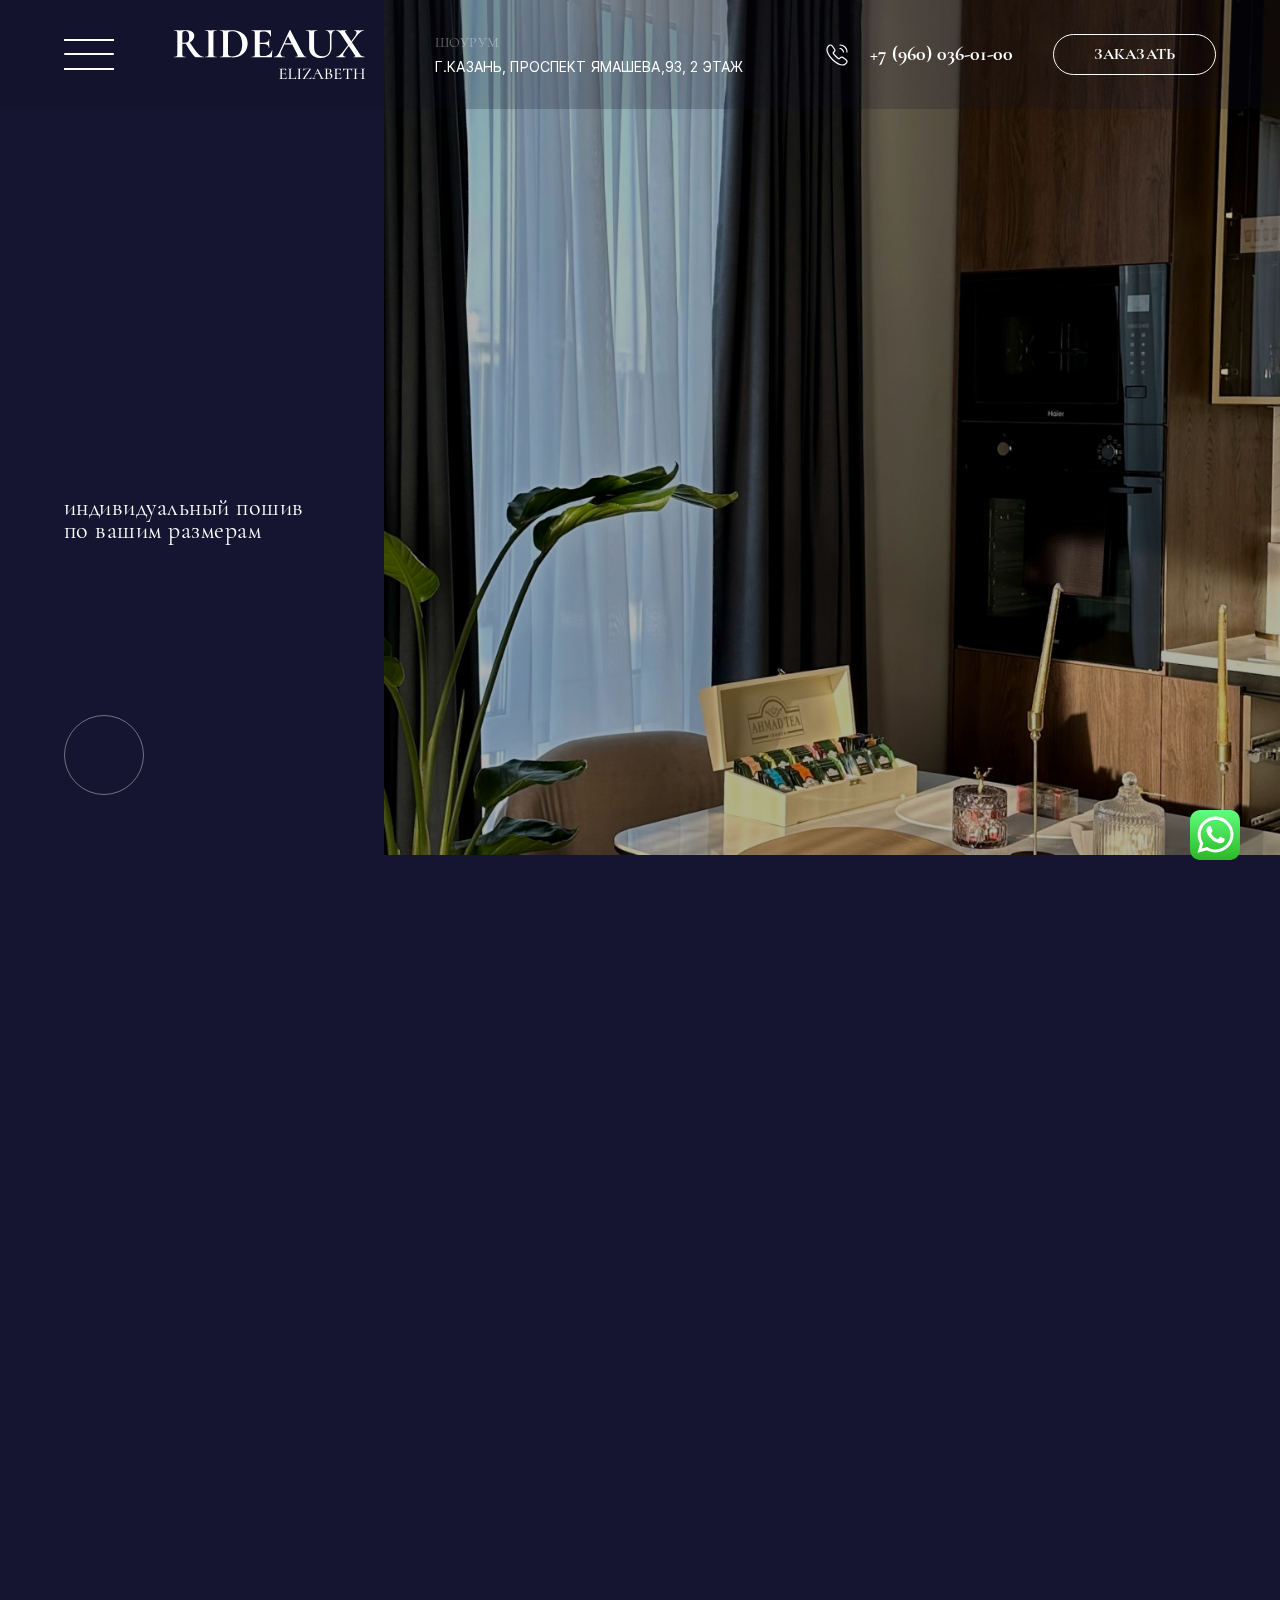
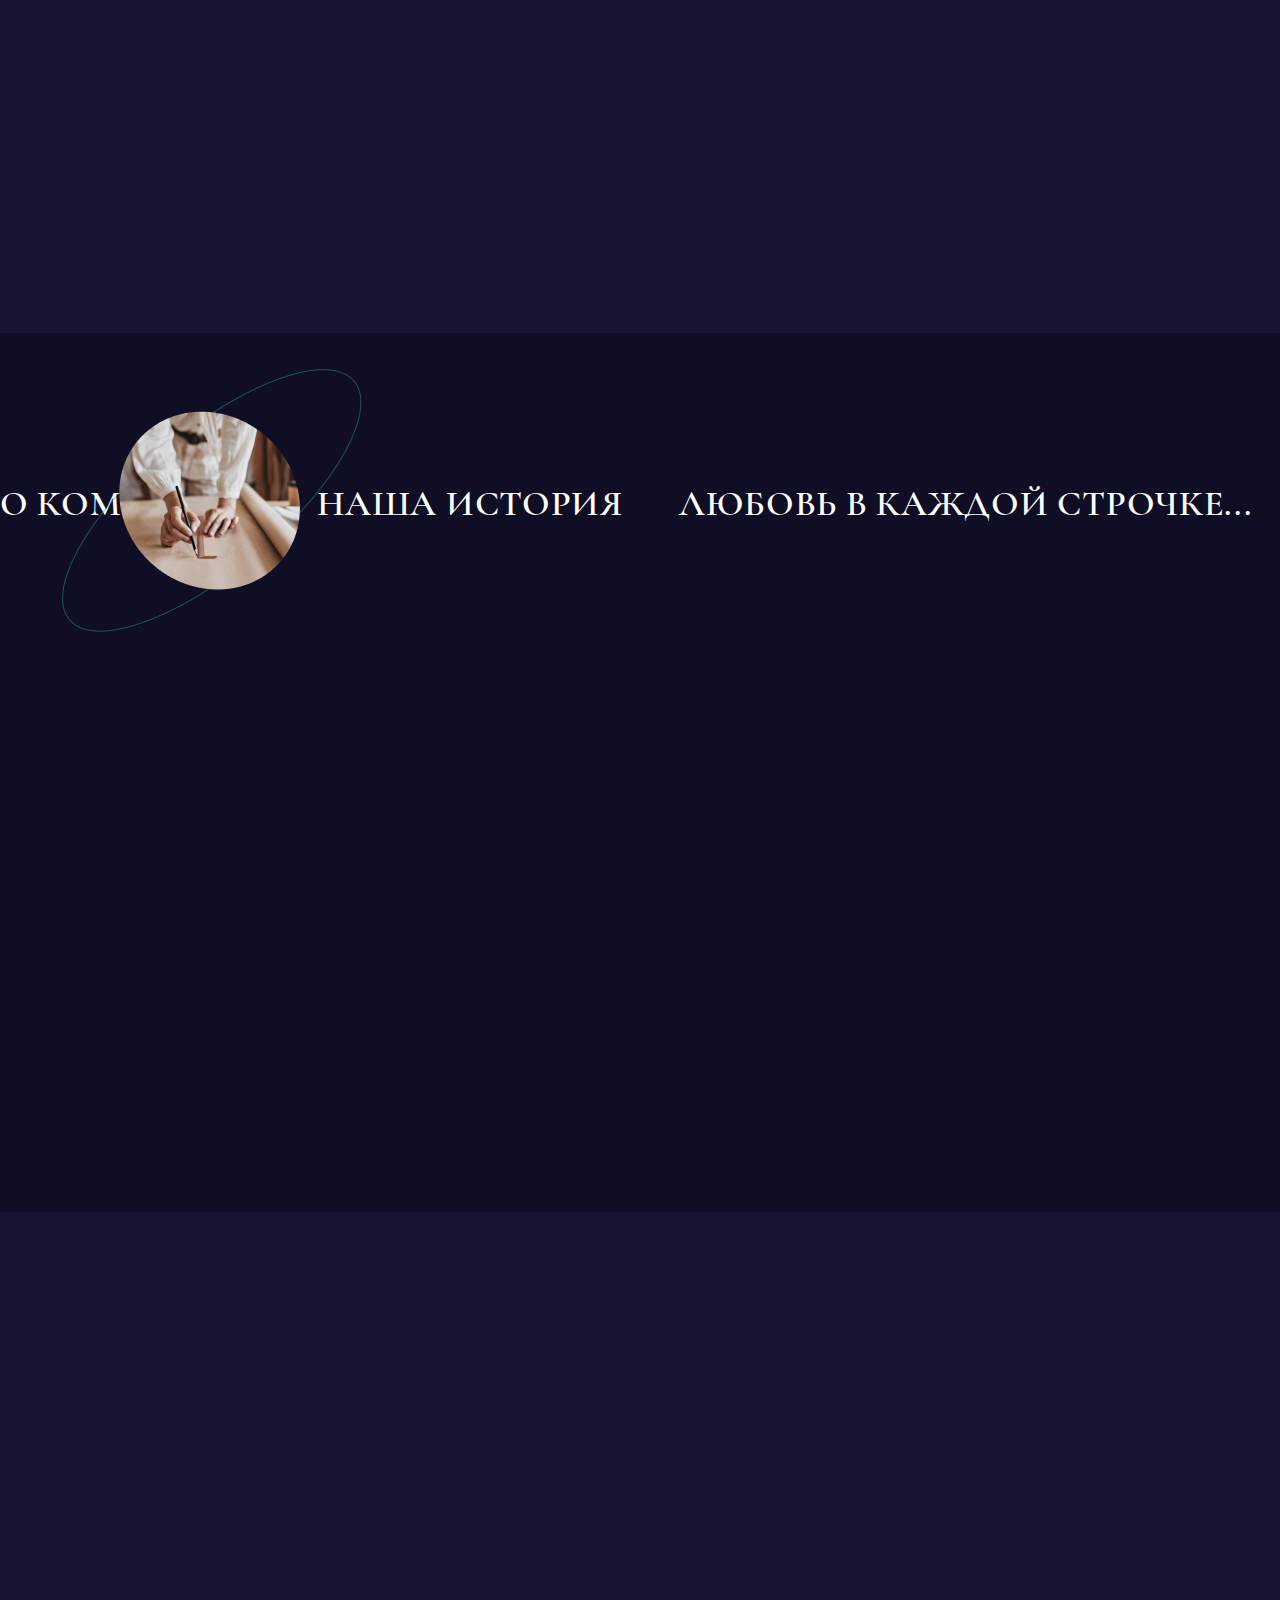
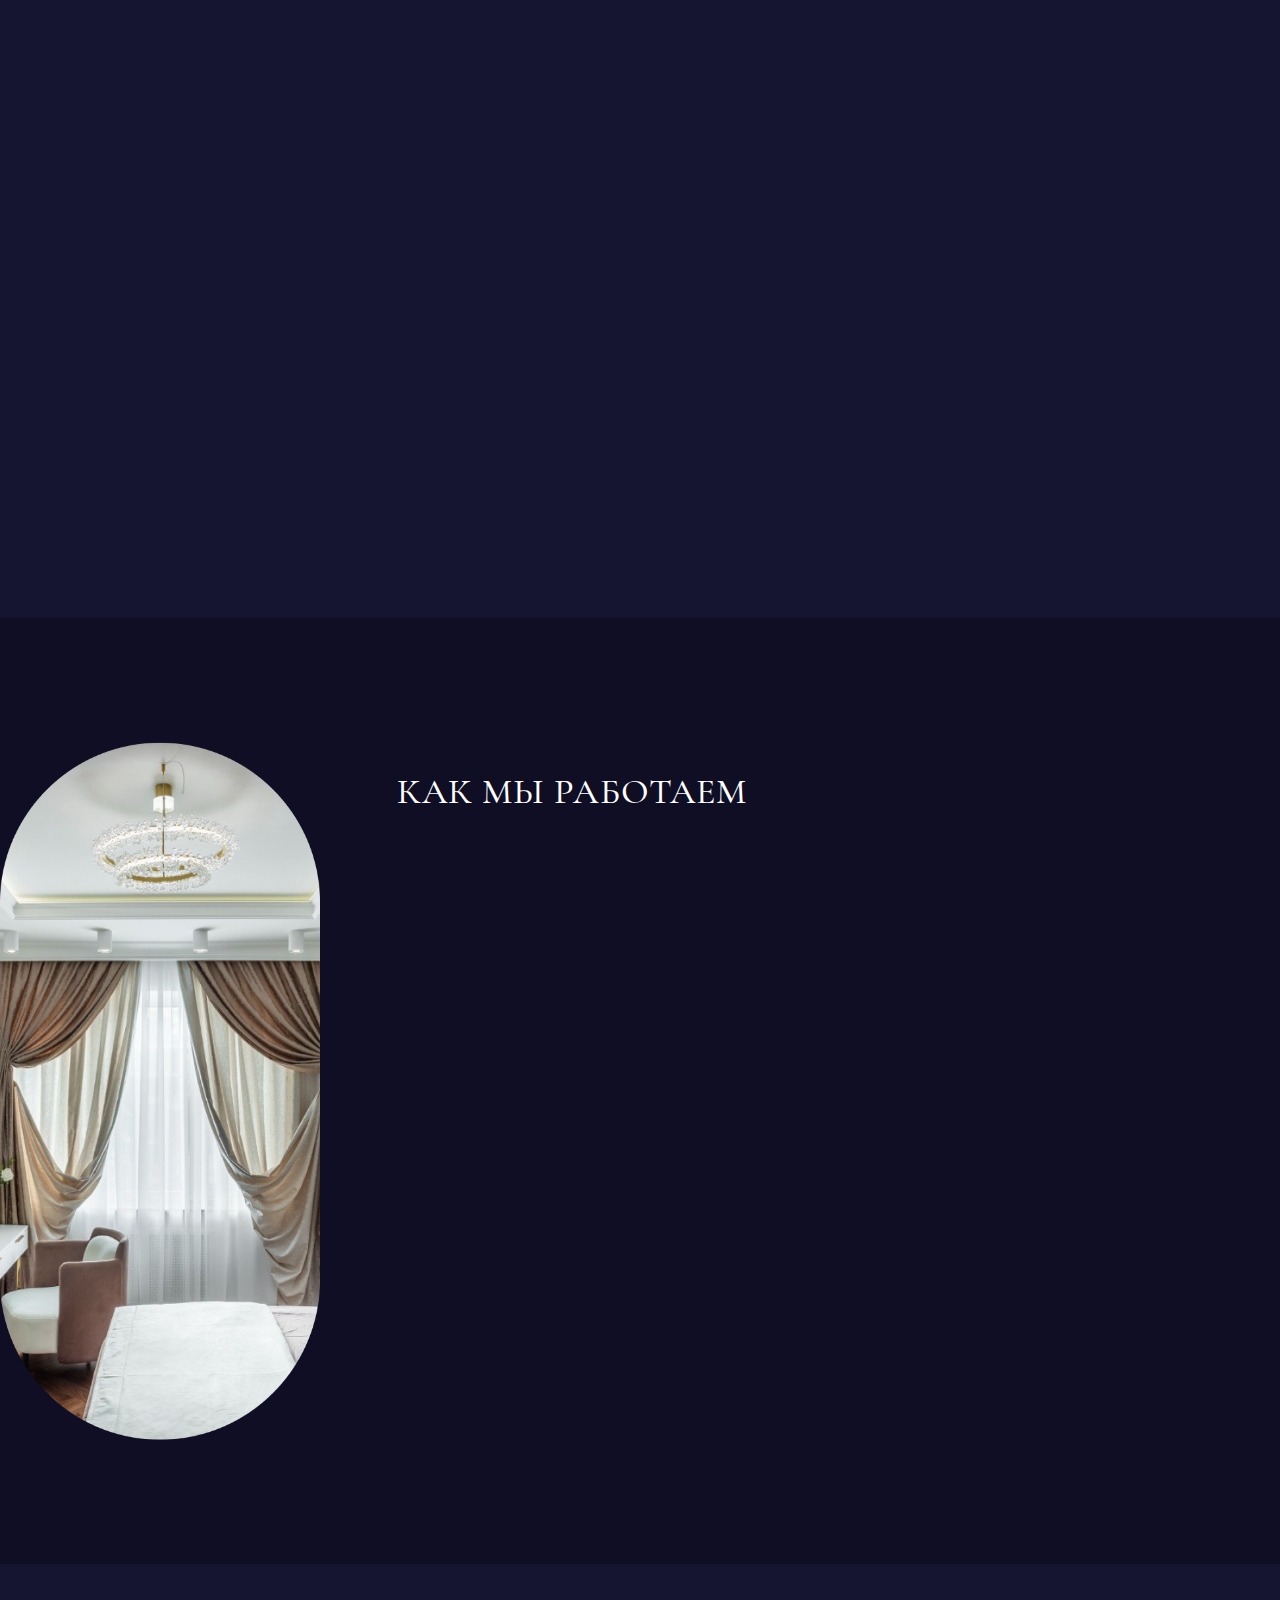
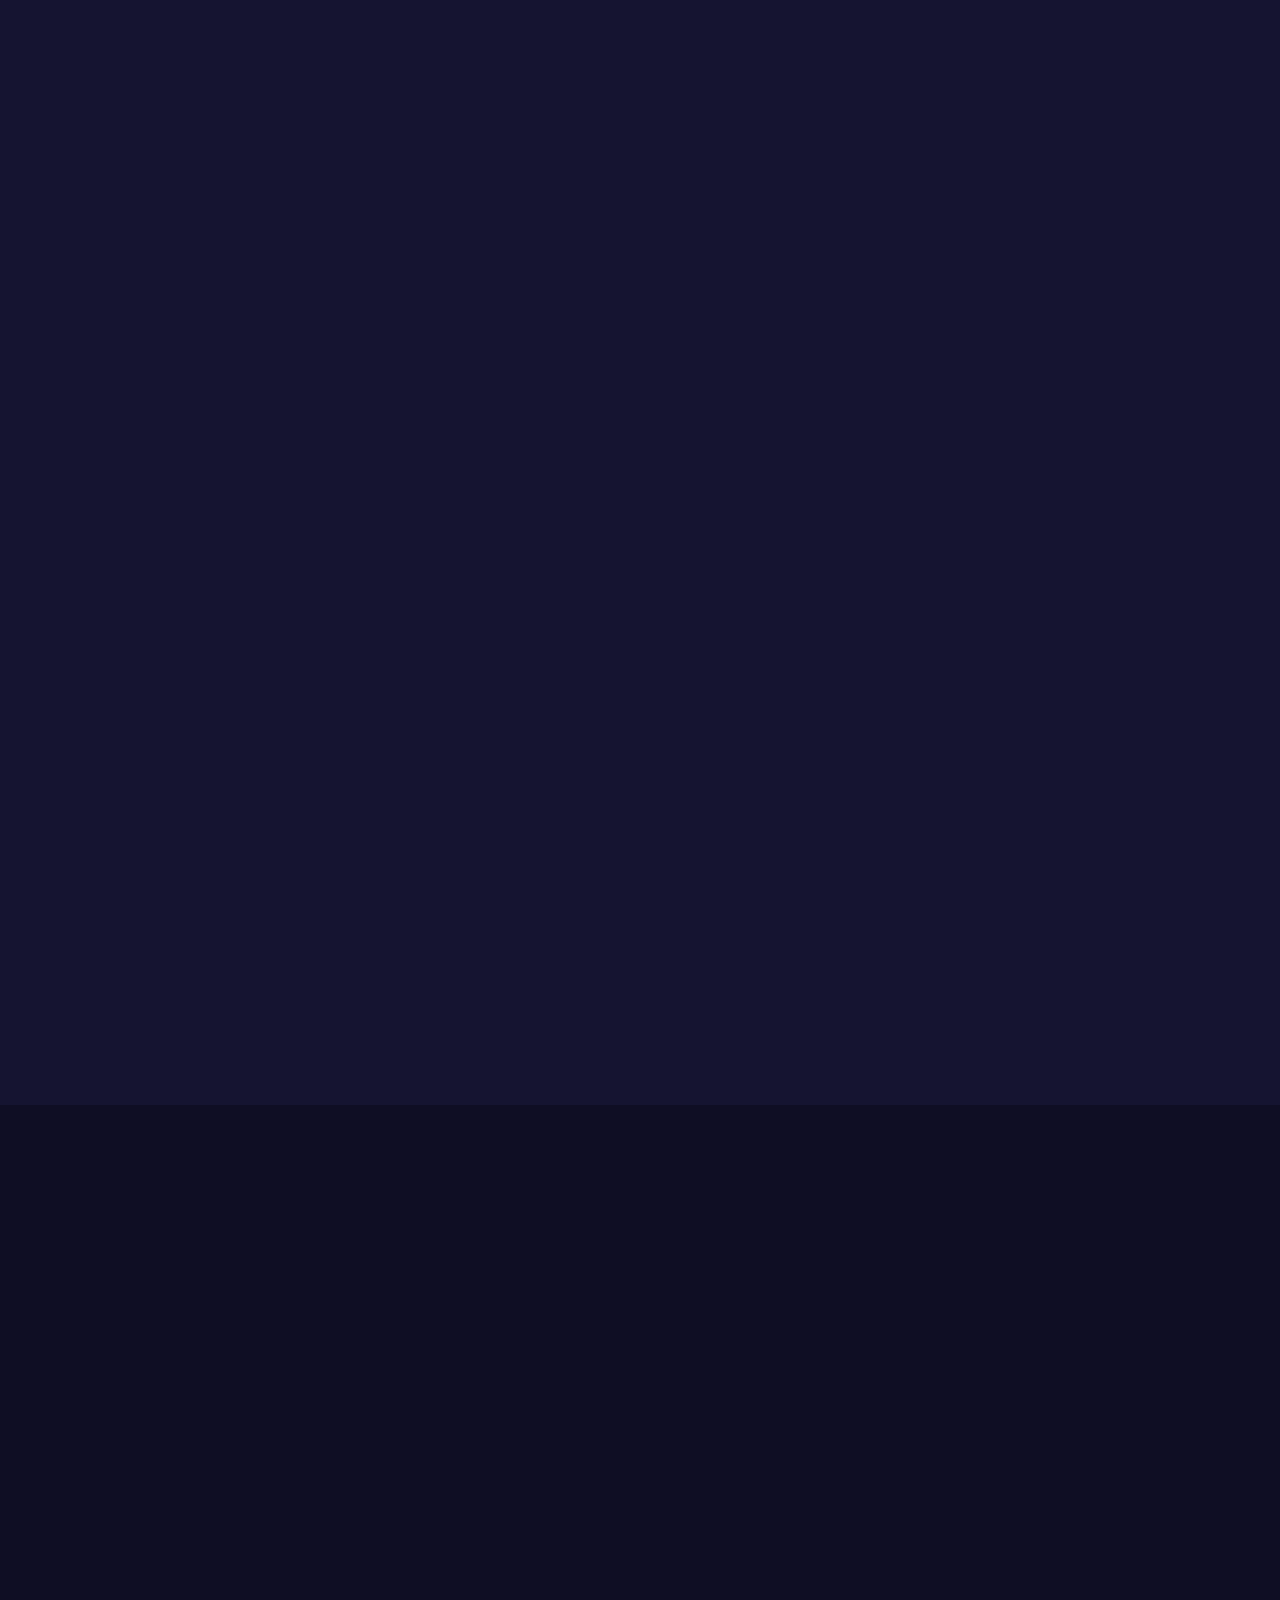
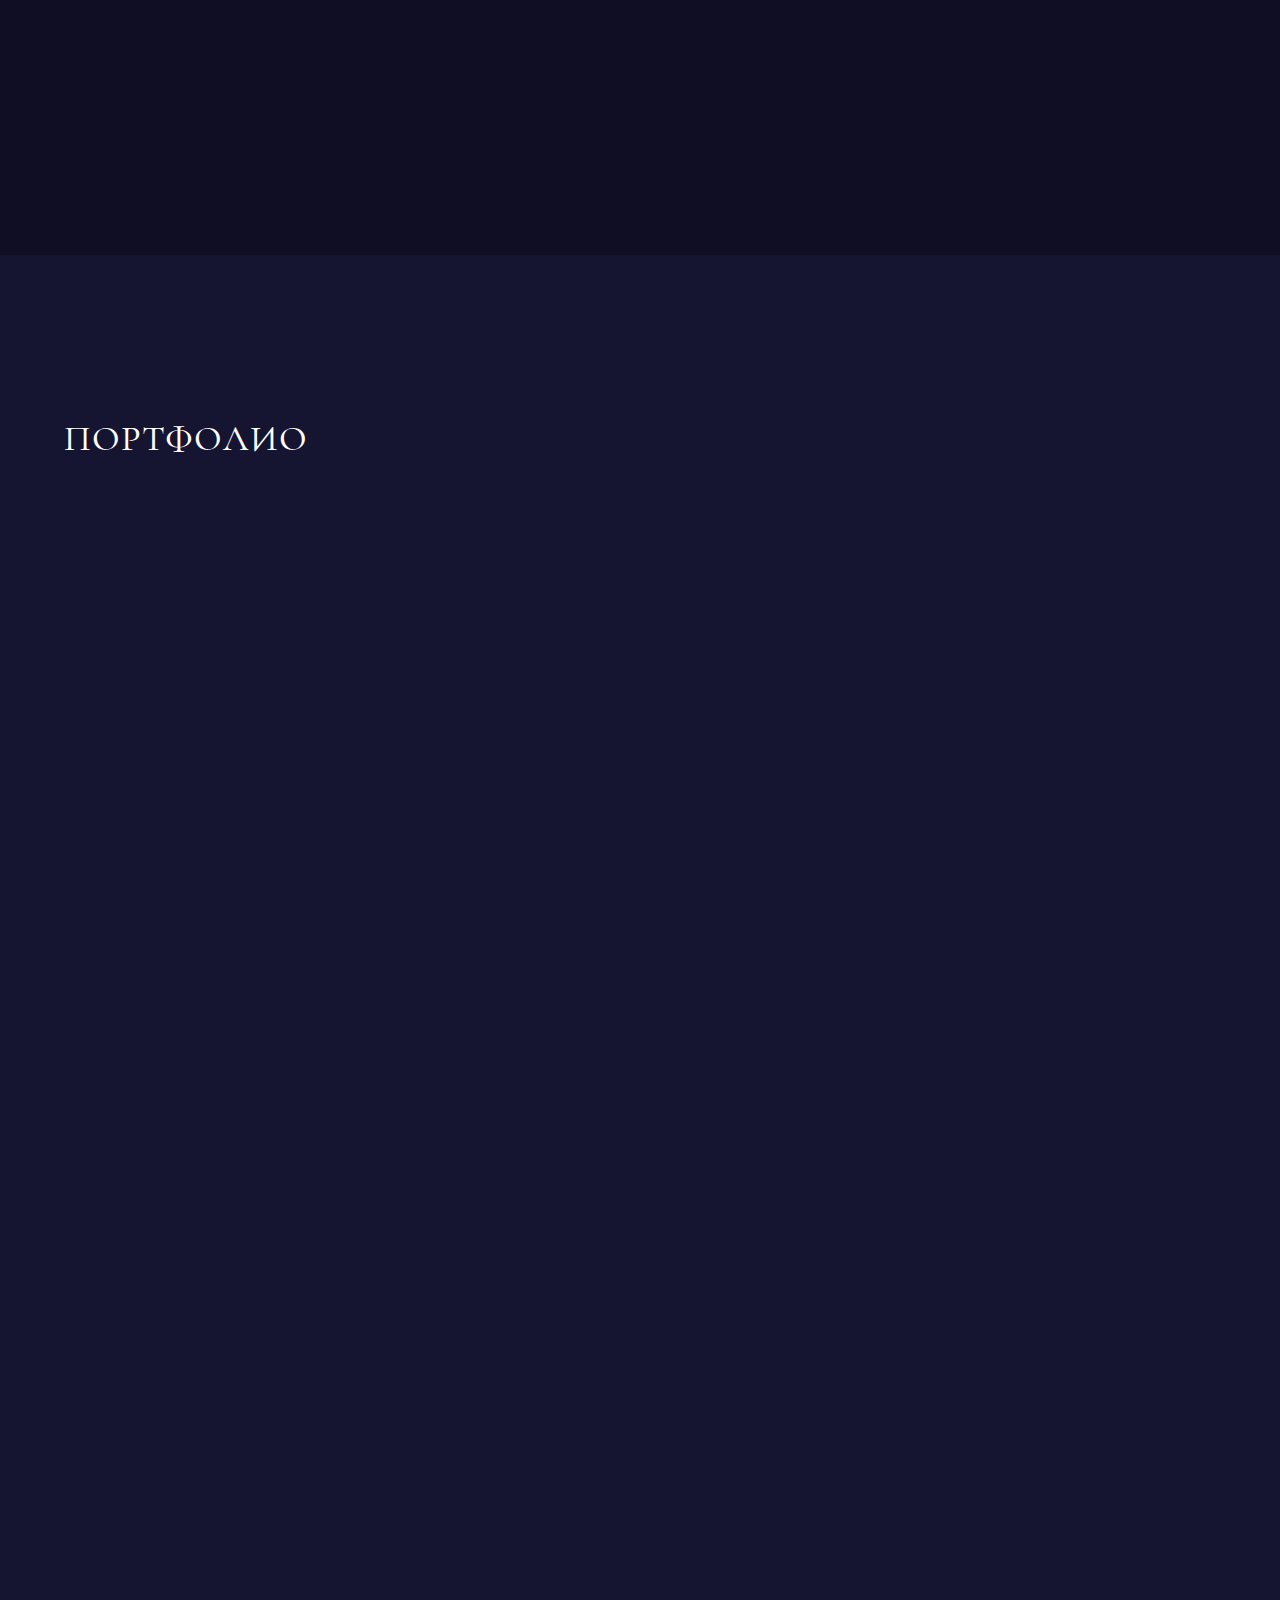
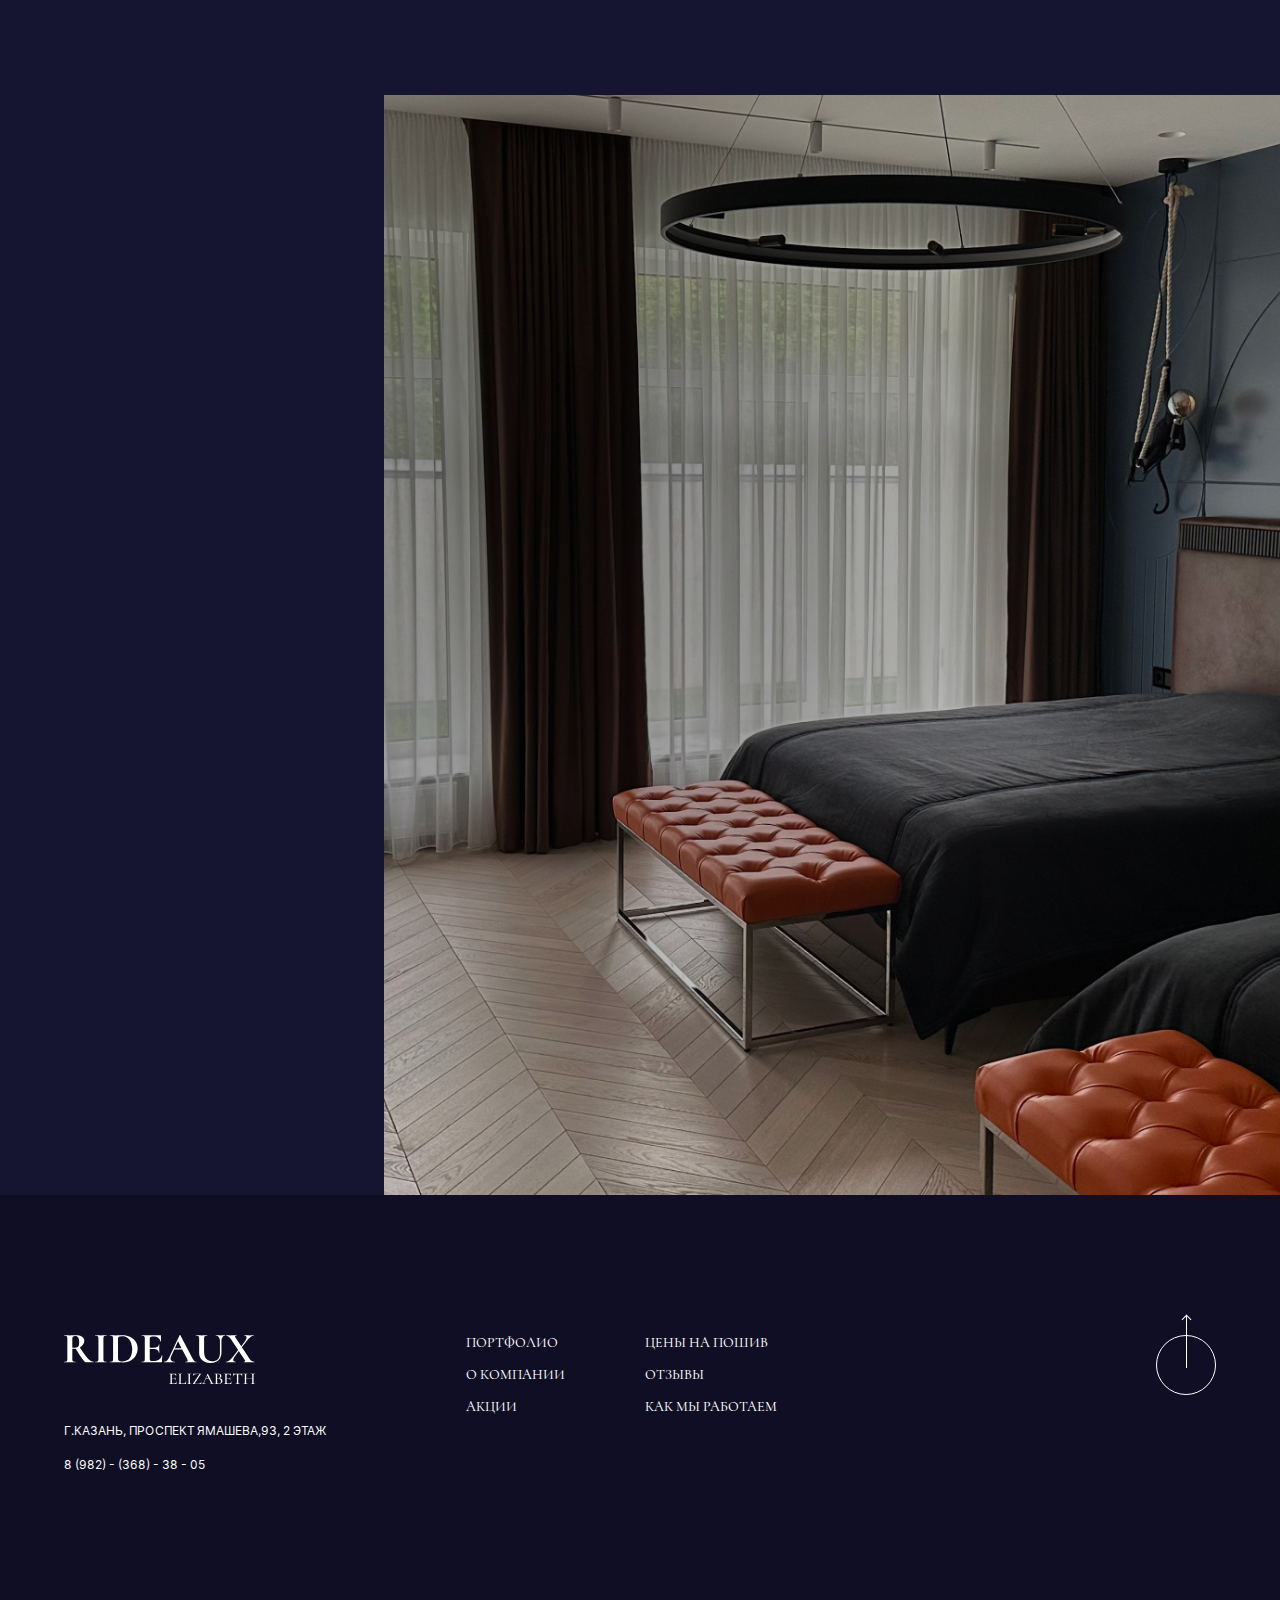
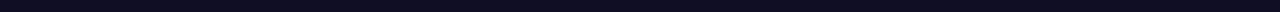
<file: index.html>
<!DOCTYPE html>
<html lang="ru">

<head>
    <meta charset="UTF-8">
    <meta http-equiv="Content-Type" content="text/html" charset="utf-8">
    <meta name="viewport"
        content="minimum-scale=1.0, width=device-width, initial-scale=1.0, maximum-scale=1.0, user-scalable=no">
    <meta name="HandheldFriendly" content="true">
    <meta name="MobileOptimized" content="320">
    <meta name="format-detection" content="telephone=no">
    <meta name="description" content="Cтильные шторы на заказ">
    <title>RideAux - cтильные шторы на заказ</title>

    <!-- Style Connect -->
    <!-- Select2 CSS -->
    <link rel="stylesheet" type="text/css" href="./css/plugins/select2.min.css">
    <!-- Swiper CSS-->
    <link rel="stylesheet" type="text/css" href="./css/plugins/swiper.min.css">
    <!-- Modal CSS-->
    <link rel="stylesheet" type="text/css" href="./css/plugins/jquery.modal.min.css">
    <!-- AOS CSS-->
    <link rel="stylesheet" type="text/css" href="./css/plugins/aos.css">

    <!-- LightGallery -->
    <link rel="stylesheet" type="text/css" href="./css/lightgallery.min.css" />
    <!-- Style CSS-->
    <link rel="stylesheet" type="text/css" href="./css/index.css">

</head>


<body ontouchstart="" class="index-page flex-block">
    <header>
        <div class="header-outer">
            <div class="new-container">
                <div class="header-inner flex-block" data-aos="fade-down" data-aos-duration="1200">
                    <div class="header-menu">
                        <div class="header-menu_btn flex-block pointer">
                            <span></span>
                        </div>
                        <div class="header-menu-wrapper">
                            <nav class="flex-block">
                                <a href="#library" class="link header-link btn-animate">библиотека штор</a>
                                <a href="#about" class="link header-link btn-animate">о компании</a>
                                <a href="#actions" class="link header-link btn-animate">акции</a>
                                <a href="#how-works" class="link header-link btn-animate">как мы работаем</a>
                                <a href="#types" class="link header-link btn-animate">Цена на пошив
                                    штор</a>
                                <a href="#reviews" class="link header-link btn-animate">отзывы</a>
                                <a href="#portfolio" class="link header-link btn-animate">портфолио</a>
                            </nav>
                            <a href="javascript: void(0)" class="btn btn-contur modal-open"
                                data-modal="modal-request">Заказать</a>
                        </div>
                    </div>
                    <a href="/" class="header-logo">
                        <img src="./media/header-logo.svg" alt="">
                    </a>
                    <div class="header-right-wrapper w-big flex-block">
                        <div class="header-address flex-block" data-before="шоурум">
                            г.Казань, проспект Ямашева,93, 2 этаж
                        </div>
                        <a href="tel: +7 (960) 036-01-00" class="link link-phone"><span>+7 (960) 036-01-00</span></a>
                        <a href="javascript: void(0)" class="btn btn-contur modal-open"
                            data-modal="modal-request">Заказать</a>
                    </div>
                </div>
            </div>
        </div>

    </header>
    <!-- <ul class="pagination-list list list-column flex-block">
        <li class="active"><span>01</span></li>
        <li><span>02</span></li>
        <li><span>03</span></li>
        <li><span>04</span></li>
        <li><span>05</span></li>
        <li><span>06</span></li>
        <li><span>07</span></li>
    </ul> -->
    <main>
        <section class="top-section flex-block" id="top-section">
            <div class="img-wrapper">
                <picture>
                    <source media="(min-width: 1200px)" srcset="./media/img/top-section/top-image-desc.jpg">
                    <source media="(min-width: 767px)" srcset="./media/img/top-section/top-image-tablet.jpg">
                    <img src="./media/img/top-section/top-image-mob.jpg" alt="">
                </picture>
            </div>
            <div class="new-container flex-block">
                <div class="top-section_content flex-block">
                    <h1>Стильные шторы на заказ</h1>
                    <div class="subtitle" data-aos="fade-up" data-aos-duration="1200">индивидуальный пошив<br> по вашим
                        размерам</div>
                    <a href="#library" class="top-section_btn btn-animate" data-aos="fade-up" data-aos-duration="1200">
                        <span></span>
                    </a>
                </div>
            </div>
        </section>
        <section class="slider-section" id="library">
            <div class="new-container">
                <div class="heading-wrapper w-big" data-aos="fade-up" data-aos-duration="1200">
                    <div class="pretitle">Библиотека штор</div>
                    <h2>Салон штор «RIdeaux elizabeth» воплотит любые, даже самые смелые идеи <span>текстильного
                            декорирования окон
                            и помещений</span></h2>
                </div>
                <div class="slider-outer" data-aos="fade-up" data-aos-duration="1200">
                    <div class="swiper-container">
                        <div class="swiper-wrapper">
                            <div class="swiper-slide swiper-lazy" data-background="./media/img/slider/slide1.jpg">
                                <!-- <picture>
                                    <source media="(min-width: 1600px)" srcset="">
                                    <img src="./media/img/slider/slide1.jpg" alt="">
                                </picture> -->
                                <div class="swiper-lazy-preloader"></div>
                                <div class="slide-text">шторы
                                    в детскую</div>
                            </div>
                            <div class="swiper-slide swiper-lazy" data-background="./media/img/slider/slide2.jpg">
                                <!-- <picture>
                                    <source media="(min-width: 1600px)" srcset="">
                                    <img src="./media/img/slider/slide1.jpg" alt="">
                                </picture> -->
                                <div class="swiper-lazy-preloader"></div>
                                <div class="slide-text">шторы в частный дом</div>
                            </div>
                            <div class="swiper-slide swiper-lazy" data-background="./media/img/slider/slide3.jpg">
                                <!-- <picture>
                                    <source media="(min-width: 1600px)" srcset="">
                                    <img src="./media/img/slider/slide1.jpg" alt="">
                                </picture> -->
                                <div class="swiper-lazy-preloader"></div>
                                <div class="slide-text">шторы
                                    в спальню</div>
                            </div>
                            <div class="swiper-slide swiper-lazy" data-background="./media/img/slider/slide1.jpg">
                                <!-- <picture>
                                    <source media="(min-width: 1600px)" srcset="">
                                    <img src="./media/img/slider/slide1.jpg" alt="">
                                </picture> -->
                                <div class="swiper-lazy-preloader"></div>
                                <div class="slide-text">шторы
                                    в детскую</div>
                            </div>
                            <div class="swiper-slide swiper-lazy" data-background="./media/img/slider/slide2.jpg">
                                <!-- <picture>
                                    <source media="(min-width: 1600px)" srcset="">
                                    <img src="./media/img/slider/slide1.jpg" alt="">
                                </picture> -->
                                <div class="swiper-lazy-preloader"></div>
                                <div class="slide-text">шторы в частный дом</div>
                            </div>
                            <div class="swiper-slide swiper-lazy" data-background="./media/img/slider/slide3.jpg">
                                <div class="swiper-lazy-preloader"></div>
                                <div class="slide-text">шторы
                                    в спальню</div>
                            </div>
                        </div>
                    </div>
                    <div class="swiper-navigation flex-block">
                        <div class="swiper-arrow --prev"></div>
                        <div class="swiper-pagination"></div>
                        <div class="swiper-arrow --next"></div>
                    </div>
                    <div class="img-bg">
                        <img src="./media/img/slider/svg.svg" alt="">
                    </div>
                </div>
            </div>
        </section>
        <section class="dark-blue history" id="about">
            <div class="marquee-wrapper">
                <span>о компании</span>
                <span>наша история</span>
                <span>любовь в каждой строчке...</span>
            </div>
            <div class="history-inner">
                <div class="new-container">
                    <div class="w-big flex-block">
                        <div class="text" data-aos="fade-right" data-aos-duration="800">Компания Belladone работает с
                            2005
                            года! Наша команда — это штат ответственных
                            и любящих свое дело людей.</div>
                        <div data-aos="fade-right" data-aos-duration="900">Каждый день мы работаем над тем, как
                            предоставить вам еще лучшее обслуживание и более
                            широкий выбор качественных продуктов
                            вот уже 18 лет.</div>
                        <div data-aos="fade-right" data-aos-duration="1100">У нас работают дизайнеры с большим стажем. У
                            каждого свой взгляд на дизайн домашнего
                            текстиля. Как результат, мы помогаем людям оформить интерьер на любой вкус и цвет.</div>
                        <div data-aos="fade-right" data-aos-duration="1300">Наличие контакт-центра позволяет улучшить
                            обратную связь с клиентами, ответить на все
                            вопросы и скоординировать дальнейшую работу.</div>
                    </div>
                    <ul class="count-wrapper list flex-block" data-aos="fade-up" data-aos-duration="1200">
                        <li>
                            <span class="number">18 580</span>
                            <span>исполненных проектов</span>
                        </li>
                        <li>
                            <span class="number">69 000</span>
                            <span>образцов тканей</span>
                        </li>
                        <li>
                            <span class="number">198</span>
                            <span>отзыва на Яндексе и оценка 5 звезд</span>
                        </li>
                        <li>
                            <span class="number">21</span>
                            <span>год опыта в сфере штор</span>
                        </li>
                    </ul>
                    <div class="img-bg">
                        <img src="./media/img/history/img.png" alt="">
                    </div>
                </div>
            </div>
        </section>
        <section class="action" id="actions">
            <div class="new-container">
                <div class="actions-items flex-block" data-aos="fade-up" data-aos-duration="1200">
                    <div class="action-item">
                        <picture>
                            <img src="./media/img/action/img1.jpg" alt="">
                        </picture>
                        <div class="action-item_descript flex-block">
                            <div class="action-item_label">акция</div>
                            <div class="action-item_title">больше окон - <span>больше скидка</span></div>
                        </div>
                    </div>
                    <div class="action-item">
                        <picture>
                            <img src="./media/img/action/img2.jpg" alt="">
                        </picture>
                        <div class="action-item_descript flex-block">
                            <div class="action-item_label">акция</div>
                            <div class="action-item_title">скидка новоселам</div>
                        </div>
                    </div>
                </div>
                <div class="form-inner-wrapper" data-aos="fade-up" data-aos-duration="1200">
                    <div class="form-title">Заполните форму</div>
                    <form action="" id="form-inner" class="form-default form-inner flex-block">
                        <div class="default-input-wrapper required">
                            <label for="input-inner-name">Как к вам обращаться</label>
                            <input type="text" id="input-inner-name" class="input-name" placeholder="Фамилия Имя" />
                        </div>
                        <div class="default-select-wrapper">
                            <label for="select-inner-type">Куда вы повесите ваши шторы?</label>
                            <select name="select-type" id="select-inner-type" class="select-custom">
                                <option value="Кухня">Кухня</option>
                                <option value="Спальня">Спальня</option>
                                <option value="Гостиная">Гостиная</option>
                                <option value="Банкетный зал">Банкетный зал</option>
                            </select>
                        </div>
                        <div class="default-input-wrapper required">
                            <label for="input-inner-phone">Номер телефона</label>
                            <input type="text" id="input-inner-phone" class="input-phone" name="input-phone"
                                placeholder="+7 999 999 99 99" />
                        </div>
                        <div class="form-btns">
                            <button type="submit" class="btn-submit btn-green btn pointer" form="form-inner">
                                Заказать
                            </button>
                            <a href="javascript: void(0)" class="btn btn-contur btn-wa">
                                <img src="./media/icons/wa.svg" alt="">
                            </a>
                        </div>
                        <div class="default-input-wrapper">
                            <input type="checkbox" id="checkbox-conf">
                            <label for="checkbox-conf" class="default-checkbox_label">Нажимая на кнопку "Заказать
                                проект", я принимаю <a href="javascript: void(0)" target="_blank">условия политики
                                    конфиденциальности</a></label>
                        </div>
                    </form>
                    <div class="request-success-wrapper">
                        Спасибо, наш менеджер скоро свяжется с вами, ожидайте звонка!
                    </div>
                </div>
            </div>
        </section>
        <section class="how-work dark-blue" id="how-works">
            <div class="img-wrapper">
                <picture>
                    <source media="(min-width: 1200px)" srcset="./media/img/how-work/img1.png">
                    <img src="./media/img/how-work/img1-tablet.jpg" alt="">
                </picture>

            </div>
            <div class="new-container">
                <div class="w-big">
                    <h2>как мы работаем</h2>
                    <ul class="list">
                        <li class="flex-block" data-aos="fade-up" data-aos-duration="1200">
                            <span>1</span>
                            <hr class="divider">
                            </hr>
                            <span>Оставьте заявку на сайте или позвоните нам по телефону, напишите в мессенджер - как
                                вам удобно. Мы ответим на все ваши вопросы и назначим удобную для вас дату встречи с
                                нашим дизайнером.</span>
                        </li>
                        <li class="flex-block" data-aos="fade-up" data-aos-duration="1200">
                            <span>2</span>
                            <hr class="divider">
                            </hr>
                            <span>Встреча. Выезд дизайнера бесплатный. Наш сотрудник полностью проконсультирует вас на
                                месте - продемонстрирует образцы и каталоги тканей, сделает необходимые технические
                                замеры, подготовит первоначальный эскиз и просчет.</span>
                        </li>
                        <li class="flex-block" data-aos="fade-up" data-aos-duration="1200">
                            <span>3</span>
                            <hr class="divider">
                            </hr>
                            <span>Пошив в собственном швейном цеху под надзором технолога. Проверка готовых изделий на
                                брак.</span>
                        </li>
                        <li class="flex-block" data-aos="fade-up" data-aos-duration="1200">
                            <span>4</span>
                            <hr class="divider">
                            </hr>
                            <span>Монтаж. Осуществим доставку, установка карнизов и повесим шторы, отпарив их.
                                Все&nbsp;под
                                ключ.</span>
                        </li>
                    </ul>
                    <a href="javascript: void(0)" class="btn btn-contur --green modal-open" data-aos="fade-up"
                        data-aos-duration="1200" data-modal="modal-request">пригласить дизайнера</a>
                </div>
            </div>
        </section>
        <section class="types-items-outer" id="types">
            <div class="new-container">
                <h2 data-aos="fade-up" data-aos-duration="1200">Цены на пошив штор</h2>
                <div class="types-items flex-block">
                    <div class="types-item flex-block" data-aos="fade-up" data-aos-duration="1000">
                        <div class="types-item_img" style="background-image: url('./media/img/types/img1.jpg');">
                            <div class="types-item_title flex-block">
                                <span>Комфорт</span>
                            </div>
                        </div>
                        <div class="types-item_descript">
                            <div class="text">Прямые шторы на шторной ленте из качественной ткани на карниз 2,5м</div>
                            <ul class="list">
                                <li>Авторский надзор</li>
                                <li>Ткани комфорт-класса</li>
                                <li>Алюминиевый карниз</li>
                                <li>Бесплатный выезд дизайнера с образцами</li>
                                <li>Бесплатная доставка по Москве и области</li>
                                <li>Бесплатная установка карниза и навеска штор</li>
                                <li>Гарантия 2 года</li>
                            </ul>
                            <div class="types-item_bottom flex-block">
                                <div class="item-price">от 20 450 <span class="rub">q</span></div>
                                <a href="javascript: void(0)" class="modal-open"
                                    data-modal="modal-request"><span></span></a>
                            </div>
                        </div>
                    </div>
                    <div class="types-item flex-block" data-aos="fade-up" data-aos-duration="1200">
                        <div class="types-item_img" style="background-image: url('./media/img/types/img2.jpg');">
                            <div class="types-item_title flex-block">
                                <span>Премиум</span>
                            </div>
                        </div>
                        <div class="types-item_descript">
                            <div class="text">Прямые шторы из премиальных тканей известных производителей тканей на
                                карниз 2,5м</div>
                            <ul class="list">
                                <li>Авторский надзор</li>
                                <li>Ткани комфорт-класса</li>
                                <li>Усиленный алюминиевый карниз</li>
                                <li>Эскиз будущего заказа</li>
                                <li>Бесплатный выезд дизайнера с образцами</li>
                                <li>Бесплатная доставка по Москве и области</li>
                                <li>Бесплатная установка карниза и навеска штор</li>
                                <li>Гарантия 2 года</li>
                            </ul>
                            <div class="types-item_bottom flex-block">
                                <div class="item-price">от 42 000 <span class="rub">q</span></div>
                                <a href="javascript: void(0)" class="modal-open"
                                    data-modal="modal-request"><span></span></a>
                            </div>
                        </div>
                    </div>
                    <div class="types-item flex-block" data-aos="fade-up" data-aos-duration="1400">
                        <div class="types-item_img" style="background-image: url('./media/img/types/img3.jpg');">
                            <div class="types-item_title flex-block">
                                <span>Люкс</span>
                            </div>
                        </div>
                        <div class="types-item_descript">
                            <div class="text">Шторы из тканей люкс-класса с декоративными элементами, ручной складкой на
                                карниз 2,5м</div>
                            <ul class="list">
                                <li>Авторский надзор</li>
                                <li>Ткани и карнизы высшего качества</li>
                                <li>3D-эскиз вашего будущего заказа</li>
                                <li>Эскиз будущего заказа</li>
                                <li>Бесплатный выезд дизайнера с образцами</li>
                                <li>Бесплатная доставка по Москве и области</li>
                                <li>Бесплатная установка карниза и навеска штор</li>
                                <li>Гарантия 2 года</li>
                            </ul>
                            <div class="types-item_bottom flex-block">
                                <div class="item-price">от 70 000 <span class="rub">q</span></div>
                                <a href="javascript: void(0)" class="modal-open"
                                    data-modal="modal-request"><span></span></a>
                            </div>
                        </div>
                    </div>
                </div>
            </div>
        </section>
        <section class="dark-blue reviews" id="reviews">
            <div class="new-container">
                <h2 class="w-big" data-aos="fade-up" data-aos-duration="1200">отзывы наших клиентов</h2>
                <div class="tabs-wrapper flex-block" data-aos="fade-up" data-aos-duration="1200">
                    <div class="tabs-switchers flex-block">
                        <a href="javascript: void(0)" class="tabs-switcher active">Яндекс</a>
                        <a href="javascript: void(0)" class="tabs-switcher">2ГИС</a>
                        <a href="javascript: void(0)" class="tabs-switcher">Google</a>
                    </div>
                    <div class="tabs-contents w-big">
                        <div class="tabs-content active">
                            <img src="./media/img/reviews/yande.jpg" alt="">
                        </div>
                        <div class="tabs-content">
                            <img src="./media/img/reviews/yande.jpg" alt="">
                        </div>
                        <div class="tabs-content">
                            <img src="./media/img/reviews/yande.jpg" alt="">
                        </div>
                    </div>
                </div>
            </div>
        </section>
        <section class="portfolio" id="portfolio">
            <div class="new-container">
                <h2>портфолио</h2>
                <div class="portfolio-items flex-block lightgallery">
                    <div class="portfolio-column flex-block">
                        <a href="./media/img/portfolio/img1.jpg" class="portfolio-item lightgallery_item"
                            data-aos="fade-up" data-aos-duration="1200">
                            <img src="./media/img/portfolio/img1.jpg" alt="">
                        </a>
                        <a href="./media/img/portfolio/img2.jpg" class="portfolio-item lightgallery_item"
                            data-aos="fade-up" data-aos-duration="1200">
                            <img src="./media/img/portfolio/img2.jpg" alt="">
                        </a>
                    </div>
                    <div class="w-big flex-block">
                        <div class="portfolio-column flex-block">
                            <a href="./media/img/portfolio/img3.jpg" class="portfolio-item lightgallery_item"
                                data-aos="fade-up" data-aos-duration="1200">
                                <img src="./media/img/portfolio/img3.jpg" alt="">
                            </a>
                            <a href="./media/img/portfolio/img4.jpg" class="portfolio-item width2 lightgallery_item"
                                data-aos="fade-up" data-aos-duration="1200">
                                <img src="./media/img/portfolio/img4.jpg" alt="">
                            </a>
                        </div>
                        <div class="portfolio-column flex-block">
                            <a href="./media/img/portfolio/img5.jpg" class="portfolio-item lightgallery_item"
                                data-aos="fade-up" data-aos-duration="1200">
                                <img src="./media/img/portfolio/img5.jpg" alt="">
                            </a>
                            <a href="./media/img/portfolio/img6.jpg" class="portfolio-item width2 lightgallery_item"
                                data-aos="fade-up" data-aos-duration="1200">
                                <img src="./media/img/portfolio/img6.jpg" alt="">
                            </a>
                        </div>
                    </div>
                </div>
            </div>
        </section>
        <section class="bottom-form">
            <div class="img-wrapper">
                <picture>
                    <source media="(min-width: 1200px)" srcset="">
                    <img src="./media/img/bottom-img/img1.jpg" alt="">
                </picture>

            </div>
            <div class="new-container flex-block">
                <h2 data-aos="fade-up" data-aos-duration="1200">наша работа - соединять комфорт и роскошь, практичное и
                    желаемое.</h2>
            </div>
            <div class="form-inner-wrapper" data-aos="fade-up" data-aos-duration="1200">
                <div class="new-container">
                    <div class="form-title">Заполните форму и мы свяжемся с вами</div>
                    <form action="" id="form-inner1" class="form-default form-inner flex-block">
                        <div class="default-input-wrapper required">
                            <label for="input-inner-name1">Как к вам обращаться</label>
                            <input type="text" id="input-inner-name1" class="input-name" placeholder="Фамилия Имя" />
                        </div>
                        <div class="default-input-wrapper required">
                            <label for="input-inner-phone1">Номер телефона</label>
                            <input type="text" id="input-inner-phone1" class="input-phone" name="input-phone"
                                placeholder="+7 999 999 99 99" />
                        </div>
                        <div class="default-input-wrapper">
                            <label for="input-inner-email1">Ваш email</label>
                            <input type="text" id="input-inner-email1" class="input-email" placeholder="Email" />
                        </div>
                        <button type="submit" class="pointer btn-ellipse" form="form-inner1">
                            <span></span>
                        </button>
                        <button type="submit" class="btn-submit btn-green btn pointer btn-mobile" form="form-inner1">
                            Заказать
                        </button>
                        <div class="default-input-wrapper">
                            <input type="checkbox" id="checkbox-conf1">
                            <label for="checkbox-conf1" class="default-checkbox_label">Нажимая на кнопку "Заказать
                                проект", я принимаю <a href="javascript: void(0)" target="_blank">условия политики
                                    конфиденциальности</a></label>
                        </div>
                    </form>
                    <div class="request-success-wrapper">
                        Спасибо, наш менеджер скоро свяжется с вами, ожидайте звонка!
                    </div>
                </div>
            </div>
        </section>
    </main>
    <footer>
        <div class="new-container">
            <div class="footer-inner flex-block">
                <div class="footer-left flex-block">
                    <a href="/" class="fooler-logo">
                        <img src="./media/header-logo.svg" alt="">
                    </a>
                    <div class="footer-contacts flex-block">
                        <span>г.Казань, проспект Ямашева,93, 2 этаж</span>
                        <a href="javascript: void(0)">8 (982) - (368) - 38 - 05</a>
                    </div>
                </div>
                <div class="footer-right flex-block">
                    <div class="footer-nav flex-block">
                        <div class="footer-nav-column flex-block">
                            <a href="#portfolio" class="footer-nav-link btn-animate">портфолио</a>
                            <a href="#about" class="footer-nav-link btn-animate">о компании</a>
                            <a href="#actions" class="footer-nav-link btn-animate">акции</a>
                        </div>
                        <div class="footer-nav-column flex-block">
                            <a href="#types" class="footer-nav-link btn-animate">цены на пошив</a>
                            <a href="#reviews" class="footer-nav-link btn-animate">отзывы</a>
                            <a href="#how-works" class="footer-nav-link btn-animate">как мы работаем</a>
                        </div>
                    </div>
                    <a href="#top-section" class="top-btn btn-animate">
                        <span></span>
                    </a>
                </div>
            </div>
        </div>
    </footer>
    <!-- <a href="#top-section" class="btn-up btn-animate"><img src="./media/icons/arrow-up.svg" alt=""></a> -->
    <div class="modal modal-custom" id="modal-request">
        <div class="modal-wrapper">
            <div class="form-inner-wrapper">
                <div class="form-title">Заполните форму</div>
                <form action="" id="form-modal" class="form-default form-inner flex-block">
                    <div class="default-input-wrapper required">
                        <label for="input-modal-name">Как к вам обращаться</label>
                        <input type="text" id="input-modal-name" class="input-name" placeholder="Фамилия Имя" />
                    </div>
                    <div class="default-select-wrapper">
                        <label for="select-modal-type">Куда вы повесите ваши шторы?</label>
                        <select name="select-type" id="select-modal-type" class="select-custom">
                            <option value="Кухня">Кухня</option>
                            <option value="Спальня">Спальня</option>
                            <option value="Гостиная">Гостиная</option>
                            <option value="Банкетный зал">Банкетный зал</option>
                        </select>
                    </div>
                    <div class="default-input-wrapper required">
                        <label for="input-modal-phone">Номер телефона</label>
                        <input type="text" id="input-modal-phone" class="input-phone" name="input-phone"
                            placeholder="+7 999 999 99 99" />
                    </div>
                    <div class="form-btns">
                        <button type="submit" class="btn-submit btn-green btn pointer" form="form-modal">
                            Заказать
                        </button>
                        <a href="javascript: void(0)" class="btn btn-contur btn-wa">
                            <img src="./media/icons/wa.svg" alt="">
                        </a>
                    </div>
                    <div class="default-input-wrapper">
                        <input type="checkbox" id="checkbox-conf2">
                        <label for="checkbox-conf2" class="default-checkbox_label">Нажимая на кнопку "Заказать
                            проект", я принимаю <a href="javascript: void(0)" target="_blank">условия политики
                                конфиденциальности</a></label>
                    </div>
                </form>
                <div class="request-success-wrapper">
                    Спасибо, наш менеджер скоро свяжется с вами, ожидайте звонка!
                </div>
            </div>
        </div>
    </div>

    <a href="https://wa.me/79600360100?text=%D0%9F%D1%80%D0%B8%D0%B2%D0%B5%D1%82!%20%F0%9F%91%8B%20%D0%9C%D0%B5%D0%BD%D1%8F%20%D0%B8%D0%BD%D1%82%D0%B5%D1%80%D0%B5%D1%81%D1%83%D0%B5%D1%82..."
        class="whatsaupp-wpapper">
        <img src="./media/icons/whatsapp.svg" alt="">
    </a>
</body>


<!-- Jquery -->
<script type=" text/javascript" src="./js/librarys/jquery-3.3.1.min.js"></script>
<!-- current-device -->
<script type="text/javascript" src="./js/plugins/current-device/device.js"></script>
<!-- inputmask -->
<script type="text/javascript" src="./js/plugins/inputmask/jquery.inputmask.min.js"></script>
<!-- jquery cookie -->
<!-- <script type="text/javascript" src="./js/plugins/jquery-cookie/jquery.cookie.js"></script> -->
<!-- select2-->
<script type="text/javascript" src="./js/plugins/select2/select2.min.js"></script>
<!-- jquery modal -->
<script type="text/javascript" src="./js/plugins/jquery.modal/jquery.modal.min.js"></script>
<!-- swiper-->
<script type="text/javascript" src="./js/plugins/swiper/swiper.min.js"></script>
<!-- aos -->
<script type="text/javascript" src="./js/plugins/aos/aos.js"></script>
<!-- Rellax -->
<script type="text/javascript" src="./js/plugins/rellax/rellax.min.js"></script>
<!--lightgallery-->
<script type="text/javascript" src="./js/plugins/lightgallery/lightgallery-all.min.js"></script>

<!-- Marquee -->
<script type="text/javascript" src="./js/plugins/marquee/jquery.marquee.min.js"></script>

<!-- Masonry -->
<script type="text/javascript" src="./js/plugins/masonry/masonry.js"></script>
<!-- Main -->
<script type="text/javascript" src="./js/main.js"></script>


</html>
</file>
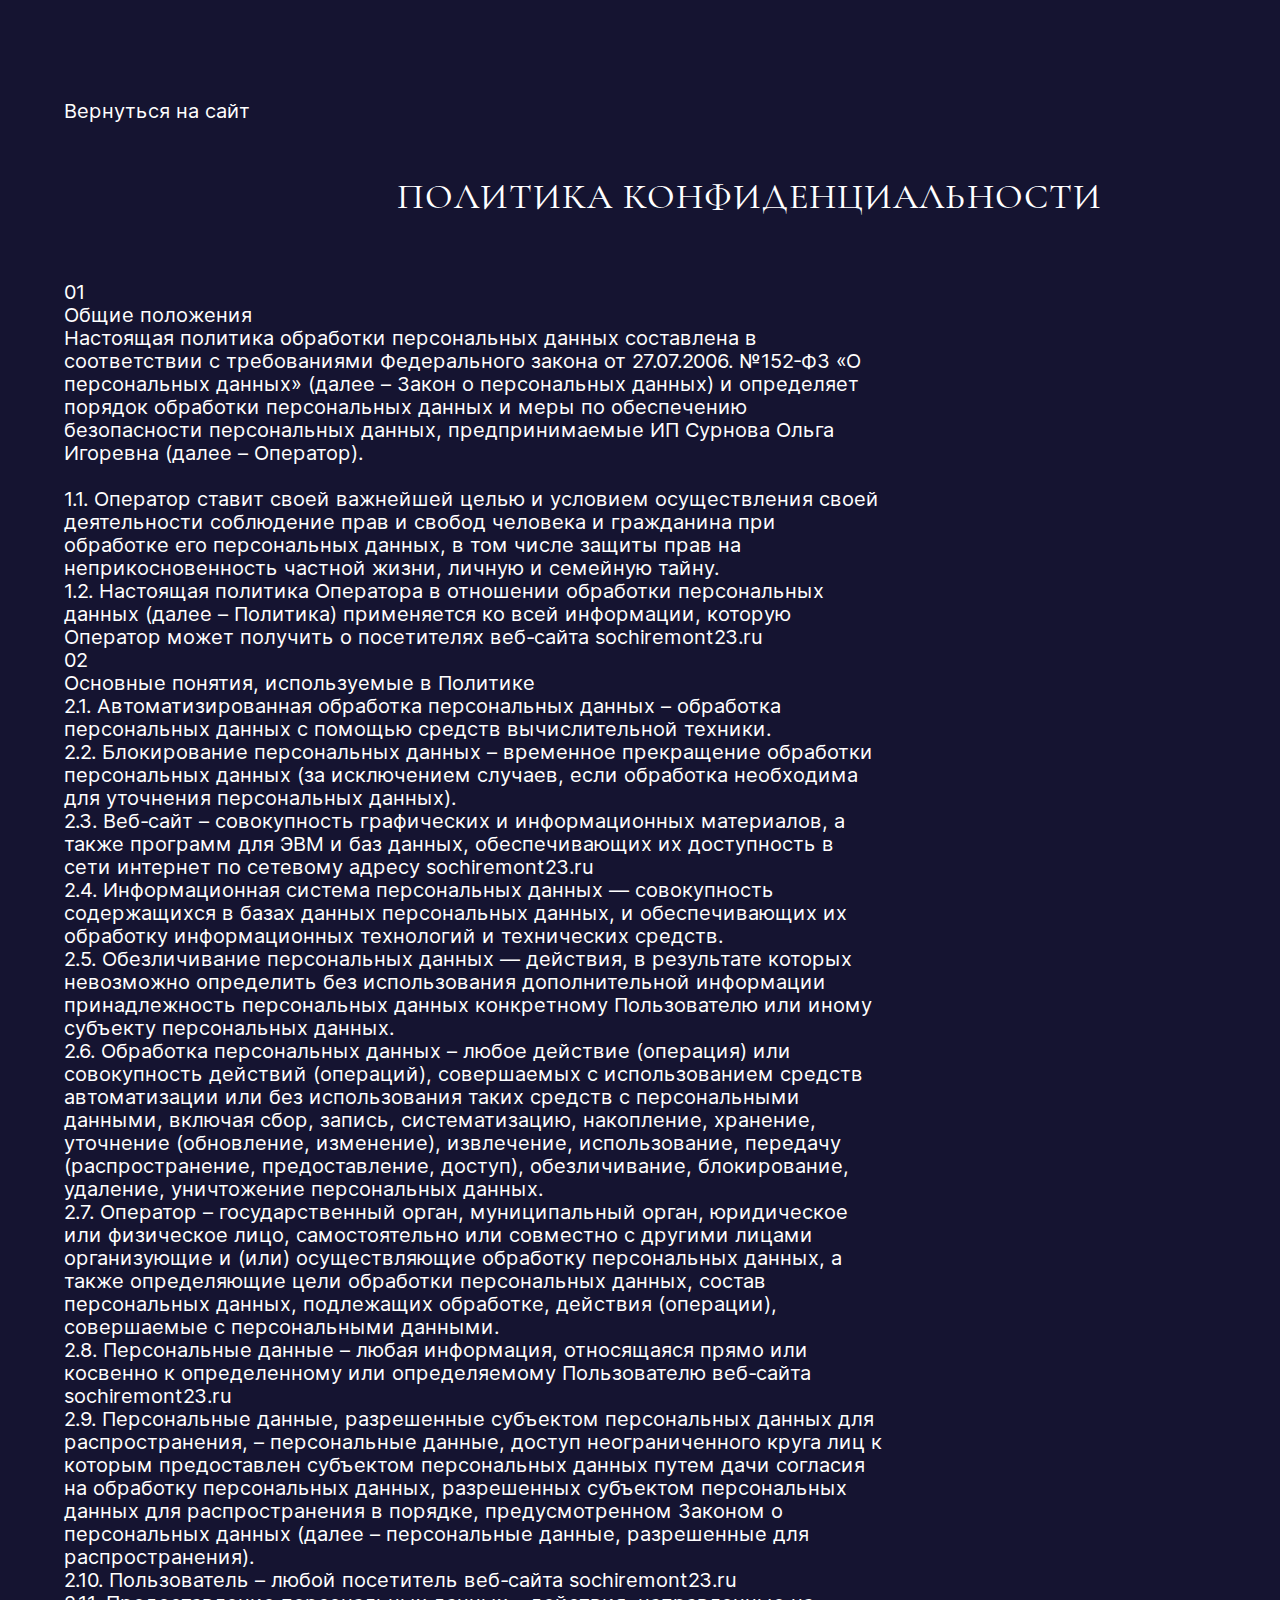
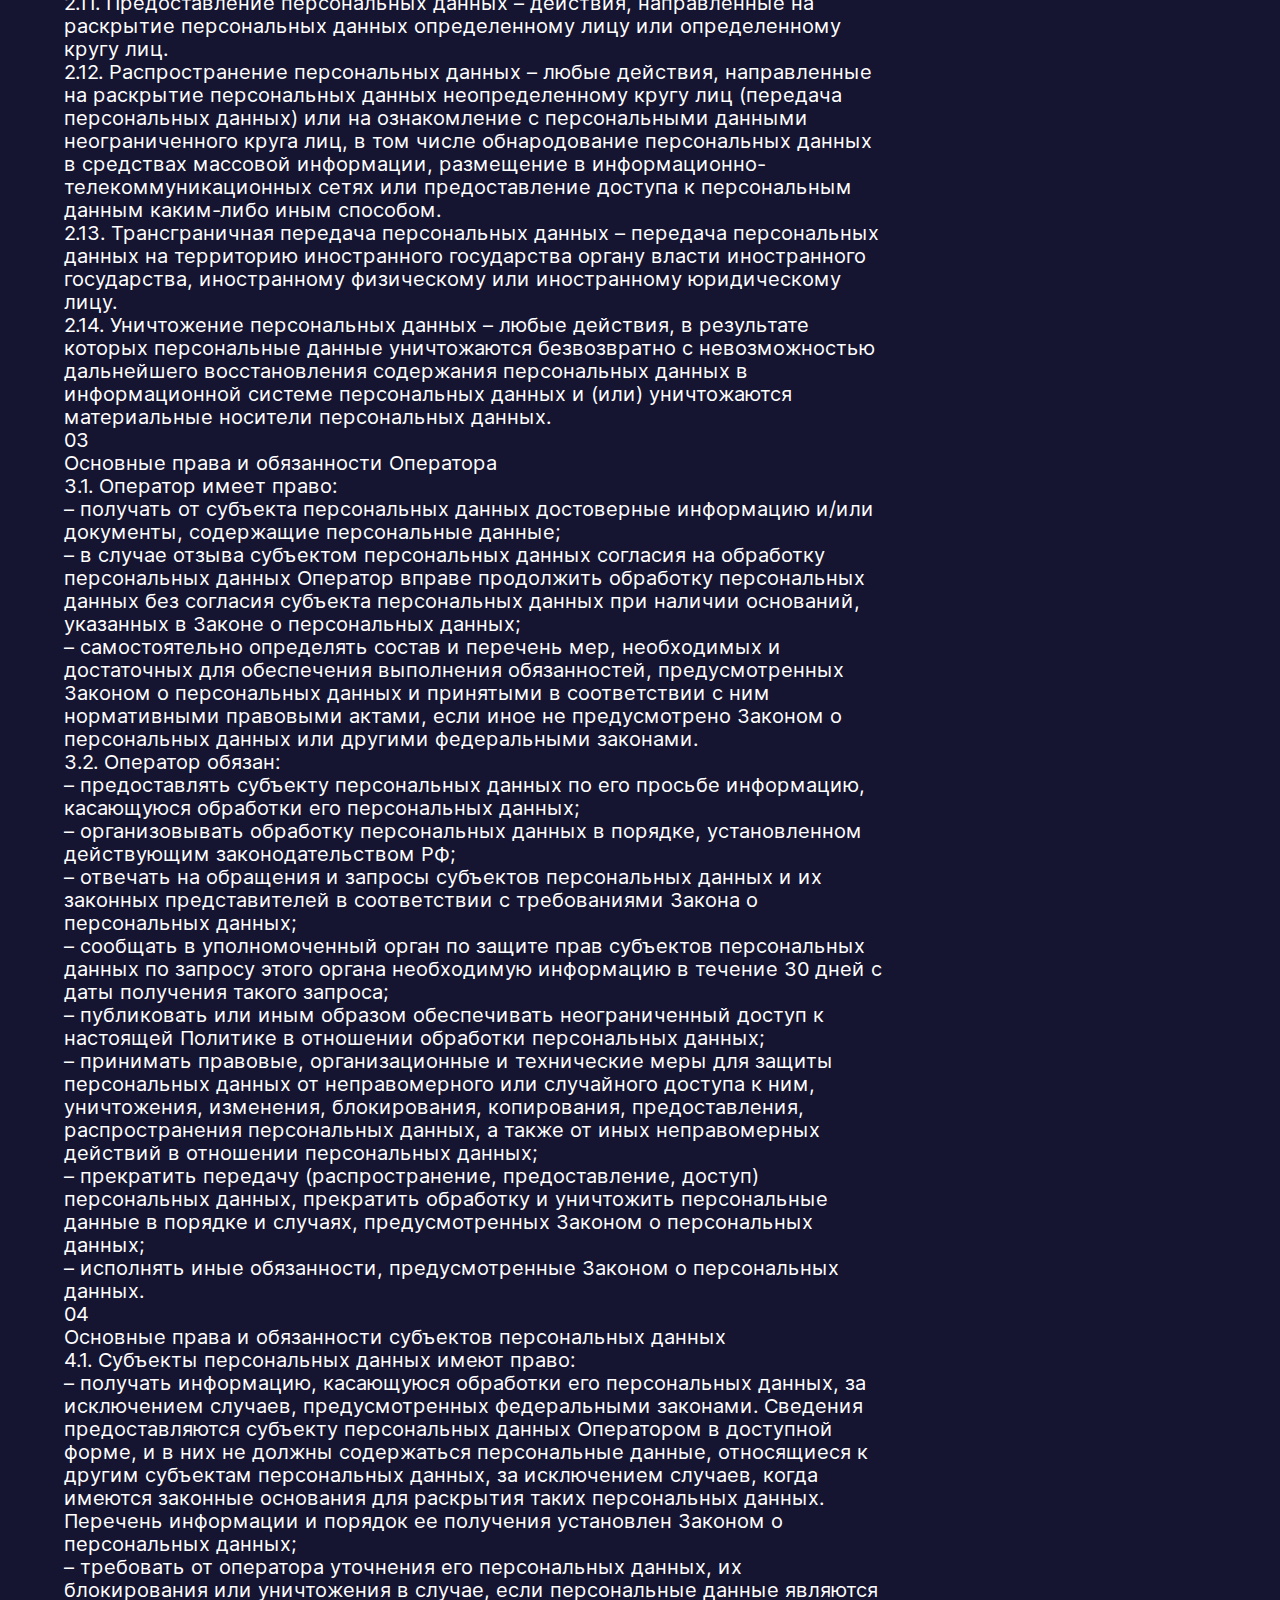
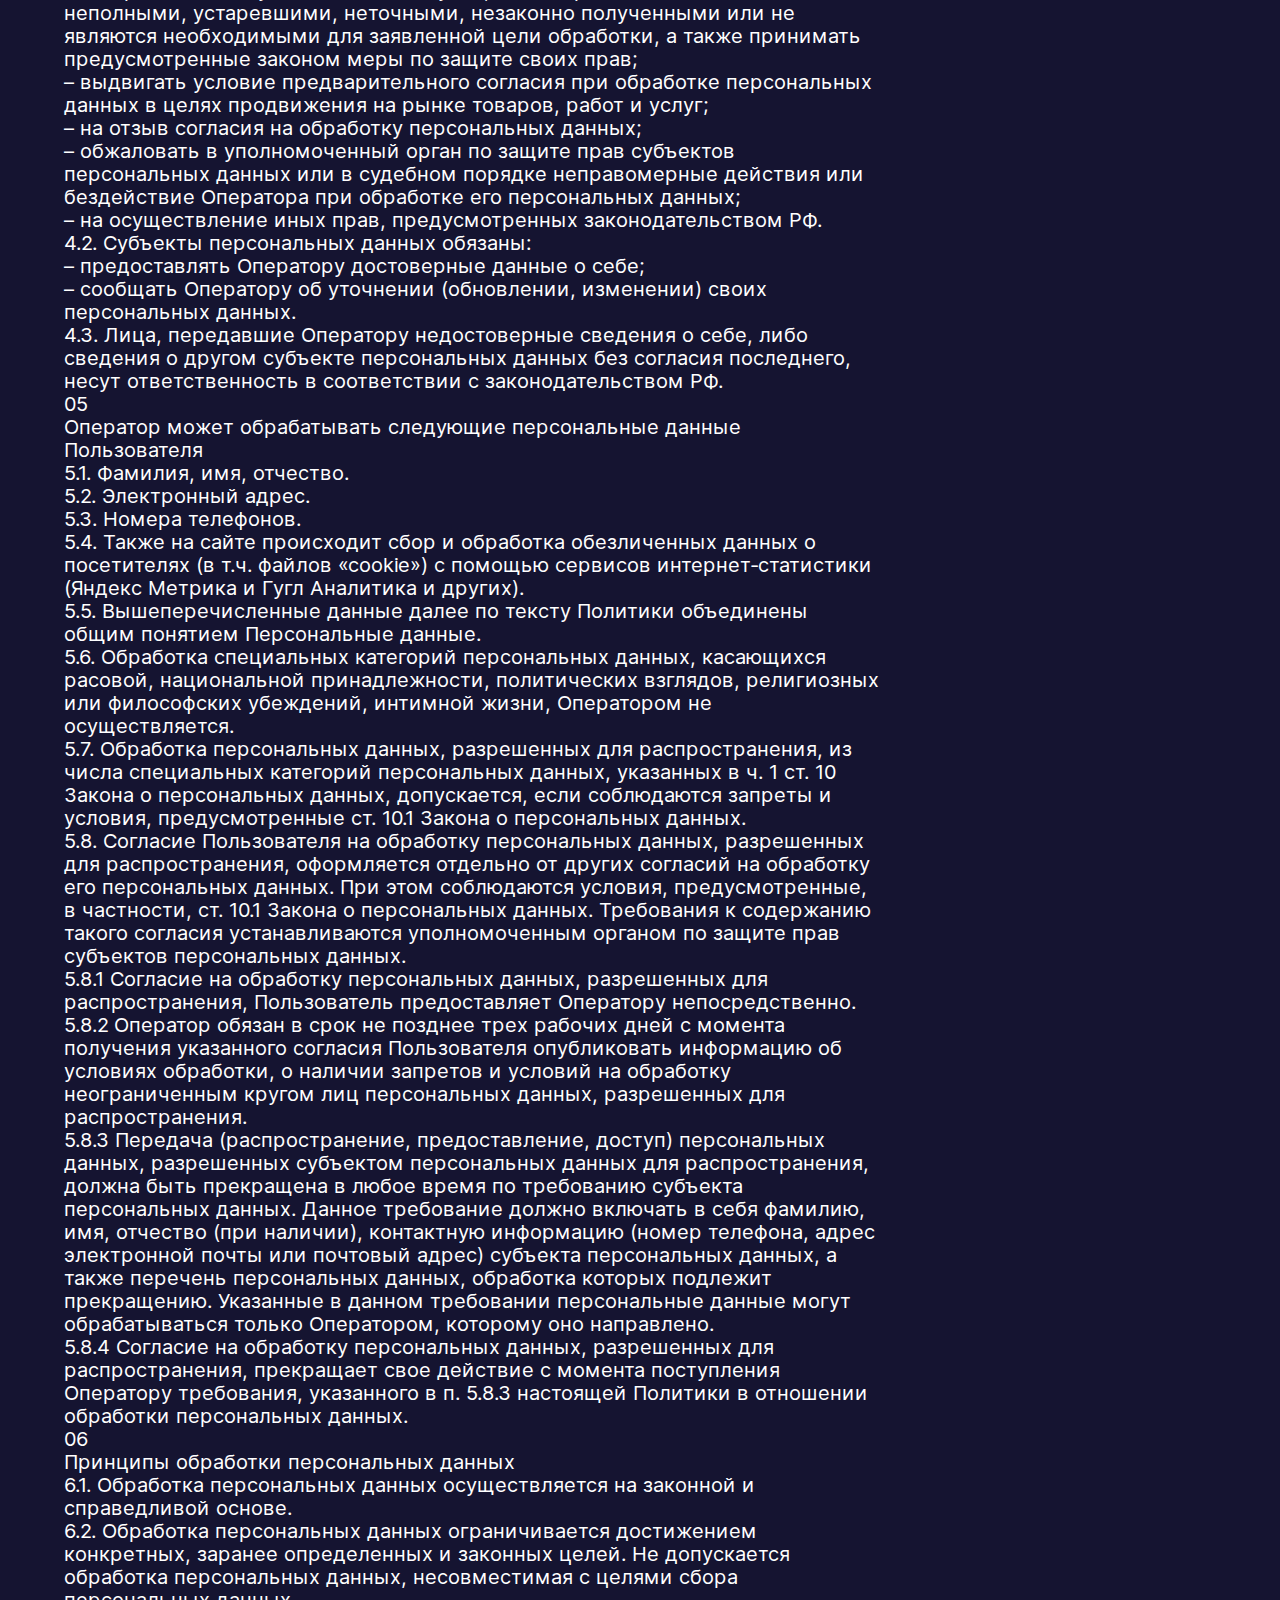
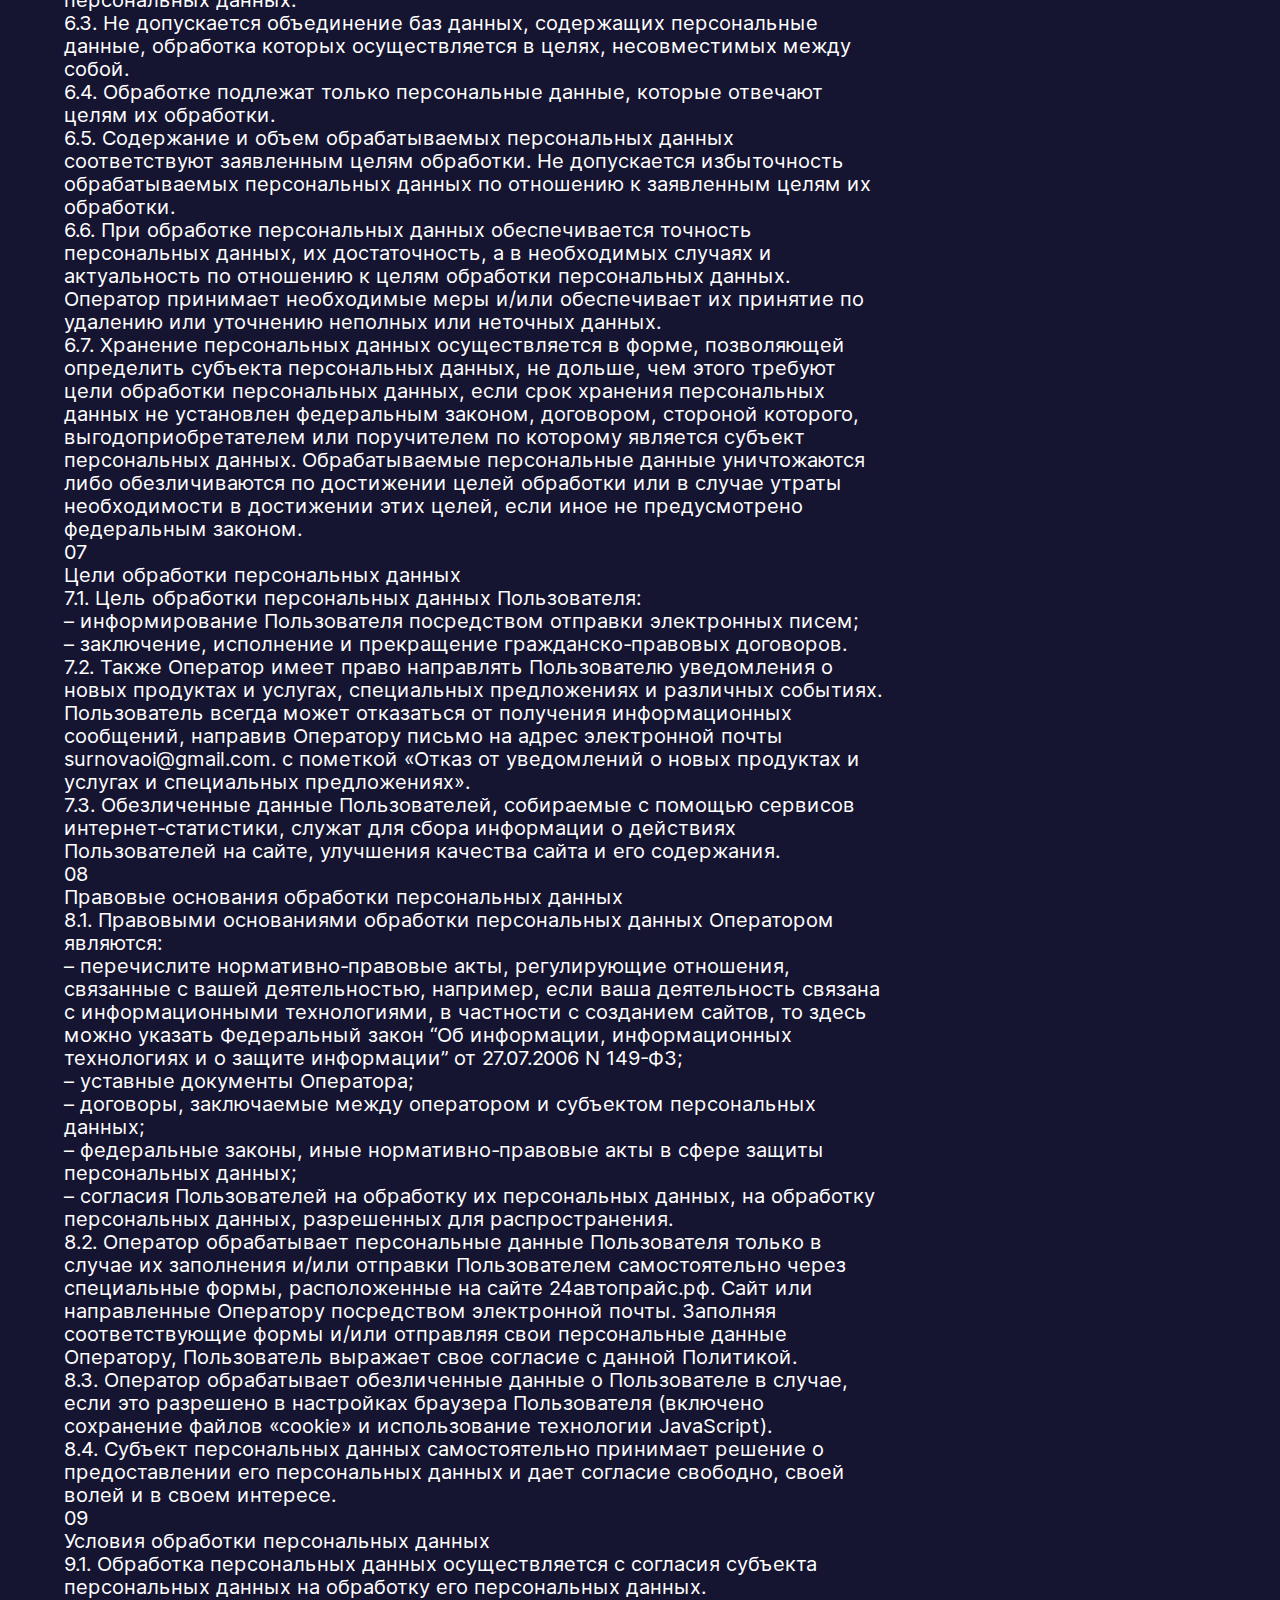
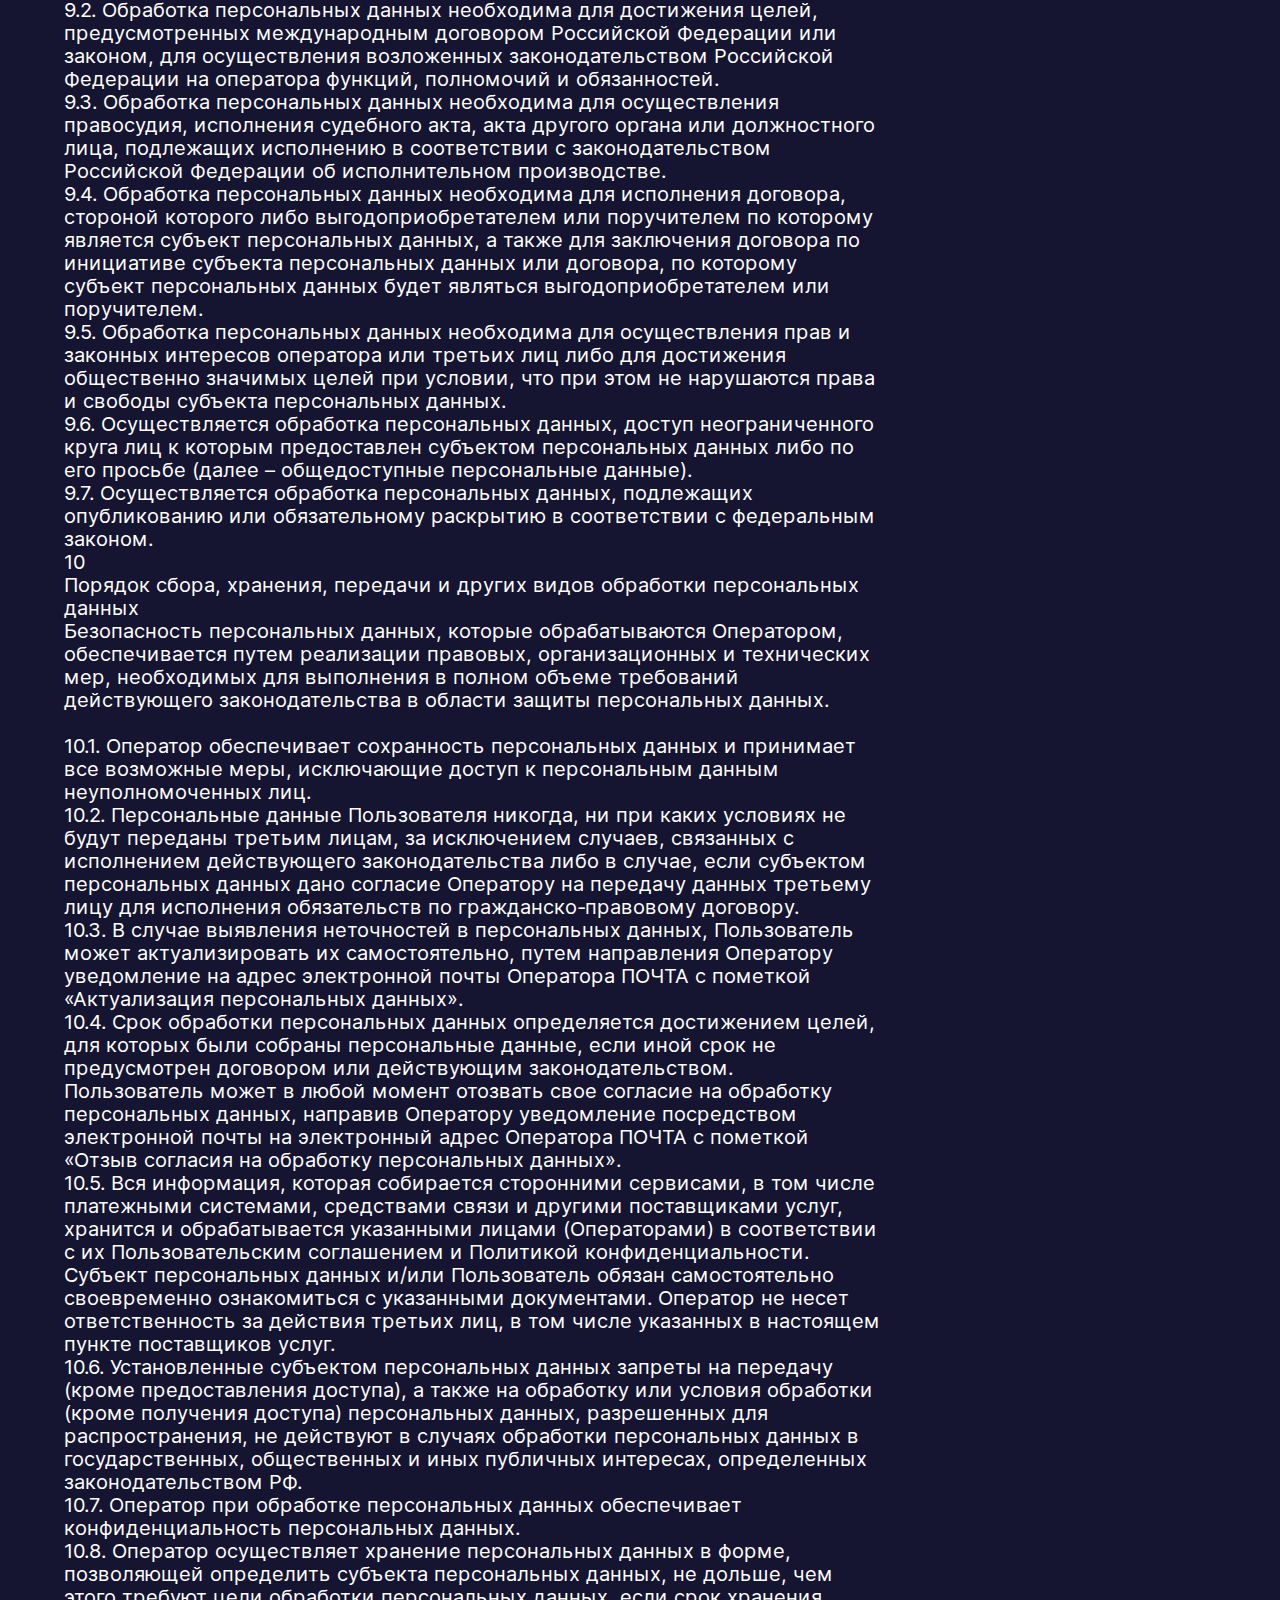
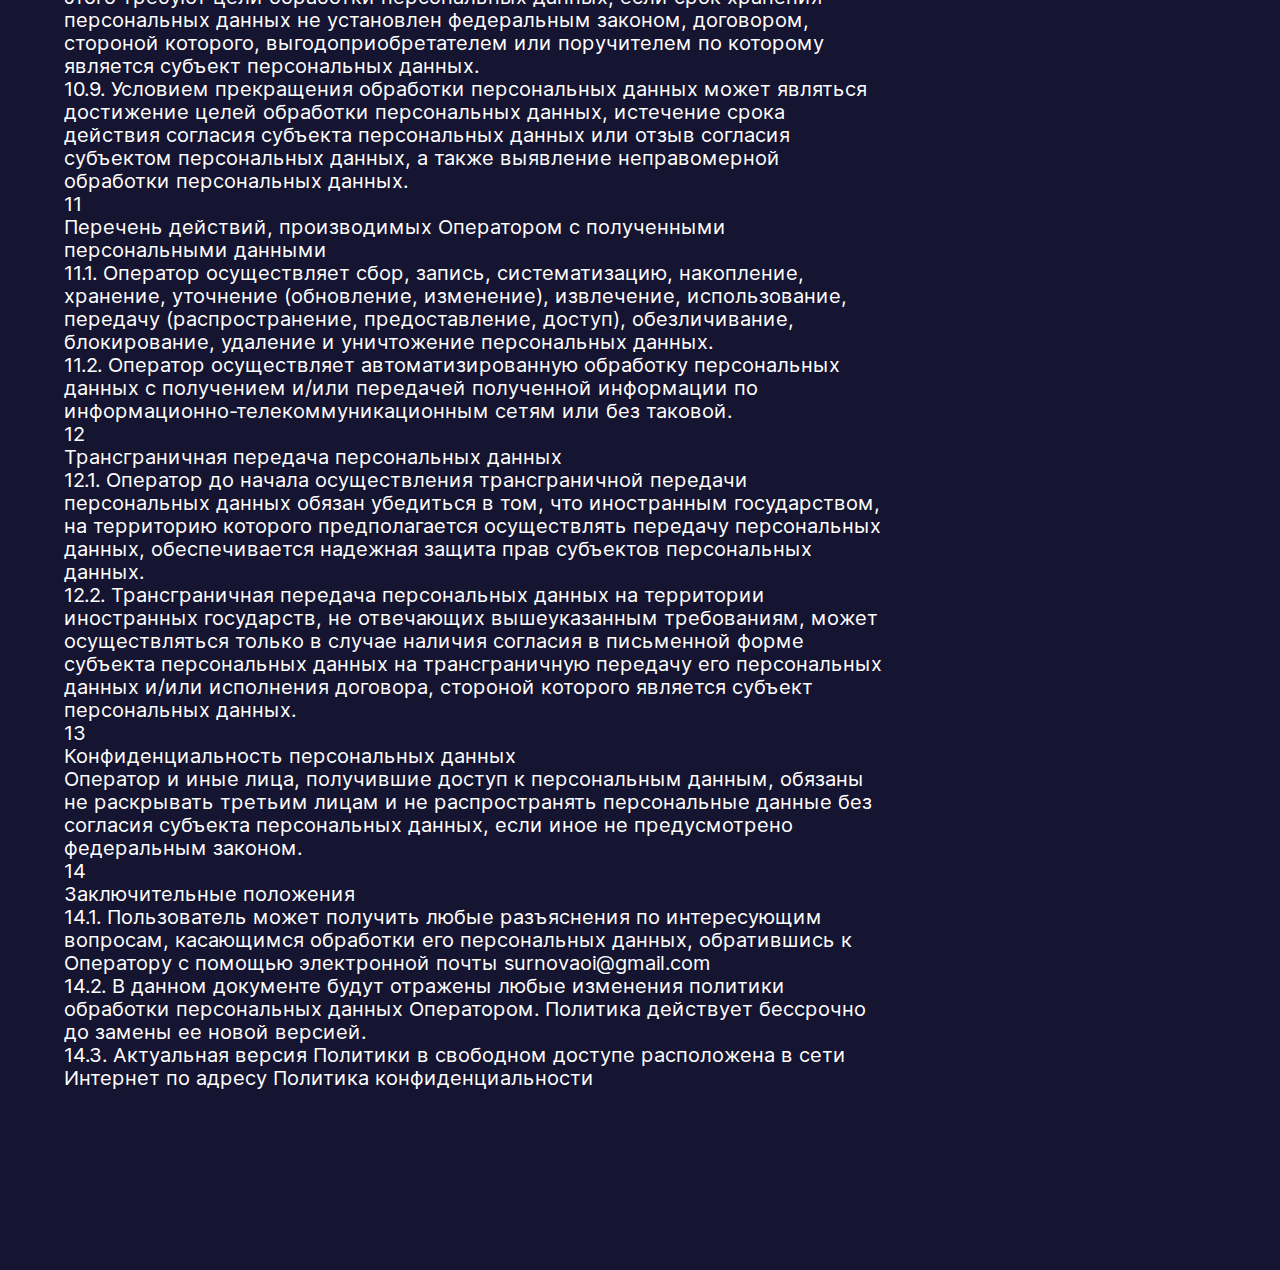
<file: conf-page.html>
<!DOCTYPE html>
<html lang="ru">

<head>
    <meta charset="UTF-8">
    <meta http-equiv="Content-Type" content="text/html" charset="utf-8">
    <meta name="viewport"
        content="minimum-scale=1.0, width=device-width, initial-scale=1.0, maximum-scale=1.0, user-scalable=no">
    <meta name="HandheldFriendly" content="true">
    <meta name="MobileOptimized" content="320">
    <meta name="format-detection" content="telephone=no">
    <meta name="description" content="Эксклюзивный ремонт в сочи">
    <title>СочиРемонт - эксклюзивный ремонт в Сочи</title>


    <!-- Style CSS-->
    <link rel="stylesheet" type="text/css" href="./css/conf-page.css">

</head>


<body ontouchstart="" class="conf-page flex-block">
    <main>
        <section class="conf" id="conf">
            <div class="new-container">
                <a href="javascript: void(0)" class="link">Вернуться на сайт</a>
                <div class="w-big" data-aos="fade-up" data-aos-duration="1200">
                    <h2 class="heading">Политика конфиденциальности</h2>
                </div>
                <div class="accordeons-wrapper flex-block">
                    <div class="accordeon-wrapper flex-block" data-aos="fade-up" data-aos-duration="1200">
                        <div class="accordeon-title pointer">
                            <span>01</span>
                            <div class="w-big">Общие положения</div>
                            <span class="plus"></span>
                        </div>
                        <div class="accorderdeon-content">
                            <div class="w-big"><span>Настоящая политика обработки персональных данных составлена в
                                    соответствии с требованиями Федерального закона от 27.07.2006. №152-ФЗ «О
                                    персональных данных» (далее – Закон о персональных данных) и определяет порядок
                                    обработки персональных данных и меры по обеспечению безопасности персональных
                                    данных, предпринимаемые ИП Сурнова Ольга Игоревна (далее – Оператор).<br><br>

                                    1.1. Оператор ставит своей важнейшей целью и условием осуществления своей
                                    деятельности соблюдение прав и свобод человека и гражданина при обработке его
                                    персональных данных, в том числе защиты прав на неприкосновенность частной жизни,
                                    личную и семейную тайну.<br>

                                    1.2. Настоящая политика Оператора в отношении обработки персональных данных (далее –
                                    Политика) применяется ко всей информации, которую Оператор может получить о
                                    посетителях веб-сайта sochiremont23.ru</div>
                        </div>
                    </div>
                    <div class="accordeon-wrapper flex-block" data-aos="fade-up" data-aos-duration="1200">
                        <div class="accordeon-title pointer">
                            <span>02</span>
                            <div class="w-big">Основные понятия, используемые в Политике</div>
                            <span class="plus"></span>
                        </div>
                        <div class="accorderdeon-content">
                            <div class="w-big"><span> 2.1. Автоматизированная обработка персональных данных – обработка
                                    персональных данных с помощью средств вычислительной техники.<br>

                                    2.2. Блокирование персональных данных – временное прекращение обработки персональных
                                    данных (за исключением случаев, если обработка необходима для уточнения персональных
                                    данных).<br>

                                    2.3. Веб-сайт – совокупность графических и информационных материалов, а также
                                    программ для ЭВМ и баз данных, обеспечивающих их доступность в сети интернет по
                                    сетевому адресу sochiremont23.ru<br>

                                    2.4. Информационная система персональных данных — совокупность содержащихся в базах
                                    данных персональных данных, и обеспечивающих их обработку информационных технологий
                                    и технических средств.<br>

                                    2.5. Обезличивание персональных данных — действия, в результате которых невозможно
                                    определить без использования дополнительной информации принадлежность персональных
                                    данных конкретному Пользователю или иному субъекту персональных данных.<br>

                                    2.6. Обработка персональных данных – любое действие (операция) или совокупность
                                    действий (операций), совершаемых с использованием средств автоматизации или без
                                    использования таких средств с персональными данными, включая сбор, запись,
                                    систематизацию, накопление, хранение, уточнение (обновление, изменение), извлечение,
                                    использование, передачу (распространение, предоставление, доступ), обезличивание,
                                    блокирование, удаление, уничтожение персональных данных.<br>

                                    2.7. Оператор – государственный орган, муниципальный орган, юридическое или
                                    физическое лицо, самостоятельно или совместно с другими лицами организующие и (или)
                                    осуществляющие обработку персональных данных, а также определяющие цели обработки
                                    персональных данных, состав персональных данных, подлежащих обработке, действия
                                    (операции), совершаемые с персональными данными.<br>

                                    2.8. Персональные данные – любая информация, относящаяся прямо или косвенно к
                                    определенному или определяемому Пользователю веб-сайта sochiremont23.ru<br>

                                    2.9. Персональные данные, разрешенные субъектом персональных данных для
                                    распространения, – персональные данные, доступ неограниченного круга лиц к которым
                                    предоставлен субъектом персональных данных путем дачи согласия на обработку
                                    персональных данных, разрешенных субъектом персональных данных для распространения в
                                    порядке, предусмотренном Законом о персональных данных (далее – персональные данные,
                                    разрешенные для распространения).<br>

                                    2.10. Пользователь – любой посетитель веб-сайта sochiremont23.ru<br>

                                    2.11. Предоставление персональных данных – действия, направленные на раскрытие
                                    персональных данных определенному лицу или определенному кругу лиц.<br>

                                    2.12. Распространение персональных данных – любые действия, направленные на
                                    раскрытие персональных данных неопределенному кругу лиц (передача персональных
                                    данных) или на ознакомление с персональными данными неограниченного круга лиц, в том
                                    числе обнародование персональных данных в средствах массовой информации, размещение
                                    в информационно-телекоммуникационных сетях или предоставление доступа к персональным
                                    данным каким-либо иным способом.<br>

                                    2.13. Трансграничная передача персональных данных – передача персональных данных на
                                    территорию иностранного государства органу власти иностранного государства,
                                    иностранному физическому или иностранному юридическому лицу.<br>

                                    2.14. Уничтожение персональных данных – любые действия, в результате которых
                                    персональные данные уничтожаются безвозвратно с невозможностью дальнейшего
                                    восстановления содержания персональных данных в информационной системе персональных
                                    данных и (или) уничтожаются материальные носители персональных данных.</span></div>
                        </div>
                    </div>
                    <div class="accordeon-wrapper flex-block" data-aos="fade-up" data-aos-duration="1200">
                        <div class="accordeon-title pointer">
                            <span>03</span>
                            <div class="w-big">Основные права и обязанности Оператора</div>
                            <span class="plus"></span>
                        </div>
                        <div class="accorderdeon-content">
                            <div class="w-big">3.1. Оператор имеет право:<br>

                                – получать от субъекта персональных данных достоверные информацию и/или документы,
                                содержащие персональные данные;<br>

                                – в случае отзыва субъектом персональных данных согласия на обработку персональных
                                данных Оператор вправе продолжить обработку персональных данных без согласия субъекта
                                персональных данных при наличии оснований, указанных в Законе о персональных данных;<br>

                                – самостоятельно определять состав и перечень мер, необходимых и достаточных для
                                обеспечения выполнения обязанностей, предусмотренных Законом о персональных данных и
                                принятыми в соответствии с ним нормативными правовыми актами, если иное не предусмотрено
                                Законом о персональных данных или другими федеральными законами.<br>

                                3.2. Оператор обязан:<br>

                                – предоставлять субъекту персональных данных по его просьбе информацию, касающуюся
                                обработки его персональных данных;<br>

                                – организовывать обработку персональных данных в порядке, установленном действующим
                                законодательством РФ;<br>

                                – отвечать на обращения и запросы субъектов персональных данных и их законных
                                представителей в соответствии с требованиями Закона о персональных данных;<br>

                                – сообщать в уполномоченный орган по защите прав субъектов персональных данных по
                                запросу этого органа необходимую информацию в течение 30 дней с даты получения такого
                                запроса;<br>

                                – публиковать или иным образом обеспечивать неограниченный доступ к настоящей Политике в
                                отношении обработки персональных данных;<br>

                                – принимать правовые, организационные и технические меры для защиты персональных данных
                                от неправомерного или случайного доступа к ним, уничтожения, изменения, блокирования,
                                копирования, предоставления, распространения персональных данных, а также от иных
                                неправомерных действий в отношении персональных данных;<br>

                                – прекратить передачу (распространение, предоставление, доступ) персональных данных,
                                прекратить обработку и уничтожить персональные данные в порядке и случаях,
                                предусмотренных Законом о персональных данных;<br>

                                – исполнять иные обязанности, предусмотренные Законом о персональных данных.</div>
                        </div>
                    </div>
                    <div class="accordeon-wrapper flex-block" data-aos="fade-up" data-aos-duration="1200">
                        <div class="accordeon-title pointer">
                            <span>04</span>
                            <div class="w-big"><span>Основные права и обязанности субъектов персональных данных</span>
                            </div>
                            <span class="plus"></span>
                        </div>
                        <div class="accorderdeon-content">
                            <div class="w-big">4.1. Субъекты персональных данных имеют право:<br>

                                – получать информацию, касающуюся обработки его персональных данных, за исключением
                                случаев, предусмотренных федеральными законами. Сведения предоставляются субъекту
                                персональных данных Оператором в доступной форме, и в них не должны содержаться
                                персональные данные, относящиеся к другим субъектам персональных данных, за исключением
                                случаев, когда имеются законные основания для раскрытия таких персональных данных.
                                Перечень информации и порядок ее получения установлен Законом о персональных данных;<br>

                                – требовать от оператора уточнения его персональных данных, их блокирования или
                                уничтожения в случае, если персональные данные являются неполными, устаревшими,
                                неточными, незаконно полученными или не являются необходимыми для заявленной цели
                                обработки, а также принимать предусмотренные законом меры по защите своих прав;<br>

                                – выдвигать условие предварительного согласия при обработке персональных данных в целях
                                продвижения на рынке товаров, работ и услуг;<br>

                                – на отзыв согласия на обработку персональных данных;<br>

                                – обжаловать в уполномоченный орган по защите прав субъектов персональных данных или в
                                судебном порядке неправомерные действия или бездействие Оператора при обработке его
                                персональных данных;<br>

                                – на осуществление иных прав, предусмотренных законодательством РФ.<br>

                                4.2. Субъекты персональных данных обязаны:<br>

                                – предоставлять Оператору достоверные данные о себе;<br>

                                – сообщать Оператору об уточнении (обновлении, изменении) своих персональных
                                данных.<br>

                                4.3. Лица, передавшие Оператору недостоверные сведения о себе, либо сведения о другом
                                субъекте персональных данных без согласия последнего, несут ответственность в
                                соответствии с законодательством РФ.</div>
                        </div>
                    </div>
                    <div class="accordeon-wrapper flex-block" data-aos="fade-up" data-aos-duration="1200">
                        <div class="accordeon-title pointer">
                            <span>05</span>
                            <div class="w-big"><span>Оператор может обрабатывать следующие персональные данные
                                    Пользователя</span> </div>
                            <span class="plus"></span>
                        </div>
                        <div class="accorderdeon-content">
                            <div class="w-big">5.1. Фамилия, имя, отчество.<br>

                                5.2. Электронный адрес.<br>

                                5.3. Номера телефонов.<br>

                                5.4. Также на сайте происходит сбор и обработка обезличенных данных о посетителях (в
                                т.ч. файлов «cookie») с помощью сервисов интернет-статистики (Яндекс Метрика и Гугл
                                Аналитика и других).<br>

                                5.5. Вышеперечисленные данные далее по тексту Политики объединены общим понятием
                                Персональные данные.<br>

                                5.6. Обработка специальных категорий персональных данных, касающихся расовой,
                                национальной принадлежности, политических взглядов, религиозных или философских
                                убеждений, интимной жизни, Оператором не осуществляется.<br>

                                5.7. Обработка персональных данных, разрешенных для распространения, из числа
                                специальных категорий персональных данных, указанных в ч. 1 ст. 10 Закона о персональных
                                данных, допускается, если соблюдаются запреты и условия, предусмотренные ст. 10.1 Закона
                                о персональных данных.<br>

                                5.8. Согласие Пользователя на обработку персональных данных, разрешенных для
                                распространения, оформляется отдельно от других согласий на обработку его персональных
                                данных. При этом соблюдаются условия, предусмотренные, в частности, ст. 10.1 Закона о
                                персональных данных. Требования к содержанию такого согласия устанавливаются
                                уполномоченным органом по защите прав субъектов персональных данных.<br>

                                5.8.1 Согласие на обработку персональных данных, разрешенных для распространения,
                                Пользователь предоставляет Оператору непосредственно.<br>

                                5.8.2 Оператор обязан в срок не позднее трех рабочих дней с момента получения указанного
                                согласия Пользователя опубликовать информацию об условиях обработки, о наличии запретов
                                и условий на обработку неограниченным кругом лиц персональных данных, разрешенных для
                                распространения.<br>

                                5.8.3 Передача (распространение, предоставление, доступ) персональных данных,
                                разрешенных субъектом персональных данных для распространения, должна быть прекращена в
                                любое время по требованию субъекта персональных данных. Данное требование должно
                                включать в себя фамилию, имя, отчество (при наличии), контактную информацию (номер
                                телефона, адрес электронной почты или почтовый адрес) субъекта персональных данных, а
                                также перечень персональных данных, обработка которых подлежит прекращению. Указанные в
                                данном требовании персональные данные могут обрабатываться только Оператором, которому
                                оно направлено.<br>

                                5.8.4 Согласие на обработку персональных данных, разрешенных для распространения,
                                прекращает свое действие с момента поступления Оператору требования, указанного в п.
                                5.8.3 настоящей Политики в отношении обработки персональных данных.</div>
                        </div>
                    </div>
                    <div class="accordeon-wrapper flex-block" data-aos="fade-up" data-aos-duration="1200">
                        <div class="accordeon-title pointer">
                            <span>06</span>
                            <div class="w-big"><span>Принципы обработки персональных данных</span> </div>
                            <span class="plus"></span>
                        </div>
                        <div class="accorderdeon-content">
                            <div class="w-big">6.1. Обработка персональных данных осуществляется на законной и
                                справедливой основе.<br>

                                6.2. Обработка персональных данных ограничивается достижением конкретных, заранее
                                определенных и законных целей. Не допускается обработка персональных данных,
                                несовместимая с целями сбора персональных данных.<br>

                                6.3. Не допускается объединение баз данных, содержащих персональные данные, обработка
                                которых осуществляется в целях, несовместимых между собой.<br>

                                6.4. Обработке подлежат только персональные данные, которые отвечают целям их
                                обработки.<br>

                                6.5. Содержание и объем обрабатываемых персональных данных соответствуют заявленным
                                целям обработки. Не допускается избыточность обрабатываемых персональных данных по
                                отношению к заявленным целям их обработки.<br>

                                6.6. При обработке персональных данных обеспечивается точность персональных данных, их
                                достаточность, а в необходимых случаях и актуальность по отношению к целям обработки
                                персональных данных. Оператор принимает необходимые меры и/или обеспечивает их принятие
                                по удалению или уточнению неполных или неточных данных.<br>

                                6.7. Хранение персональных данных осуществляется в форме, позволяющей определить
                                субъекта персональных данных, не дольше, чем этого требуют цели обработки персональных
                                данных, если срок хранения персональных данных не установлен федеральным законом,
                                договором, стороной которого, выгодоприобретателем или поручителем по которому является
                                субъект персональных данных. Обрабатываемые персональные данные уничтожаются либо
                                обезличиваются по достижении целей обработки или в случае утраты необходимости в
                                достижении этих целей, если иное не предусмотрено федеральным законом.</div>
                        </div>
                    </div>
                    <div class="accordeon-wrapper flex-block" data-aos="fade-up" data-aos-duration="1200">
                        <div class="accordeon-title pointer">
                            <span>07</span>
                            <div class="w-big"><span>Цели обработки персональных данных</span> </div>
                            <span class="plus"></span>
                        </div>
                        <div class="accorderdeon-content">
                            <div class="w-big">7.1. Цель обработки персональных данных Пользователя:<br>

                                – информирование Пользователя посредством отправки электронных писем;<br>

                                – заключение, исполнение и прекращение гражданско-правовых договоров.<br>

                                7.2. Также Оператор имеет право направлять Пользователю уведомления о новых продуктах и
                                услугах, специальных предложениях и различных событиях. Пользователь всегда может
                                отказаться от получения информационных сообщений, направив Оператору письмо на адрес
                                электронной почты surnovaoi@gmail.com. с пометкой «Отказ от уведомлений о новых
                                продуктах и услугах и специальных предложениях».<br>

                                7.3. Обезличенные данные Пользователей, собираемые с помощью сервисов
                                интернет-статистики, служат для сбора информации о действиях Пользователей на сайте,
                                улучшения качества сайта и его содержания.</div>
                        </div>
                    </div>
                    <div class="accordeon-wrapper flex-block" data-aos="fade-up" data-aos-duration="1200">
                        <div class="accordeon-title pointer">
                            <span>08</span>
                            <div class="w-big"><span>Правовые основания обработки персональных данных</span> </div>
                            <span class="plus"></span>
                        </div>
                        <div class="accorderdeon-content">
                            <div class="w-big">8.1. Правовыми основаниями обработки персональных данных Оператором
                                являются:<br>

                                – перечислите нормативно-правовые акты, регулирующие отношения, связанные с вашей
                                деятельностью, например, если ваша деятельность связана с информационными технологиями,
                                в частности с созданием сайтов, то здесь можно указать Федеральный закон “Об информации,
                                информационных технологиях и о защите информации” от 27.07.2006 N 149-ФЗ;<br>

                                – уставные документы Оператора;<br>

                                – договоры, заключаемые между оператором и субъектом персональных данных;<br>

                                – федеральные законы, иные нормативно-правовые акты в сфере защиты персональных
                                данных;<br>

                                – согласия Пользователей на обработку их персональных данных, на обработку персональных
                                данных, разрешенных для распространения.<br>

                                8.2. Оператор обрабатывает персональные данные Пользователя только в случае их
                                заполнения и/или отправки Пользователем самостоятельно через специальные формы,
                                расположенные на сайте 24автопрайс.рф. Сайт или направленные Оператору посредством
                                электронной почты. Заполняя соответствующие формы и/или отправляя свои персональные
                                данные Оператору, Пользователь выражает свое согласие с данной Политикой.<br>

                                8.3. Оператор обрабатывает обезличенные данные о Пользователе в случае, если это
                                разрешено в настройках браузера Пользователя (включено сохранение файлов «cookie» и
                                использование технологии JavaScript).<br>

                                8.4. Субъект персональных данных самостоятельно принимает решение о предоставлении его
                                персональных данных и дает согласие свободно, своей волей и в своем интересе.</div>
                        </div>
                    </div>
                    <div class="accordeon-wrapper flex-block" data-aos="fade-up" data-aos-duration="1200">
                        <div class="accordeon-title pointer">
                            <span>09</span>
                            <div class="w-big"><span>Условия обработки персональных данных</span> </div>
                            <span class="plus"></span>
                        </div>
                        <div class="accorderdeon-content">
                            <div class="w-big">
                                9.1. Обработка персональных данных осуществляется с согласия субъекта персональных
                                данных на обработку его персональных данных.<br>

                                9.2. Обработка персональных данных необходима для достижения целей, предусмотренных
                                международным договором Российской Федерации или законом, для осуществления возложенных
                                законодательством Российской Федерации на оператора функций, полномочий и
                                обязанностей.<br>

                                9.3. Обработка персональных данных необходима для осуществления правосудия, исполнения
                                судебного акта, акта другого органа или должностного лица, подлежащих исполнению в
                                соответствии с законодательством Российской Федерации об исполнительном
                                производстве.<br>

                                9.4. Обработка персональных данных необходима для исполнения договора, стороной которого
                                либо выгодоприобретателем или поручителем по которому является субъект персональных
                                данных, а также для заключения договора по инициативе субъекта персональных данных или
                                договора, по которому субъект персональных данных будет являться выгодоприобретателем
                                или поручителем.<br>

                                9.5. Обработка персональных данных необходима для осуществления прав и законных
                                интересов оператора или третьих лиц либо для достижения общественно значимых целей при
                                условии, что при этом не нарушаются права и свободы субъекта персональных данных.<br>

                                9.6. Осуществляется обработка персональных данных, доступ неограниченного круга лиц к
                                которым предоставлен субъектом персональных данных либо по его просьбе (далее –
                                общедоступные персональные данные).<br>

                                9.7. Осуществляется обработка персональных данных, подлежащих опубликованию или
                                обязательному раскрытию в соответствии с федеральным законом.</div>
                        </div>
                    </div>
                    <div class="accordeon-wrapper flex-block" data-aos="fade-up" data-aos-duration="1200">
                        <div class="accordeon-title pointer">
                            <span>10</span>
                            <div class="w-big"><span>Порядок сбора, хранения, передачи и других видов обработки
                                    персональных данных</span> </div>
                            <span class="plus"></span>
                        </div>
                        <div class="accorderdeon-content">
                            <div class="w-big">
                                Безопасность персональных данных, которые обрабатываются Оператором, обеспечивается
                                путем реализации правовых, организационных и технических мер, необходимых для выполнения
                                в полном объеме требований действующего законодательства в области защиты персональных
                                данных.<br><br>

                                10.1. Оператор обеспечивает сохранность персональных данных и принимает все возможные
                                меры, исключающие доступ к персональным данным неуполномоченных лиц.<br>

                                10.2. Персональные данные Пользователя никогда, ни при каких условиях не будут переданы
                                третьим лицам, за исключением случаев, связанных с исполнением действующего
                                законодательства либо в случае, если субъектом персональных данных дано согласие
                                Оператору на передачу данных третьему лицу для исполнения обязательств по
                                гражданско-правовому договору.<br>

                                10.3. В случае выявления неточностей в персональных данных, Пользователь может
                                актуализировать их самостоятельно, путем направления Оператору уведомление на адрес
                                электронной почты Оператора ПОЧТА с пометкой «Актуализация персональных данных».<br>

                                10.4. Срок обработки персональных данных определяется достижением целей, для которых
                                были собраны персональные данные, если иной срок не предусмотрен договором или
                                действующим законодательством.<br>

                                Пользователь может в любой момент отозвать свое согласие на обработку персональных
                                данных, направив Оператору уведомление посредством электронной почты на электронный
                                адрес Оператора ПОЧТА с пометкой «Отзыв согласия на обработку персональных данных».<br>

                                10.5. Вся информация, которая собирается сторонними сервисами, в том числе платежными
                                системами, средствами связи и другими поставщиками услуг, хранится и обрабатывается
                                указанными лицами (Операторами) в соответствии с их Пользовательским соглашением и
                                Политикой конфиденциальности. Субъект персональных данных и/или Пользователь обязан
                                самостоятельно своевременно ознакомиться с указанными документами. Оператор не несет
                                ответственность за действия третьих лиц, в том числе указанных в настоящем пункте
                                поставщиков услуг.<br>

                                10.6. Установленные субъектом персональных данных запреты на передачу (кроме
                                предоставления доступа), а также на обработку или условия обработки (кроме получения
                                доступа) персональных данных, разрешенных для распространения, не действуют в случаях
                                обработки персональных данных в государственных, общественных и иных публичных
                                интересах, определенных законодательством РФ.<br>

                                10.7. Оператор при обработке персональных данных обеспечивает конфиденциальность
                                персональных данных.<br>

                                10.8. Оператор осуществляет хранение персональных данных в форме, позволяющей определить
                                субъекта персональных данных, не дольше, чем этого требуют цели обработки персональных
                                данных, если срок хранения персональных данных не установлен федеральным законом,
                                договором, стороной которого, выгодоприобретателем или поручителем по которому является
                                субъект персональных данных.<br>

                                10.9. Условием прекращения обработки персональных данных может являться достижение целей
                                обработки персональных данных, истечение срока действия согласия субъекта персональных
                                данных или отзыв согласия субъектом персональных данных, а также выявление неправомерной
                                обработки персональных данных.
                            </div>
                        </div>
                    </div>
                    <div class="accordeon-wrapper flex-block" data-aos="fade-up" data-aos-duration="1200">
                        <div class="accordeon-title pointer">
                            <span>11</span>
                            <div class="w-big">Перечень действий, производимых Оператором с полученными персональными
                                данными</div>
                            <span class="plus"></span>
                        </div>
                        <div class="accorderdeon-content">
                            <div class="w-big">
                                11.1. Оператор осуществляет сбор, запись, систематизацию, накопление, хранение,
                                уточнение (обновление, изменение), извлечение, использование, передачу (распространение,
                                предоставление, доступ), обезличивание, блокирование, удаление и уничтожение
                                персональных данных.<br>

                                11.2. Оператор осуществляет автоматизированную обработку персональных данных с
                                получением и/или передачей полученной информации по информационно-телекоммуникационным
                                сетям или без таковой.
                            </div>
                        </div>
                    </div>
                    <div class="accordeon-wrapper flex-block" data-aos="fade-up" data-aos-duration="1200">
                        <div class="accordeon-title pointer">
                            <span>12</span>
                            <div class="w-big">Трансграничная передача персональных данных</div>
                            <span class="plus"></span>
                        </div>
                        <div class="accorderdeon-content">
                            <div class="w-big">
                                12.1. Оператор до начала осуществления трансграничной передачи персональных данных
                                обязан убедиться в том, что иностранным государством, на территорию которого
                                предполагается осуществлять передачу персональных данных, обеспечивается надежная защита
                                прав субъектов персональных данных.<br>

                                12.2. Трансграничная передача персональных данных на территории иностранных государств,
                                не отвечающих вышеуказанным требованиям, может осуществляться только в случае наличия
                                согласия в письменной форме субъекта персональных данных на трансграничную передачу его
                                персональных данных и/или исполнения договора, стороной которого является субъект
                                персональных данных.
                            </div>
                        </div>
                    </div>
                    <div class="accordeon-wrapper flex-block" data-aos="fade-up" data-aos-duration="1200">
                        <div class="accordeon-title pointer">
                            <span>13</span>
                            <div class="w-big">Конфиденциальность персональных данных</div>
                            <span class="plus"></span>
                        </div>
                        <div class="accorderdeon-content">
                            <div class="w-big">
                                Оператор и иные лица, получившие доступ к персональным данным, обязаны не раскрывать
                                третьим лицам и не распространять персональные данные без согласия субъекта персональных
                                данных, если иное не предусмотрено федеральным законом.
                            </div>
                        </div>
                    </div>
                    <div class="accordeon-wrapper flex-block" data-aos="fade-up" data-aos-duration="1200">
                        <div class="accordeon-title pointer">
                            <span>14</span>
                            <div class="w-big">Заключительные положения</div>
                            <span class="plus"></span>
                        </div>
                        <div class="accorderdeon-content">
                            <div class="w-big">
                                14.1. Пользователь может получить любые разъяснения по интересующим вопросам, касающимся
                                обработки его персональных данных, обратившись к Оператору с помощью электронной почты
                                <a href="mailto: surnovaoi@gmail.com" class="link">
                                    surnovaoi@gmail.com</a><br>

                                14.2. В данном документе будут отражены любые изменения политики обработки персональных
                                данных Оператором. Политика действует бессрочно до замены ее новой версией.<br>

                                14.3. Актуальная версия Политики в свободном доступе расположена в сети Интернет по
                                адресу Политика конфиденциальности
                            </div>
                        </div>
                    </div>
                </div>
            </div>
        </section>

    </main>


</body>

<!-- Jquery -->
<script type=" text/javascript" src="./js/librarys/jquery-3.3.1.min.js"></script>
<!-- current-device -->
<script type="text/javascript" src="./js/plugins/current-device/device.js"></script>
<!-- aos -->
<script type="text/javascript" src="./js/plugins/aos/aos.js"></script>
<!-- Main -->
<script type="text/javascript" src="./js/main.js"></script>

</html>
</file>
<file: css/lightgallery.min.css>
.lg-sub-html,
.lg-toolbar {
    background-color: rgba(0, 0, 0, .45)
}

@font-face {
    font-family: lg;
    src: url('../fonts/lg.eot');
    src: url('../fonts/lg.eot') format("embedded-opentype"), url('../fonts/lg.woff') format("woff"), url('../fonts/lg.ttf') format("truetype"), url('../fonts/lg.svg') format("svg");
    font-weight: 400;
    font-style: normal
}

.lg-icon {
    font-family: lg;
    speak: none;
    font-style: normal;
    font-weight: 400;
    font-variant: normal;
    text-transform: none;
    line-height: 1;
    -webkit-font-smoothing: antialiased;
    -moz-osx-font-smoothing: grayscale
}

.lg-actions .lg-next,
.lg-actions .lg-prev {
    background-color: rgba(0, 0, 0, .45);
    border-radius: 2px;
    color: #999;
    cursor: pointer;
    display: block;
    font-size: 22px;
    margin-top: -10px;
    padding: 8px 10px 9px;
    position: absolute;
    top: 50%;
    z-index: 1080;
    border: none;
    outline: 0
}

.lg-actions .lg-next.disabled,
.lg-actions .lg-prev.disabled {
    pointer-events: none;
    opacity: .5
}

.lg-actions .lg-next:hover,
.lg-actions .lg-prev:hover {
    color: #FFF
}

.lg-actions .lg-next {
    right: 20px
}

.lg-actions .lg-next:before {
    content: "\e095"
}

.lg-actions .lg-prev {
    left: 20px
}

.lg-actions .lg-prev:after {
    content: "\e094"
}

@-webkit-keyframes lg-right-end {

    0%,
    100% {
        left: 0
    }

    50% {
        left: -30px
    }
}

@-moz-keyframes lg-right-end {

    0%,
    100% {
        left: 0
    }

    50% {
        left: -30px
    }
}

@-ms-keyframes lg-right-end {

    0%,
    100% {
        left: 0
    }

    50% {
        left: -30px
    }
}

@keyframes lg-right-end {

    0%,
    100% {
        left: 0
    }

    50% {
        left: -30px
    }
}

@-webkit-keyframes lg-left-end {

    0%,
    100% {
        left: 0
    }

    50% {
        left: 30px
    }
}

@-moz-keyframes lg-left-end {

    0%,
    100% {
        left: 0
    }

    50% {
        left: 30px
    }
}

@-ms-keyframes lg-left-end {

    0%,
    100% {
        left: 0
    }

    50% {
        left: 30px
    }
}

@keyframes lg-left-end {

    0%,
    100% {
        left: 0
    }

    50% {
        left: 30px
    }
}

.lg-outer.lg-right-end .lg-object {
    -webkit-animation: lg-right-end .3s;
    -o-animation: lg-right-end .3s;
    animation: lg-right-end .3s;
    position: relative
}

.lg-outer.lg-left-end .lg-object {
    -webkit-animation: lg-left-end .3s;
    -o-animation: lg-left-end .3s;
    animation: lg-left-end .3s;
    position: relative
}

.lg-toolbar {
    z-index: 1082;
    left: 0;
    position: absolute;
    top: 0;
    width: 100%
}

.lg-toolbar .lg-icon {
    color: #999;
    cursor: pointer;
    float: right;
    font-size: 24px;
    height: 47px;
    line-height: 27px;
    padding: 10px 0;
    text-align: center;
    width: 50px;
    text-decoration: none !important;
    outline: 0;
    -webkit-transition: color .2s linear;
    -o-transition: color .2s linear;
    transition: color .2s linear
}

.lg-toolbar .lg-icon:hover {
    color: #FFF
}

.lg-toolbar .lg-close:after {
    content: "\e070"
}

.lg-toolbar .lg-download:after {
    content: "\e0f2"
}

.lg-sub-html {
    bottom: 0;
    color: #EEE;
    font-size: 16px;
    left: 0;
    padding: 10px 40px;
    position: fixed;
    right: 0;
    text-align: center;
    z-index: 1080
}

.lg-sub-html h4 {
    margin: 0;
    font-size: 13px;
    font-weight: 700
}

.lg-sub-html p {
    font-size: 12px;
    margin: 5px 0 0
}

#lg-counter {
    color: #999;
    display: inline-block;
    font-size: 16px;
    padding-left: 20px;
    padding-top: 12px;
    vertical-align: middle
}

.lg-next,
.lg-prev,
.lg-toolbar {
    opacity: 1;
    -webkit-transition: -webkit-transform .35s cubic-bezier(0, 0, .25, 1) 0s, opacity .35s cubic-bezier(0, 0, .25, 1) 0s, color .2s linear;
    -moz-transition: -moz-transform .35s cubic-bezier(0, 0, .25, 1) 0s, opacity .35s cubic-bezier(0, 0, .25, 1) 0s, color .2s linear;
    -o-transition: -o-transform .35s cubic-bezier(0, 0, .25, 1) 0s, opacity .35s cubic-bezier(0, 0, .25, 1) 0s, color .2s linear;
    transition: transform .35s cubic-bezier(0, 0, .25, 1) 0s, opacity .35s cubic-bezier(0, 0, .25, 1) 0s, color .2s linear
}

.lg-hide-items .lg-prev {
    opacity: 0;
    -webkit-transform: translate3d(-10px, 0, 0);
    transform: translate3d(-10px, 0, 0)
}

.lg-hide-items .lg-next {
    opacity: 0;
    -webkit-transform: translate3d(10px, 0, 0);
    transform: translate3d(10px, 0, 0)
}

.lg-hide-items .lg-toolbar {
    opacity: 0;
    -webkit-transform: translate3d(0, -10px, 0);
    transform: translate3d(0, -10px, 0)
}

body:not(.lg-from-hash) .lg-outer.lg-start-zoom .lg-object {
    -webkit-transform: scale3d(.5, .5, .5);
    transform: scale3d(.5, .5, .5);
    opacity: 0;
    -webkit-transition: -webkit-transform 250ms cubic-bezier(0, 0, .25, 1) 0s, opacity 250ms cubic-bezier(0, 0, .25, 1) !important;
    -moz-transition: -moz-transform 250ms cubic-bezier(0, 0, .25, 1) 0s, opacity 250ms cubic-bezier(0, 0, .25, 1) !important;
    -o-transition: -o-transform 250ms cubic-bezier(0, 0, .25, 1) 0s, opacity 250ms cubic-bezier(0, 0, .25, 1) !important;
    transition: transform 250ms cubic-bezier(0, 0, .25, 1) 0s, opacity 250ms cubic-bezier(0, 0, .25, 1) !important;
    -webkit-transform-origin: 50% 50%;
    -moz-transform-origin: 50% 50%;
    -ms-transform-origin: 50% 50%;
    transform-origin: 50% 50%
}

body:not(.lg-from-hash) .lg-outer.lg-start-zoom .lg-item.lg-complete .lg-object {
    -webkit-transform: scale3d(1, 1, 1);
    transform: scale3d(1, 1, 1);
    opacity: 1
}

.lg-outer .lg-thumb-outer {
    background-color: #0D0A0A;
    bottom: 0;
    position: absolute;
    width: 100%;
    z-index: 1080;
    max-height: 350px;
    -webkit-transform: translate3d(0, 100%, 0);
    transform: translate3d(0, 100%, 0);
    -webkit-transition: -webkit-transform .25s cubic-bezier(0, 0, .25, 1) 0s;
    -moz-transition: -moz-transform .25s cubic-bezier(0, 0, .25, 1) 0s;
    -o-transition: -o-transform .25s cubic-bezier(0, 0, .25, 1) 0s;
    transition: transform .25s cubic-bezier(0, 0, .25, 1) 0s
}

.lg-outer .lg-thumb-outer.lg-grab .lg-thumb-item {
    cursor: -webkit-grab;
    cursor: -moz-grab;
    cursor: -o-grab;
    cursor: -ms-grab;
    cursor: grab
}

.lg-outer .lg-thumb-outer.lg-grabbing .lg-thumb-item {
    cursor: move;
    cursor: -webkit-grabbing;
    cursor: -moz-grabbing;
    cursor: -o-grabbing;
    cursor: -ms-grabbing;
    cursor: grabbing
}

.lg-outer .lg-thumb-outer.lg-dragging .lg-thumb {
    -webkit-transition-duration: 0s !important;
    transition-duration: 0s !important
}

.lg-outer.lg-thumb-open .lg-thumb-outer {
    -webkit-transform: translate3d(0, 0, 0);
    transform: translate3d(0, 0, 0)
}

.lg-outer .lg-thumb {
    padding: 10px 0;
    height: 100%;
    margin-bottom: -5px
}

.lg-outer .lg-thumb-item {
    cursor: pointer;
    float: left;
    overflow: hidden;
    height: 100%;
    border: 2px solid #FFF;
    border-radius: 4px;
    margin-bottom: 5px
}

@media (min-width:1025px) {
    .lg-outer .lg-thumb-item {
        -webkit-transition: border-color .25s ease;
        -o-transition: border-color .25s ease;
        transition: border-color .25s ease
    }
}

.lg-outer .lg-thumb-item.active,
.lg-outer .lg-thumb-item:hover {
    border-color: #a90707
}

.lg-outer .lg-thumb-item img {
    width: 100%;
    height: 100%;
    object-fit: cover
}

.lg-outer.lg-has-thumb .lg-item {
    padding-bottom: 120px
}

.lg-outer.lg-can-toggle .lg-item {
    padding-bottom: 0
}

.lg-outer.lg-pull-caption-up .lg-sub-html {
    -webkit-transition: bottom .25s ease;
    -o-transition: bottom .25s ease;
    transition: bottom .25s ease
}

.lg-outer.lg-pull-caption-up.lg-thumb-open .lg-sub-html {
    bottom: 100px
}

.lg-outer .lg-toogle-thumb {
    background-color: #0D0A0A;
    border-radius: 2px 2px 0 0;
    color: #999;
    cursor: pointer;
    font-size: 24px;
    height: 39px;
    line-height: 27px;
    padding: 5px 0;
    position: absolute;
    right: 20px;
    text-align: center;
    top: -39px;
    width: 50px
}

.lg-outer .lg-toogle-thumb:hover,
.lg-outer.lg-dropdown-active #lg-share {
    color: #FFF
}

.lg-outer .lg-toogle-thumb:after {
    content: "\e1ff"
}

.lg-outer .lg-video-cont {
    display: inline-block;
    vertical-align: middle;
    max-width: 1140px;
    max-height: 100%;
    width: 100%;
    padding: 0 5px
}

.lg-outer .lg-video {
    width: 100%;
    height: 0;
    padding-bottom: 56.25%;
    overflow: hidden;
    position: relative
}

.lg-outer .lg-video .lg-object {
    display: inline-block;
    position: absolute;
    top: 0;
    left: 0;
    width: 100% !important;
    height: 100% !important
}

.lg-outer .lg-video .lg-video-play {
    width: 84px;
    height: 59px;
    position: absolute;
    left: 50%;
    top: 50%;
    margin-left: -42px;
    margin-top: -30px;
    z-index: 1080;
    cursor: pointer
}

.lg-outer .lg-has-iframe .lg-video {
    -webkit-overflow-scrolling: touch;
    overflow: auto
}

/* .lg-outer .lg-has-vimeo .lg-video-play {
    background: url(../img/vimeo-play.png) no-repeat
}

.lg-outer .lg-has-vimeo:hover .lg-video-play {
    background: url(../img/vimeo-play.png) 0 -58px no-repeat
}

.lg-outer .lg-has-html5 .lg-video-play {
    background: url(../img/video-play.png) no-repeat;
    height: 64px;
    margin-left: -32px;
    margin-top: -32px;
    width: 64px;
    opacity: .8
} */

.lg-outer .lg-has-html5:hover .lg-video-play {
    opacity: 1
}

/* .lg-outer .lg-has-youtube .lg-video-play {
    background: url(../img/youtube-play.png) no-repeat
}

.lg-outer .lg-has-youtube:hover .lg-video-play {
    background: url(../img/youtube-play.png) 0 -60px no-repeat
} */

.lg-outer .lg-video-object {
    width: 100% !important;
    height: 100% !important;
    position: absolute;
    top: 0;
    left: 0
}

.lg-outer .lg-has-video .lg-video-object {
    visibility: hidden
}

.lg-outer .lg-has-video.lg-video-playing .lg-object,
.lg-outer .lg-has-video.lg-video-playing .lg-video-play {
    display: none
}

.lg-outer .lg-has-video.lg-video-playing .lg-video-object {
    visibility: visible
}

.lg-progress-bar {
    background-color: #333;
    height: 5px;
    left: 0;
    position: absolute;
    top: 0;
    width: 100%;
    z-index: 1083;
    opacity: 0;
    -webkit-transition: opacity 80ms ease 0s;
    -moz-transition: opacity 80ms ease 0s;
    -o-transition: opacity 80ms ease 0s;
    transition: opacity 80ms ease 0s
}

.lg-progress-bar .lg-progress {
    background-color: #a90707;
    height: 5px;
    width: 0
}

.lg-progress-bar.lg-start .lg-progress {
    width: 100%
}

.lg-show-autoplay .lg-progress-bar {
    opacity: 1
}

.lg-autoplay-button:after {
    content: "\e01d"
}

.lg-show-autoplay .lg-autoplay-button:after {
    content: "\e01a"
}

.lg-outer.lg-css3.lg-zoom-dragging .lg-item.lg-complete.lg-zoomable .lg-image,
.lg-outer.lg-css3.lg-zoom-dragging .lg-item.lg-complete.lg-zoomable .lg-img-wrap {
    -webkit-transition-duration: 0s;
    transition-duration: 0s
}

.lg-outer.lg-use-transition-for-zoom .lg-item.lg-complete.lg-zoomable .lg-img-wrap {
    -webkit-transition: -webkit-transform .3s cubic-bezier(0, 0, .25, 1) 0s;
    -moz-transition: -moz-transform .3s cubic-bezier(0, 0, .25, 1) 0s;
    -o-transition: -o-transform .3s cubic-bezier(0, 0, .25, 1) 0s;
    transition: transform .3s cubic-bezier(0, 0, .25, 1) 0s
}

.lg-outer.lg-use-left-for-zoom .lg-item.lg-complete.lg-zoomable .lg-img-wrap {
    -webkit-transition: left .3s cubic-bezier(0, 0, .25, 1) 0s, top .3s cubic-bezier(0, 0, .25, 1) 0s;
    -moz-transition: left .3s cubic-bezier(0, 0, .25, 1) 0s, top .3s cubic-bezier(0, 0, .25, 1) 0s;
    -o-transition: left .3s cubic-bezier(0, 0, .25, 1) 0s, top .3s cubic-bezier(0, 0, .25, 1) 0s;
    transition: left .3s cubic-bezier(0, 0, .25, 1) 0s, top .3s cubic-bezier(0, 0, .25, 1) 0s
}

.lg-outer .lg-item.lg-complete.lg-zoomable .lg-img-wrap {
    -webkit-transform: translate3d(0, 0, 0);
    transform: translate3d(0, 0, 0);
    -webkit-backface-visibility: hidden;
    -moz-backface-visibility: hidden;
    backface-visibility: hidden
}

.lg-outer .lg-item.lg-complete.lg-zoomable .lg-image {
    -webkit-transform: scale3d(1, 1, 1);
    transform: scale3d(1, 1, 1);
    -webkit-transition: -webkit-transform .3s cubic-bezier(0, 0, .25, 1) 0s, opacity .15s !important;
    -moz-transition: -moz-transform .3s cubic-bezier(0, 0, .25, 1) 0s, opacity .15s !important;
    -o-transition: -o-transform .3s cubic-bezier(0, 0, .25, 1) 0s, opacity .15s !important;
    transition: transform .3s cubic-bezier(0, 0, .25, 1) 0s, opacity .15s !important;
    -webkit-transform-origin: 0 0;
    -moz-transform-origin: 0 0;
    -ms-transform-origin: 0 0;
    transform-origin: 0 0;
    -webkit-backface-visibility: hidden;
    -moz-backface-visibility: hidden;
    backface-visibility: hidden
}

#lg-zoom-in:after {
    content: "\e311"
}

#lg-actual-size {
    font-size: 20px
}

#lg-actual-size:after {
    content: "\e033"
}

#lg-zoom-out {
    opacity: .5;
    pointer-events: none
}

#lg-zoom-out:after {
    content: "\e312"
}

.lg-zoomed #lg-zoom-out {
    opacity: 1;
    pointer-events: auto
}

.lg-outer .lg-pager-outer {
    bottom: 60px;
    left: 0;
    position: absolute;
    right: 0;
    text-align: center;
    z-index: 1080;
    height: 10px
}

.lg-outer .lg-pager-outer.lg-pager-hover .lg-pager-cont {
    overflow: visible
}

.lg-outer .lg-pager-cont {
    cursor: pointer;
    display: inline-block;
    overflow: hidden;
    position: relative;
    vertical-align: top;
    margin: 0 5px
}

.lg-outer .lg-pager-cont:hover .lg-pager-thumb-cont {
    opacity: 1;
    -webkit-transform: translate3d(0, 0, 0);
    transform: translate3d(0, 0, 0)
}

.lg-outer .lg-pager-cont.lg-pager-active .lg-pager {
    box-shadow: 0 0 0 2px #fff inset
}

.lg-outer .lg-pager-thumb-cont {
    background-color: #fff;
    color: #FFF;
    bottom: 100%;
    height: 83px;
    left: 0;
    margin-bottom: 20px;
    margin-left: -60px;
    opacity: 0;
    padding: 5px;
    position: absolute;
    width: 120px;
    border-radius: 3px;
    -webkit-transition: opacity .15s ease 0s, -webkit-transform .15s ease 0s;
    -moz-transition: opacity .15s ease 0s, -moz-transform .15s ease 0s;
    -o-transition: opacity .15s ease 0s, -o-transform .15s ease 0s;
    transition: opacity .15s ease 0s, transform .15s ease 0s;
    -webkit-transform: translate3d(0, 5px, 0);
    transform: translate3d(0, 5px, 0)
}

.lg-outer .lg-pager-thumb-cont img {
    width: 100%;
    height: 100%
}

.lg-outer .lg-pager {
    background-color: rgba(255, 255, 255, .5);
    border-radius: 50%;
    box-shadow: 0 0 0 8px rgba(255, 255, 255, .7) inset;
    display: block;
    height: 12px;
    -webkit-transition: box-shadow .3s ease 0s;
    -o-transition: box-shadow .3s ease 0s;
    transition: box-shadow .3s ease 0s;
    width: 12px
}

.lg-outer .lg-pager:focus,
.lg-outer .lg-pager:hover {
    box-shadow: 0 0 0 8px #fff inset
}

.lg-outer .lg-caret {
    border-left: 10px solid transparent;
    border-right: 10px solid transparent;
    border-top: 10px dashed;
    bottom: -10px;
    display: inline-block;
    height: 0;
    left: 50%;
    margin-left: -5px;
    position: absolute;
    vertical-align: middle;
    width: 0
}

.lg-fullscreen:after {
    content: "\e20c"
}

.lg-fullscreen-on .lg-fullscreen:after {
    content: "\e20d"
}

.lg-outer #lg-dropdown-overlay {
    background-color: rgba(0, 0, 0, .25);
    bottom: 0;
    cursor: default;
    left: 0;
    position: fixed;
    right: 0;
    top: 0;
    z-index: 1081;
    opacity: 0;
    visibility: hidden;
    -webkit-transition: visibility 0s linear .18s, opacity .18s linear 0s;
    -o-transition: visibility 0s linear .18s, opacity .18s linear 0s;
    transition: visibility 0s linear .18s, opacity .18s linear 0s
}

.lg-outer.lg-dropdown-active #lg-dropdown-overlay,
.lg-outer.lg-dropdown-active .lg-dropdown {
    -webkit-transition-delay: 0s;
    transition-delay: 0s;
    -moz-transform: translate3d(0, 0, 0);
    -o-transform: translate3d(0, 0, 0);
    -ms-transform: translate3d(0, 0, 0);
    -webkit-transform: translate3d(0, 0, 0);
    transform: translate3d(0, 0, 0);
    opacity: 1;
    visibility: visible
}

.lg-outer .lg-dropdown {
    background-color: #fff;
    border-radius: 2px;
    font-size: 14px;
    list-style-type: none;
    margin: 0;
    padding: 10px 0;
    position: absolute;
    right: 0;
    text-align: left;
    top: 50px;
    opacity: 0;
    visibility: hidden;
    -moz-transform: translate3d(0, 5px, 0);
    -o-transform: translate3d(0, 5px, 0);
    -ms-transform: translate3d(0, 5px, 0);
    -webkit-transform: translate3d(0, 5px, 0);
    transform: translate3d(0, 5px, 0);
    -webkit-transition: -webkit-transform .18s linear 0s, visibility 0s linear .5s, opacity .18s linear 0s;
    -moz-transition: -moz-transform .18s linear 0s, visibility 0s linear .5s, opacity .18s linear 0s;
    -o-transition: -o-transform .18s linear 0s, visibility 0s linear .5s, opacity .18s linear 0s;
    transition: transform .18s linear 0s, visibility 0s linear .5s, opacity .18s linear 0s
}

.lg-outer .lg-dropdown:after {
    content: "";
    display: block;
    height: 0;
    width: 0;
    position: absolute;
    border: 8px solid transparent;
    border-bottom-color: #FFF;
    right: 16px;
    top: -16px
}

.lg-outer .lg-dropdown>li:last-child {
    margin-bottom: 0
}

.lg-outer .lg-dropdown>li:hover .lg-icon,
.lg-outer .lg-dropdown>li:hover a {
    color: #333
}

.lg-outer .lg-dropdown a {
    color: #333;
    display: block;
    white-space: pre;
    padding: 4px 12px;
    font-family: "Open Sans", "Helvetica Neue", Helvetica, Arial, sans-serif;
    font-size: 12px
}

.lg-outer .lg-dropdown a:hover {
    background-color: rgba(0, 0, 0, .07)
}

.lg-outer .lg-dropdown .lg-dropdown-text {
    display: inline-block;
    line-height: 1;
    margin-top: -3px;
    vertical-align: middle
}

.lg-outer .lg-dropdown .lg-icon {
    color: #333;
    display: inline-block;
    float: none;
    font-size: 20px;
    height: auto;
    line-height: 1;
    margin-right: 8px;
    padding: 0;
    vertical-align: middle;
    width: auto
}

.lg-outer,
.lg-outer .lg,
.lg-outer .lg-inner {
    width: 100%;
    height: 100%
}

.lg-outer #lg-share {
    position: relative
}

.lg-outer #lg-share:after {
    content: "\e80d"
}

.lg-outer #lg-share-facebook .lg-icon {
    color: #3b5998
}

.lg-outer #lg-share-facebook .lg-icon:after {
    content: "\e901"
}

.lg-outer #lg-share-twitter .lg-icon {
    color: #00aced
}

.lg-outer #lg-share-twitter .lg-icon:after {
    content: "\e904"
}

.lg-outer #lg-share-googleplus .lg-icon {
    color: #dd4b39
}

.lg-outer #lg-share-googleplus .lg-icon:after {
    content: "\e902"
}

.lg-outer #lg-share-pinterest .lg-icon {
    color: #cb2027
}

.lg-outer #lg-share-pinterest .lg-icon:after {
    content: "\e903"
}

.lg-group:after {
    content: "";
    display: table;
    clear: both
}

.lg-outer {
    position: fixed;
    top: 0;
    left: 0;
    z-index: 1050;
    text-align: left;
    opacity: 0;
    -webkit-transition: opacity .15s ease 0s;
    -o-transition: opacity .15s ease 0s;
    transition: opacity .15s ease 0s
}

.lg-outer * {
    -webkit-box-sizing: border-box;
    -moz-box-sizing: border-box;
    box-sizing: border-box
}

.lg-outer.lg-visible {
    opacity: 1
}

.lg-outer.lg-css3 .lg-item.lg-current,
.lg-outer.lg-css3 .lg-item.lg-next-slide,
.lg-outer.lg-css3 .lg-item.lg-prev-slide {
    -webkit-transition-duration: inherit !important;
    transition-duration: inherit !important;
    -webkit-transition-timing-function: inherit !important;
    transition-timing-function: inherit !important
}

.lg-outer.lg-css3.lg-dragging .lg-item.lg-current,
.lg-outer.lg-css3.lg-dragging .lg-item.lg-next-slide,
.lg-outer.lg-css3.lg-dragging .lg-item.lg-prev-slide {
    -webkit-transition-duration: 0s !important;
    transition-duration: 0s !important;
    opacity: 1
}

.lg-outer.lg-grab img.lg-object {
    cursor: -webkit-grab;
    cursor: -moz-grab;
    cursor: -o-grab;
    cursor: -ms-grab;
    cursor: grab
}

.lg-outer.lg-grabbing img.lg-object {
    cursor: move;
    cursor: -webkit-grabbing;
    cursor: -moz-grabbing;
    cursor: -o-grabbing;
    cursor: -ms-grabbing;
    cursor: grabbing
}

.lg-outer .lg {
    position: relative;
    overflow: hidden;
    margin-left: auto;
    margin-right: auto;
    max-width: 100%;
    max-height: 100%
}

.lg-outer .lg-inner {
    position: absolute;
    left: 0;
    top: 0;
    white-space: nowrap
}

.lg-outer .lg-item {
    /* background: url('../img/loading.gif') center center no-repeat; */
    display: none !important
}

.lg-outer.lg-css .lg-current,
.lg-outer.lg-css3 .lg-current,
.lg-outer.lg-css3 .lg-next-slide,
.lg-outer.lg-css3 .lg-prev-slide {
    display: inline-block !important
}

.lg-outer .lg-img-wrap,
.lg-outer .lg-item {
    display: inline-block;
    text-align: center;
    position: absolute;
    width: 100%;
    height: 100%
}

.lg-outer .lg-img-wrap:before,
.lg-outer .lg-item:before {
    content: "";
    display: inline-block;
    height: 50%;
    width: 1px;
    margin-right: -1px
}

.lg-outer .lg-img-wrap {
    position: absolute;
    padding: 0 5px;
    left: 0;
    right: 0;
    top: 0;
    bottom: 0
}

.lg-outer .lg-item.lg-complete {
    background-image: none
}

.lg-outer .lg-item.lg-current {
    z-index: 1060
}

.lg-outer .lg-image {
    display: inline-block;
    vertical-align: middle;
    max-width: 100%;
    max-height: 100%;
    width: auto !important;
    height: auto !important
}

.lg-outer.lg-show-after-load .lg-item .lg-object,
.lg-outer.lg-show-after-load .lg-item .lg-video-play {
    opacity: 0;
    -webkit-transition: opacity .15s ease 0s;
    -o-transition: opacity .15s ease 0s;
    transition: opacity .15s ease 0s
}

.lg-outer.lg-show-after-load .lg-item.lg-complete .lg-object,
.lg-outer.lg-show-after-load .lg-item.lg-complete .lg-video-play {
    opacity: 1
}

.lg-outer .lg-empty-html,
.lg-outer.lg-hide-download #lg-download {
    display: none
}

.lg-backdrop {
    position: fixed;
    top: 0;
    left: 0;
    right: 0;
    bottom: 0;
    z-index: 1040;
    background-color: #000;
    opacity: 0;
    -webkit-transition: opacity .15s ease 0s;
    -o-transition: opacity .15s ease 0s;
    transition: opacity .15s ease 0s
}

.lg-backdrop.in {
    opacity: 1
}

.lg-css3.lg-no-trans .lg-current,
.lg-css3.lg-no-trans .lg-next-slide,
.lg-css3.lg-no-trans .lg-prev-slide {
    -webkit-transition: none 0s ease 0s !important;
    -moz-transition: none 0s ease 0s !important;
    -o-transition: none 0s ease 0s !important;
    transition: none 0s ease 0s !important
}

.lg-css3.lg-use-css3 .lg-item,
.lg-css3.lg-use-left .lg-item {
    -webkit-backface-visibility: hidden;
    -moz-backface-visibility: hidden;
    backface-visibility: hidden
}

.lg-css3.lg-fade .lg-item {
    opacity: 0
}

.lg-css3.lg-fade .lg-item.lg-current {
    opacity: 1
}

.lg-css3.lg-fade .lg-item.lg-current,
.lg-css3.lg-fade .lg-item.lg-next-slide,
.lg-css3.lg-fade .lg-item.lg-prev-slide {
    -webkit-transition: opacity .1s ease 0s;
    -moz-transition: opacity .1s ease 0s;
    -o-transition: opacity .1s ease 0s;
    transition: opacity .1s ease 0s
}

.lg-css3.lg-slide.lg-use-css3 .lg-item {
    opacity: 0
}

.lg-css3.lg-slide.lg-use-css3 .lg-item.lg-prev-slide {
    -webkit-transform: translate3d(-100%, 0, 0);
    transform: translate3d(-100%, 0, 0)
}

.lg-css3.lg-slide.lg-use-css3 .lg-item.lg-next-slide {
    -webkit-transform: translate3d(100%, 0, 0);
    transform: translate3d(100%, 0, 0)
}

.lg-css3.lg-slide.lg-use-css3 .lg-item.lg-current {
    -webkit-transform: translate3d(0, 0, 0);
    transform: translate3d(0, 0, 0);
    opacity: 1
}

.lg-css3.lg-slide.lg-use-css3 .lg-item.lg-current,
.lg-css3.lg-slide.lg-use-css3 .lg-item.lg-next-slide,
.lg-css3.lg-slide.lg-use-css3 .lg-item.lg-prev-slide {
    -webkit-transition: -webkit-transform 1s cubic-bezier(0, 0, .25, 1) 0s, opacity .1s ease 0s;
    -moz-transition: -moz-transform 1s cubic-bezier(0, 0, .25, 1) 0s, opacity .1s ease 0s;
    -o-transition: -o-transform 1s cubic-bezier(0, 0, .25, 1) 0s, opacity .1s ease 0s;
    transition: transform 1s cubic-bezier(0, 0, .25, 1) 0s, opacity .1s ease 0s
}

.lg-css3.lg-slide.lg-use-left .lg-item {
    opacity: 0;
    position: absolute;
    left: 0
}

.lg-css3.lg-slide.lg-use-left .lg-item.lg-prev-slide {
    left: -100%
}

.lg-css3.lg-slide.lg-use-left .lg-item.lg-next-slide {
    left: 100%
}

.lg-css3.lg-slide.lg-use-left .lg-item.lg-current {
    left: 0;
    opacity: 1
}

.lg-css3.lg-slide.lg-use-left .lg-item.lg-current,
.lg-css3.lg-slide.lg-use-left .lg-item.lg-next-slide,
.lg-css3.lg-slide.lg-use-left .lg-item.lg-prev-slide {
    -webkit-transition: left 1s cubic-bezier(0, 0, .25, 1) 0s, opacity .1s ease 0s;
    -moz-transition: left 1s cubic-bezier(0, 0, .25, 1) 0s, opacity .1s ease 0s;
    -o-transition: left 1s cubic-bezier(0, 0, .25, 1) 0s, opacity .1s ease 0s;
    transition: left 1s cubic-bezier(0, 0, .25, 1) 0s, opacity .1s ease 0s
}
</file>
<file: css/index.css>
/*
Name: 			index.css
Written by: 	Lavrinenko Aleksandr
Theme Version:	1.0
*/
/*! normalize.css v8.0.1 | MIT License | github.com/necolas/normalize.css */
/* Document
   ========================================================================== */
/**
 * 1. Correct the line height in all browsers.
 * 2. Prevent adjustments of font size after orientation changes in iOS.
 */
html {
  line-height: 1.15;
  /* 1 */
  -webkit-text-size-adjust: 100%;
  /* 2 */
}

/* Sections
     ========================================================================== */
/**
   * Remove the margin in all browsers.
   */
body {
  margin: 0;
}

/**
   * Render the `main` element consistently in IE.
   */
main {
  display: block;
}

/**
   * Correct the font size and margin on `h1` elements within `section` and
   * `article` contexts in Chrome, Firefox, and Safari.
   */
h1 {
  font-size: 2em;
  margin: 0.67em 0;
}

/* Grouping content
     ========================================================================== */
/**
   * 1. Add the correct box sizing in Firefox.
   * 2. Show the overflow in Edge and IE.
   */
hr {
  -webkit-box-sizing: content-box;
          box-sizing: content-box;
  /* 1 */
  height: 0;
  /* 1 */
  overflow: visible;
  /* 2 */
}

/**
   * 1. Correct the inheritance and scaling of font size in all browsers.
   * 2. Correct the odd `em` font sizing in all browsers.
   */
pre {
  font-family: monospace, monospace;
  /* 1 */
  font-size: 1em;
  /* 2 */
}

/* Text-level semantics
     ========================================================================== */
/**
   * Remove the gray background on active links in IE 10.
   */
a {
  background-color: transparent;
}

/**
   * 1. Remove the bottom border in Chrome 57-
   * 2. Add the correct text decoration in Chrome, Edge, IE, Opera, and Safari.
   */
abbr[title] {
  border-bottom: none;
  /* 1 */
  text-decoration: underline;
  /* 2 */
  -webkit-text-decoration: underline dotted;
          text-decoration: underline dotted;
  /* 2 */
}

/**
   * Add the correct font weight in Chrome, Edge, and Safari.
   */
b,
strong {
  font-weight: bolder;
}

/**
   * 1. Correct the inheritance and scaling of font size in all browsers.
   * 2. Correct the odd `em` font sizing in all browsers.
   */
code,
kbd,
samp {
  font-family: monospace, monospace;
  /* 1 */
  font-size: 1em;
  /* 2 */
}

/**
   * Add the correct font size in all browsers.
   */
small {
  font-size: 80%;
}

/**
   * Prevent `sub` and `sup` elements from affecting the line height in
   * all browsers.
   */
sub,
sup {
  font-size: 75%;
  line-height: 0;
  position: relative;
  vertical-align: baseline;
}

sub {
  bottom: -0.25em;
}

sup {
  top: -0.5em;
}

/* Embedded content
     ========================================================================== */
/**
   * Remove the border on images inside links in IE 10.
   */
img {
  border-style: none;
}

/* Forms
     ========================================================================== */
/**
   * 1. Change the font styles in all browsers.
   * 2. Remove the margin in Firefox and Safari.
   */
button,
input,
optgroup,
select,
textarea {
  font-family: inherit;
  /* 1 */
  font-size: 100%;
  /* 1 */
  line-height: 1.15;
  /* 1 */
  margin: 0;
  /* 2 */
}

/**
   * Show the overflow in IE.
   * 1. Show the overflow in Edge.
   */
button,
input {
  /* 1 */
  overflow: visible;
}

/**
   * Remove the inheritance of text transform in Edge, Firefox, and IE.
   * 1. Remove the inheritance of text transform in Firefox.
   */
button,
select {
  /* 1 */
  text-transform: none;
}

/**
   * Correct the inability to style clickable types in iOS and Safari.
   */
button,
[type=button],
[type=reset],
[type=submit] {
  -webkit-appearance: button;
}

/**
   * Remove the inner border and padding in Firefox.
   */
button::-moz-focus-inner,
[type=button]::-moz-focus-inner,
[type=reset]::-moz-focus-inner,
[type=submit]::-moz-focus-inner {
  border-style: none;
  padding: 0;
}

/**
   * Restore the focus styles unset by the previous rule.
   */
button:-moz-focusring,
[type=button]:-moz-focusring,
[type=reset]:-moz-focusring,
[type=submit]:-moz-focusring {
  outline: 1px dotted ButtonText;
}

/**
   * Correct the padding in Firefox.
   */
fieldset {
  padding: 0.35em 0.75em 0.625em;
}

/**
   * 1. Correct the text wrapping in Edge and IE.
   * 2. Correct the color inheritance from `fieldset` elements in IE.
   * 3. Remove the padding so developers are not caught out when they zero out
   *    `fieldset` elements in all browsers.
   */
legend {
  -webkit-box-sizing: border-box;
          box-sizing: border-box;
  /* 1 */
  color: inherit;
  /* 2 */
  display: table;
  /* 1 */
  max-width: 100%;
  /* 1 */
  padding: 0;
  /* 3 */
  white-space: normal;
  /* 1 */
}

/**
   * Add the correct vertical alignment in Chrome, Firefox, and Opera.
   */
progress {
  vertical-align: baseline;
}

/**
   * Remove the default vertical scrollbar in IE 10+.
   */
textarea {
  overflow: auto;
}

/**
   * 1. Add the correct box sizing in IE 10.
   * 2. Remove the padding in IE 10.
   */
[type=checkbox],
[type=radio] {
  -webkit-box-sizing: border-box;
          box-sizing: border-box;
  /* 1 */
  padding: 0;
  /* 2 */
}

/**
   * Correct the cursor style of increment and decrement buttons in Chrome.
   */
[type=number]::-webkit-inner-spin-button,
[type=number]::-webkit-outer-spin-button {
  height: auto;
}

/**
   * 1. Correct the odd appearance in Chrome and Safari.
   * 2. Correct the outline style in Safari.
   */
[type=search] {
  -webkit-appearance: textfield;
  /* 1 */
  outline-offset: -2px;
  /* 2 */
}

/**
   * Remove the inner padding in Chrome and Safari on macOS.
   */
[type=search]::-webkit-search-decoration {
  -webkit-appearance: none;
}

/**
   * 1. Correct the inability to style clickable types in iOS and Safari.
   * 2. Change font properties to `inherit` in Safari.
   */
::-webkit-file-upload-button {
  -webkit-appearance: button;
  /* 1 */
  font: inherit;
  /* 2 */
}

/* Interactive
     ========================================================================== */
/*
   * Add the correct display in Edge, IE 10+, and Firefox.
   */
details {
  display: block;
}

/*
   * Add the correct display in all browsers.
   */
summary {
  display: list-item;
}

/* Misc
     ========================================================================== */
/**
   * Add the correct display in IE 10+.
   */
template {
  display: none;
}

/**
   * Add the correct display in IE 10.
   */
[hidden] {
  display: none;
}

@font-face {
  font-family: "Cormorant Garamond";
  src: url("../fonts/CormorantGaramond-Bold.eot");
  src: local("Cormorant Garamond Bold"), local("CormorantGaramond-Bold"), url("../fonts/CormorantGaramond-Bold.eot?#iefix") format("embedded-opentype"), url("../fonts/CormorantGaramond-Bold.woff") format("woff"), url("../fonts/CormorantGaramond-Bold.ttf") format("truetype");
  font-weight: bold;
  font-style: normal;
}
@font-face {
  font-family: "Cormorant Garamond";
  src: url("../fonts/CormorantGaramond-SemiBold.eot");
  src: local("Cormorant Garamond SemiBold"), local("CormorantGaramond-SemiBold"), url("../fonts/CormorantGaramond-SemiBold.eot?#iefix") format("embedded-opentype"), url("../fonts/CormorantGaramond-SemiBold.woff") format("woff"), url("../fonts/CormorantGaramond-SemiBold.ttf") format("truetype");
  font-weight: 600;
  font-style: normal;
}
@font-face {
  font-family: "Cormorant Garamond";
  src: url("../fonts/CormorantGaramond-SemiBoldItalic.eot");
  src: local("Cormorant Garamond SemiBold Italic"), local("CormorantGaramond-SemiBoldItalic"), url("../fonts/CormorantGaramond-SemiBoldItalic.eot?#iefix") format("embedded-opentype"), url("../fonts/CormorantGaramond-SemiBoldItalic.woff") format("woff"), url("../fonts/CormorantGaramond-SemiBoldItalic.ttf") format("truetype");
  font-weight: 600;
  font-style: italic;
}
@font-face {
  font-family: "Cormorant Garamond";
  src: url("../fonts/CormorantGaramond-Medium.eot");
  src: local("Cormorant Garamond Medium"), local("CormorantGaramond-Medium"), url("../fonts/CormorantGaramond-Medium.eot?#iefix") format("embedded-opentype"), url("../fonts/CormorantGaramond-Medium.woff") format("woff"), url("../fonts/CormorantGaramond-Medium.ttf") format("truetype");
  font-weight: 500;
  font-style: normal;
}
@font-face {
  font-family: "Cormorant Garamond";
  src: url("../fonts/CormorantGaramond-Light.eot");
  src: local("Cormorant Garamond Light"), local("CormorantGaramond-Light"), url("../fonts/CormorantGaramond-Light.eot?#iefix") format("embedded-opentype"), url("../fonts/CormorantGaramond-Light.woff") format("woff"), url("../fonts/CormorantGaramond-Light.ttf") format("truetype");
  font-weight: 300;
  font-style: normal;
}
@font-face {
  font-family: "Cormorant Garamond";
  src: url("../fonts/CormorantGaramond-Regular.eot");
  src: local("Cormorant Garamond Regular"), local("CormorantGaramond-Regular"), url("../fonts/CormorantGaramond-Regular.eot?#iefix") format("embedded-opentype"), url("../fonts/CormorantGaramond-Regular.woff") format("woff"), url("../fonts/CormorantGaramond-Regular.ttf") format("truetype");
  font-weight: normal;
  font-style: normal;
}
@font-face {
  font-family: "Mulish";
  src: url("../fonts/Mulish-Light.eot");
  src: local("Mulish Light"), local("Mulish-Light"), url("../fonts/Mulish-Light.eot?#iefix") format("embedded-opentype"), url("../fonts/Mulish-Light.woff2") format("woff2"), url("../fonts/Mulish-Light.woff") format("woff"), url("../fonts/Mulish-Light.ttf") format("truetype");
  font-weight: 300;
  font-style: normal;
}
@font-face {
  font-family: "Inter";
  src: url("../fonts/Inter-Regular.eot");
  src: local("Inter Regular"), local("Inter-Regular"), url("../fonts/Inter-Regular.eot?#iefix") format("embedded-opentype"), url("../fonts/Inter-Regular.woff2") format("woff2"), url("../fonts/Inter-Regular.woff") format("woff"), url("../fonts/Inter-Regular.ttf") format("truetype");
  font-weight: normal;
  font-style: normal;
}
@font-face {
  font-family: "Inter";
  src: url("../fonts/Inter-LightBETA.eot");
  src: local("Inter Light BETA"), local("Inter-LightBETA"), url("../fonts/Inter-LightBETA.eot?#iefix") format("embedded-opentype"), url("../fonts/Inter-LightBETA.woff2") format("woff2"), url("../fonts/Inter-LightBETA.woff") format("woff"), url("../fonts/Inter-LightBETA.ttf") format("truetype");
  font-weight: 300;
  font-style: normal;
}
@font-face {
  font-family: "Lovers";
  src: url("../fonts/LoversRegular.eot");
  src: url("../fonts/LoversRegular.eot?#iefix") format("embedded-opentype"), url("../fonts/LoversRegular.woff2") format("woff2"), url("../fonts/LoversRegular.woff") format("woff"), url("../fonts/LoversRegular.ttf") format("truetype");
  font-weight: normal;
  font-style: normal;
  font-display: swap;
}
@font-face {
  font-family: "Inter";
  src: url("../fonts/Inter-Medium.eot");
  src: local("Inter Medium"), local("Inter-Medium"), url("../fonts/Inter-Medium.eot?#iefix") format("embedded-opentype"), url("../fonts/Inter-Medium.woff2") format("woff2"), url("../fonts/Inter-Medium.woff") format("woff"), url("../fonts/Inter-Medium.ttf") format("truetype");
  font-weight: 500;
  font-style: normal;
}
@font-face {
  font-family: "als_rublregular";
  src: url("../fonts/rouble-webfont.eot") format("eot");
  src: url("../fonts/rouble-webfont.eot?#iefix") format("embedded-opentype"), url("../fonts/rouble-webfont.woff2") format("woff2"), url("../fonts/rouble-webfont.woff") format("woff"), url("../fonts/rouble-webfont.ttf") format("truetype");
  font-weight: normal;
  font-style: normal;
  font-display: swap;
}
.clearfix:after {
  content: ".";
  display: block;
  clear: both;
  visibility: hidden;
  line-height: 0;
  height: 0;
}

html[xmlns] .clearfix {
  display: block;
}

* html .clearfix {
  height: 1%;
}

/* Position */
.p-relative {
  position: relative !important;
}

.p-absolute {
  position: absolute !important;
}

.p-fixed {
  position: fixed !important;
}

/* Color Transparent */
.color-transparent {
  color: transparent !important;
}

/* Background No Repeat */
.bg-no-repeat {
  background-repeat: no-repeat !important;
}

/* Background Size Auto */
.bg-size-auto {
  background-size: auto !important;
}

/* Background Size Cover */
.bg-size-cover {
  background-size: cover !important;
}

/* Background Position Center */
.bg-position-center {
  background-position: center center !important;
}

/* Background Clip Text */
.bg-clip-text {
  background-clip: text !important;
  -webkit-text-fill-color: transparent;
  -webkit-background-clip: text;
}

/* Display flex */
.flex-block {
  display: -webkit-box;
  display: -ms-flexbox;
  display: flex;
  -ms-flex-wrap: wrap;
      flex-wrap: wrap;
}

.text-left {
  text-align: left;
}

.text-right {
  text-align: right;
}

.text-center {
  text-align: center;
}

.pointer {
  cursor: pointer;
}

* {
  -webkit-box-sizing: border-box;
          box-sizing: border-box;
}

html {
  font-size: calc(0.625vw + 12px);
}

.visually-hidden {
  display: none;
}

.rub {
  text-transform: lowercase;
  font-family: "als_rublregular";
}

body {
  background-color: #151431;
  color: #FFFFFF;
  font-family: "Inter";
  font-weight: normal;
  -webkit-overflow-scrolling: touch;
  font-size: 1rem;
  -webkit-tap-highlight-color: transparent;
  line-height: "140%";
  margin: 0;
  overflow-x: hidden;
  min-height: 100vh;
  position: relative;
  -webkit-box-orient: vertical;
  -webkit-box-direction: normal;
      -ms-flex-direction: column;
          flex-direction: column;
  -webkit-box-align: start;
      -ms-flex-align: start;
          align-items: flex-start;
  -webkit-box-pack: start;
      -ms-flex-pack: start;
          justify-content: flex-start;
}

main {
  -webkit-box-flex: 1;
      -ms-flex: 1;
          flex: 1;
  width: 100%;
}

section {
  width: 100%;
}
section.dark-blue {
  background: #0F0E24;
  margin: 4rem 0;
  padding: 7.5rem 0 6rem;
}
@media screen and (max-width: 767px) {
  section.dark-blue {
    padding: 4.5rem 0;
    margin: 2rem 0;
  }
}
section + section {
  padding: 4rem 0;
}
@media screen and (max-width: 767px) {
  section + section {
    padding: 3rem 0;
  }
}
section:first-child {
  margin-bottom: 4rem;
}
@media screen and (max-width: 767px) {
  section:first-child {
    margin-bottom: 3rem;
  }
}

.new-container {
  width: 80%;
  margin: 0 auto;
}
@media screen and (max-width: 1599px) {
  .new-container {
    width: 90%;
  }
}
@media screen and (max-width: 1199px) {
  .new-container {
    width: 100%;
    padding: 0 40px;
  }
}
@media screen and (max-width: 767px) {
  .new-container {
    padding: 0 15px;
  }
}

.w-big {
  width: 75%;
  margin-left: auto;
}
@media screen and (max-width: 1599px) {
  .w-big {
    width: 64vw;
  }
}
@media screen and (max-width: 1199px) {
  .w-big {
    width: 100%;
  }
}

img {
  display: block;
  max-width: 100%;
}

a {
  display: inline-block;
  text-decoration: none;
  -webkit-transition: all 0.4s ease;
  transition: all 0.4s ease;
  color: inherit;
}

.heading {
  font-family: "Cormorant Garamond";
}

.btn {
  padding: 10px 40px;
  border-radius: 50px;
  font-size: 0.8rem;
  font-family: "Cormorant Garamond";
  letter-spacing: 0.01em;
  text-transform: uppercase;
  font-weight: bold;
}
.btn.btn-contur {
  border: 1px solid #FFFFFF;
  color: #FFFFFF;
  -webkit-transition: all 0.4s ease;
  transition: all 0.4s ease;
}
.btn.btn-contur:hover {
  background: #2C9C8D;
  border-color: #2C9C8D;
  -webkit-box-shadow: 0 0 15px 0 rgba(44, 156, 141, 0.8), 0 0 10px 0 rgba(255, 255, 255, 0.15);
          box-shadow: 0 0 15px 0 rgba(44, 156, 141, 0.8), 0 0 10px 0 rgba(255, 255, 255, 0.15);
}
.btn.btn-contur.--green {
  border-color: #2C9C8D;
  color: #2C9C8D;
}
.btn.btn-contur.--green:hover {
  background: #2C9C8D;
  color: #FFFFFF;
  -webkit-box-shadow: 0 0 15px 0 rgba(44, 156, 141, 0.8), 0 0 10px 0 rgba(255, 255, 255, 0.15);
          box-shadow: 0 0 15px 0 rgba(44, 156, 141, 0.8), 0 0 10px 0 rgba(255, 255, 255, 0.15);
}
.btn.btn-green {
  color: #FFFFFF;
  -webkit-transition: all 0.4s ease;
  transition: all 0.4s ease;
  background: #2C9C8D;
}
.btn.btn-green:hover {
  background: #2C9C8D;
  border-color: #2C9C8D;
  -webkit-box-shadow: 0 0 15px 0 rgba(44, 156, 141, 0.8), 0 0 10px 0 rgba(255, 255, 255, 0.15);
          box-shadow: 0 0 15px 0 rgba(44, 156, 141, 0.8), 0 0 10px 0 rgba(255, 255, 255, 0.15);
}
@media screen and (max-width: 1199px) {
  .btn {
    font-size: 1rem;
  }
}

h1,
h2,
h3,
h4,
h5,
h6,
p {
  display: block;
  margin: 0;
  padding: 0;
  font-weight: normal;
  line-height: normal;
}

.list {
  list-style: none;
  margin: 0;
  padding: 0;
}

h1,
.h1 {
  font-size: 4rem;
  letter-spacing: 0.04em;
  text-transform: uppercase;
  font-family: "Cormorant Garamond";
}
@media screen and (max-width: 1199px) {
  h1,
  .h1 {
    font-size: 6rem;
  }
}
@media screen and (max-width: 767px) {
  h1,
  .h1 {
    font-size: 3rem;
  }
}

h2 {
  font-size: 1.8rem;
  line-height: 133%;
  letter-spacing: 0.03em;
  text-transform: uppercase;
  font-family: "Cormorant Garamond";
  font-weight: 500;
}
@media screen and (max-width: 1199px) {
  h2 {
    font-size: 2.6rem;
  }
}
@media screen and (max-width: 767px) {
  h2 {
    font-size: 1.8rem;
  }
}

input[type=radio],
input[type=file],
input[type=checkbox] {
  display: none;
}

.btn-up {
  position: fixed;
  width: 2rem;
  height: 2rem;
  bottom: 2rem;
  right: 2rem;
  z-index: 2;
  border-radius: 50%;
  background: rgba(15, 14, 36, 0.7);
  -webkit-transition: all 0.4s ease;
  transition: all 0.4s ease;
}
.btn-up:hover, .btn-up:active {
  background: #0F0E24;
}
@media screen and (max-width: 1500px) {
  .btn-up {
    bottom: 1rem;
    right: 1rem;
  }
}
.btn-up img {
  position: absolute;
  top: 50%;
  left: 50%;
  -webkit-transform: translate(-50%, -50%);
          transform: translate(-50%, -50%);
  -webkit-animation: none;
          animation: none;
}
.btn-up:not(.show) {
  visibility: hidden;
  opacity: 0;
}

@media screen and (min-width: 1200px) {
  .mobile-only {
    display: none;
  }
}

.pagination-list {
  -webkit-box-orient: vertical;
  -webkit-box-direction: normal;
      -ms-flex-direction: column;
          flex-direction: column;
  gap: 2rem;
  position: fixed;
  top: 50%;
  right: 5%;
  -webkit-transform: translateY(-50%);
          transform: translateY(-50%);
  z-index: 1;
}
@media screen and (max-height: 730px) {
  .pagination-list {
    gap: 1rem;
  }
}
@media screen and (max-height: 650px) {
  .pagination-list {
    display: none;
  }
}
.pagination-list li {
  position: relative;
  width: 5px;
  height: 5px;
  border-radius: 50%;
  background: #FFFFFF;
  -webkit-transition: all 0.4s ease;
  transition: all 0.4s ease;
  cursor: pointer;
}
.pagination-list li::after {
  content: "";
  position: absolute;
  width: 100%;
  height: 100%;
  top: 50%;
  left: 50%;
  background: transparent;
  -webkit-transform: translate(-50%, -50%);
          transform: translate(-50%, -50%);
  -webkit-transition: all 0.4s ease;
  transition: all 0.4s ease;
  border-radius: 50%;
}
.pagination-list li:before {
  content: "";
  position: absolute;
  width: 20px;
  height: 20px;
  top: 50%;
  left: 50%;
  -webkit-transform: translate(-50%, -50%);
          transform: translate(-50%, -50%);
  -webkit-transition: width 0.4s ease, border-radius 0.4s ease;
  transition: width 0.4s ease, border-radius 0.4s ease;
  border-radius: 50%;
}
.pagination-list li span {
  position: absolute;
  top: 50%;
  left: 100%;
  -webkit-transform: translateY(-50%);
          transform: translateY(-50%);
  padding-left: 15px;
  font-family: "Cormorant Garamond";
  font-size: 1rem;
  line-height: 120%;
  letter-spacing: 0.01em;
  -webkit-transition: all 0.4s ease;
  transition: all 0.4s ease;
  opacity: 0;
  visibility: hidden;
}
.pagination-list li:not(.active):hover::after {
  background: #FFFFFF;
  -webkit-transform: translate(-50%, -50%) scale(1.7);
          transform: translate(-50%, -50%) scale(1.7);
}
.pagination-list li.active {
  background: transparent;
}
.pagination-list li.active:before {
  width: 40px;
  height: 3px;
  border-radius: 5px;
  -webkit-transform: translate(-100%, -50%);
          transform: translate(-100%, -50%);
  background: #FFFFFF;
}
.pagination-list li.active span {
  opacity: 1;
  visibility: visible;
}

.swiper-navigation {
  gap: 2.5rem;
  -webkit-box-align: center;
      -ms-flex-align: center;
          align-items: center;
}
@media screen and (max-width: 767px) {
  .swiper-navigation {
    gap: 1.5rem;
  }
}
.swiper-navigation .swiper-arrow {
  width: 2.5rem;
  height: 2px;
  background: #FFFFFF;
  z-index: 1;
  position: relative;
  -webkit-transition: all 0.4s ease;
  transition: all 0.4s ease;
  cursor: pointer;
}
.swiper-navigation .swiper-arrow.swiper-button-disabled {
  opacity: 0.5;
}
.swiper-navigation .swiper-arrow:before {
  content: "";
  position: absolute;
  width: 100%;
  height: 30px;
  top: 50%;
  -webkit-transform: translateY(-50%);
          transform: translateY(-50%);
  left: 0;
}
.swiper-navigation .swiper-arrow:after {
  content: "";
  position: absolute;
  width: 10px;
  height: 10px;
  -webkit-transform: rotate(45deg);
          transform: rotate(45deg);
}
.swiper-navigation .swiper-arrow.--prev:after {
  left: 0;
  border-left: 2px solid #FFFFFF;
  border-bottom: 2px solid #FFFFFF;
  top: -5px;
}
.swiper-navigation .swiper-arrow.--next:after {
  right: 0;
  border-top: 2px solid #FFFFFF;
  border-right: 2px solid #FFFFFF;
  top: -5px;
}
@media screen and (min-width: 1200px) {
  .swiper-navigation .swiper-pagination {
    display: none;
  }
}
@media screen and (max-width: 1199px) {
  .swiper-navigation .swiper-pagination .swiper-pagination-bullet {
    width: 10px;
    height: 10px;
    background: transparent;
    margin: 0 7px;
    border: 2px solid #2C9C8D;
  }
  .swiper-navigation .swiper-pagination .swiper-pagination-bullet.swiper-pagination-bullet-active {
    background: #2C9C8D;
    border-color: transparent;
  }
}

.default-input-wrapper {
  display: -webkit-box;
  display: -ms-flexbox;
  display: flex;
  -ms-flex-wrap: wrap;
      flex-wrap: wrap;
  -webkit-box-orient: vertical;
  -webkit-box-direction: normal;
      -ms-flex-direction: column;
          flex-direction: column;
  -webkit-box-align: start;
      -ms-flex-align: start;
          align-items: flex-start;
  -webkit-box-pack: start;
      -ms-flex-pack: start;
          justify-content: flex-start;
  gap: 15px;
}
.default-input-wrapper label {
  font-weight: 300;
  font-size: 0.7rem;
  letter-spacing: 0.01em;
  color: rgba(255, 255, 255, 0.8);
  display: block;
}
@media screen and (max-width: 1199px) {
  .default-input-wrapper label {
    font-size: 1rem;
  }
}
.default-input-wrapper input {
  border: 1px solid transparent;
  outline: none;
  border-radius: 50px;
  padding: 14px 25px;
  width: 18vw;
  height: 52px;
  line-height: 52px;
  background: rgba(164, 164, 164, 0.1);
  font-weight: 400;
  font-size: 0.8rem;
  letter-spacing: 0.01em;
  color: #FFFFFF;
  -webkit-transition: all 0.4s ease;
  transition: all 0.4s ease;
}
.default-input-wrapper input::-webkit-input-placeholder {
  color: rgba(164, 164, 164, 0.4);
  opacity: 0.7;
  -webkit-transition: all 0.4s ease;
  transition: all 0.4s ease;
}
.default-input-wrapper input:-moz-placeholder {
  color: rgba(164, 164, 164, 0.4);
  opacity: 0.7;
  -moz-transition: all 0.4s ease;
  transition: all 0.4s ease;
}
.default-input-wrapper input::-moz-placeholder {
  color: rgba(164, 164, 164, 0.4);
  opacity: 0.7;
  -moz-transition: all 0.4s ease;
  transition: all 0.4s ease;
}
.default-input-wrapper input:-ms-input-placeholder {
  color: rgba(164, 164, 164, 0.4);
  opacity: 0.7;
  -ms-transition: all 0.4s ease;
  transition: all 0.4s ease;
}
.default-input-wrapper input:focus::-webkit-input-placeholder {
  opacity: 0;
}
.default-input-wrapper input:focus:-moz-placeholder {
  opacity: 0;
}
.default-input-wrapper input:focus::-moz-placeholder {
  opacity: 0;
}
.default-input-wrapper input:focus:-ms-input-placeholder {
  opacity: 0;
}
@media screen and (max-width: 1599px) {
  .default-input-wrapper input {
    width: 22vw;
  }
}
@media screen and (max-width: 1199px) {
  .default-input-wrapper input {
    width: 100%;
    font-size: 1rem;
  }
}
.default-input-wrapper input:hover, .default-input-wrapper input:focus, .default-input-wrapper input.active {
  border-color: #FFFFFF !important;
}
.default-input-wrapper.required label {
  position: relative;
}
.default-input-wrapper.required label:after {
  content: "*";
  position: absolute;
  left: 100%;
  margin-left: 3px;
  top: 0;
  font-size: 0.7rem;
  color: #CC0A0A;
}
.default-input-wrapper.invalid {
  position: relative;
}
.default-input-wrapper.invalid input {
  border-color: #CC0A0A;
}
.default-input-wrapper.invalid .invalid-text {
  position: absolute;
  top: 100%;
  margin-top: 5px;
  left: 25px;
  color: #CC0A0A;
  font-size: 0.5rem;
}
@media screen and (max-width: 1199px) {
  .default-input-wrapper.invalid .invalid-text {
    font-size: 0.9rem;
  }
}

.default-select-wrapper {
  display: -webkit-box;
  display: -ms-flexbox;
  display: flex;
  -ms-flex-wrap: wrap;
      flex-wrap: wrap;
  -webkit-box-orient: vertical;
  -webkit-box-direction: normal;
      -ms-flex-direction: column;
          flex-direction: column;
  -webkit-box-align: start;
      -ms-flex-align: start;
          align-items: flex-start;
  -webkit-box-pack: start;
      -ms-flex-pack: start;
          justify-content: flex-start;
  gap: 15px;
}
.default-select-wrapper label {
  font-weight: 300;
  font-size: 0.7rem;
  letter-spacing: 0.01em;
  color: rgba(255, 255, 255, 0.8);
  display: block;
}
@media screen and (max-width: 1199px) {
  .default-select-wrapper label {
    font-size: 1rem;
  }
}
.default-select-wrapper .select2-container--custom-select {
  width: 18vw;
}
@media screen and (max-width: 1599px) {
  .default-select-wrapper .select2-container--custom-select {
    width: 20vw;
  }
}
@media screen and (max-width: 1199px) {
  .default-select-wrapper .select2-container--custom-select {
    width: 100%;
  }
}

.select2-container--custom-select .select2-selection--single {
  border: 1px solid transparent;
  height: 52px;
  line-height: 52px;
  border-radius: 50px;
  padding: 14px 25px;
  padding-top: 16px;
  width: 100%;
  background: rgba(164, 164, 164, 0.1);
  font-weight: 400;
  font-size: 0.8rem;
  letter-spacing: 0.01em;
  color: #FFFFFF;
  -webkit-transition: all 0.4s ease;
  transition: all 0.4s ease;
}
@media screen and (max-width: 1199px) {
  .select2-container--custom-select .select2-selection--single {
    font-size: 1rem;
  }
}
.select2-container--custom-select .select2-selection--single .select2-selection__rendered {
  padding-left: 0;
  padding-right: 20px;
  overflow: hidden;
  text-overflow: ellipsis;
  white-space: nowrap;
  line-height: 100%;
}
.select2-container--custom-select .select2-selection--single:hover {
  border-color: #FFFFFF;
}
.select2-container--custom-select.select2-container--open .select2-selection--single {
  border-color: #FFFFFF;
}
.select2-container--custom-select .select2-selection__arrow {
  position: absolute;
  top: 20px;
  right: 20px;
  width: 10px;
  height: 10px;
  border-right: 2px solid #FFFFFF;
  border-bottom: 2px solid #FFFFFF;
  -webkit-transform: rotate(45deg);
          transform: rotate(45deg);
  -webkit-transition: all 0.4s ease;
  transition: all 0.4s ease;
}
.select2-container--custom-select.select2-container--open .select2-selection__arrow {
  -webkit-transform: rotate(-135deg);
          transform: rotate(-135deg);
  top: 25px;
}

.select2-container:not(.select2).select2-container--custom-select .select2-dropdown {
  background: #23223C;
  border: none;
  outline: none;
  border-radius: 20px;
  overflow: hidden;
  border: 1px solid #FFFFFF;
}
.select2-container:not(.select2).select2-container--custom-select .select2-dropdown.select2-dropdown--below {
  top: 10px;
}
.select2-container:not(.select2).select2-container--custom-select .select2-dropdown.select2-dropdown--above {
  top: -10px;
}
.select2-container:not(.select2).select2-container--custom-select .select2-results__options {
  padding: 10px 0;
}
.select2-container:not(.select2).select2-container--custom-select .select2-results__option {
  padding: 14px 25px;
  font-size: 0.8rem;
  -webkit-transition: all 0.4s ease;
  transition: all 0.4s ease;
}
.select2-container:not(.select2).select2-container--custom-select .select2-results__option.select2-results__option--highlighted {
  background: #313052;
}

.default-input-wrapper .default-checkbox_label {
  font-size: 0.6rem;
  color: rgba(255, 255, 255, 0.8);
  position: relative;
  padding-left: 30px;
  cursor: pointer;
}
@media screen and (max-width: 1199px) {
  .default-input-wrapper .default-checkbox_label {
    font-size: 0.8rem;
  }
}
@media screen and (max-width: 767px) {
  .default-input-wrapper .default-checkbox_label {
    font-size: 0.7rem;
  }
}
.default-input-wrapper .default-checkbox_label:before {
  content: "";
  position: absolute;
  left: 0;
  top: 50%;
  -webkit-transform: translateY(-50%);
          transform: translateY(-50%);
  width: 20px;
  height: 20px;
  border-radius: 5px;
  border: 1px solid rgba(255, 255, 255, 0.8);
  -webkit-transition: all 0.4s ease;
  transition: all 0.4s ease;
}
.default-input-wrapper .default-checkbox_label:after {
  content: "";
  position: absolute;
  width: 4px;
  height: 11px;
  border-bottom: 2px solid #151431;
  border-right: 2px solid #151431;
  -webkit-transform: rotate(45deg);
          transform: rotate(45deg);
  left: 9px;
  top: 1px;
  opacity: 0;
  -webkit-transition: all 0.4s ease;
  transition: all 0.4s ease;
}
@media screen and (max-width: 1199px) {
  .default-input-wrapper .default-checkbox_label:after {
    left: 8px;
    top: 0;
  }
}
@media screen and (max-width: 767px) {
  .default-input-wrapper .default-checkbox_label:after {
    top: 1vw;
  }
}
.default-input-wrapper .default-checkbox_label > a {
  border-bottom: 1px solid;
  -webkit-transition: all 0.4s ease;
  transition: all 0.4s ease;
}
.default-input-wrapper .default-checkbox_label > a:hover {
  border-color: transparent;
}
.default-input-wrapper input:checked + .default-checkbox_label:before {
  background: #FFFFFF;
  border-color: transparent;
}
.default-input-wrapper input:checked + .default-checkbox_label:after {
  opacity: 1;
}
.default-input-wrapper.invalid .default-checkbox_label:before {
  border-color: #CC0A0A;
}

.top-btn {
  margin-left: auto;
  width: 60px;
  height: 60px;
  border-radius: 50%;
  border: 1px solid #FFFFFF;
  position: relative;
}
@media screen and (max-width: 767px) {
  .top-btn {
    margin: 0 auto;
    margin-top: 40px;
    width: 40px;
    height: 40px;
  }
}
.top-btn span {
  position: absolute;
  width: 1px;
  top: -20px;
  height: 90%;
  left: 50%;
  background: #FFFFFF;
  -webkit-animation: 3s linear 0s infinite normal none running btn-top;
          animation: 3s linear 0s infinite normal none running btn-top;
}
.top-btn span:after {
  content: "";
  position: absolute;
  left: -3px;
  top: 0;
  width: 6px;
  height: 6px;
  border-top: 1px solid rgb(255, 255, 255);
  border-left: 1px solid rgb(255, 255, 255);
  -webkit-transform: rotate(45deg);
          transform: rotate(45deg);
}

@-webkit-keyframes btn-top {
  0% {
    -webkit-transform: translateY(0);
            transform: translateY(0);
    opacity: 0;
  }
  50% {
    opacity: 1;
    -webkit-transform: translateY(5px);
            transform: translateY(5px);
  }
  100% {
    -webkit-transform: translateY(0);
            transform: translateY(0);
    opacity: 0;
  }
}

@keyframes btn-top {
  0% {
    -webkit-transform: translateY(0);
            transform: translateY(0);
    opacity: 0;
  }
  50% {
    opacity: 1;
    -webkit-transform: translateY(5px);
            transform: translateY(5px);
  }
  100% {
    -webkit-transform: translateY(0);
            transform: translateY(0);
    opacity: 0;
  }
}
header {
  width: 100%;
  position: absolute;
  top: 0;
  left: 0;
  right: 0;
  z-index: 6;
  height: 100%;
  pointer-events: none;
  z-index: 10;
}
header.sticky .header-outer {
  background: rgba(15, 14, 36, 0.9);
}

.header-outer {
  width: 100%;
  padding: 30px 0;
  background: rgba(15, 14, 36, 0.2);
  width: 100%;
  position: sticky;
  top: 0;
  left: 0;
  z-index: 0;
  pointer-events: all;
  -webkit-transition: all 0.4s ease;
  transition: all 0.4s ease;
}
@media screen and (max-width: 1199px) {
  .header-outer {
    padding: 20px 0;
  }
}
@media screen and (max-width: 767px) {
  .header-outer {
    padding: 10px 0;
  }
}

.header-inner {
  -webkit-box-align: center;
      -ms-flex-align: center;
          align-items: center;
}

.header-menu {
  position: relative;
  z-index: 1;
}
@media screen and (max-width: 767px) {
  .header-menu {
    -webkit-box-ordinal-group: 2;
        -ms-flex-order: 1;
            order: 1;
    margin-left: 2rem;
  }
}
.header-menu .header-menu_btn {
  position: relative;
  width: 50px;
  height: 30px;
  -webkit-box-align: center;
      -ms-flex-align: center;
          align-items: center;
}
@media screen and (max-width: 767px) {
  .header-menu .header-menu_btn {
    width: 30px;
    height: 20px;
  }
}
.header-menu .header-menu_btn:before, .header-menu .header-menu_btn:after {
  content: "";
  position: absolute;
  width: 100%;
  height: 2px;
  background: #FFFFFF;
  left: 0;
  -webkit-transition: all 0.4s ease;
  transition: all 0.4s ease;
}
.header-menu .header-menu_btn:before {
  top: -1px;
}
.header-menu .header-menu_btn:after {
  bottom: 0;
}
.header-menu .header-menu_btn span {
  width: 100%;
  height: 2px;
  background: #FFFFFF;
  border-radius: 10px;
  top: 50%;
  left: 0;
  -webkit-transform: translateY(-50%);
          transform: translateY(-50%);
  -webkit-transition: all 0.4s ease;
  transition: all 0.4s ease;
}
.header-menu .header-menu-wrapper {
  position: absolute;
  padding: 20px;
  background: #2C9C8D;
  margin-top: 25px;
  opacity: 0;
  visibility: hidden;
  -webkit-transition: all 0.4s ease;
  transition: all 0.4s ease;
}
@media screen and (max-width: 1199px) {
  .header-menu .header-menu-wrapper {
    width: calc(100vw - 80px);
  }
}
@media screen and (max-width: 767px) {
  .header-menu .header-menu-wrapper {
    width: calc(100vw - 30px);
    right: 0;
  }
  .header-menu .header-menu-wrapper .btn {
    text-align: center;
    width: 100%;
    margin-top: 30px;
  }
}
@media screen and (min-width: 768px) {
  .header-menu .header-menu-wrapper .btn {
    display: none;
  }
}
.header-menu .header-menu-wrapper:before {
  content: "";
  position: absolute;
  width: 0;
  height: 0;
  top: -17px;
  left: 0;
  border-style: solid;
  border-width: 0 25px 17px 25px;
  border-color: transparent transparent #2C9C8D transparent;
}
@media screen and (max-width: 767px) {
  .header-menu .header-menu-wrapper:before {
    right: 0;
    border-width: 0 15px 17px 15px;
    left: auto;
  }
}
.header-menu .header-menu-wrapper nav {
  -webkit-box-orient: vertical;
  -webkit-box-direction: normal;
      -ms-flex-direction: column;
          flex-direction: column;
  gap: 8px;
  text-transform: uppercase;
  font-weight: bold;
  font-family: "Cormorant Garamond";
  font-size: 0.7rem;
  white-space: nowrap;
  line-height: 170%;
  letter-spacing: 0.01em;
}
@media screen and (max-width: 1199px) {
  .header-menu .header-menu-wrapper nav {
    font-size: 1rem;
    gap: 15px;
  }
}
@media screen and (min-width: 1200px) {
  .header-menu:hover .header-menu_btn:before, .header-menu:hover .header-menu_btn:after,
  .header-menu:hover .header-menu_btn span {
    background: #2C9C8D;
  }
  .header-menu:hover .header-menu-wrapper {
    opacity: 1;
    visibility: visible;
  }
}
@media screen and (max-width: 1199px) {
  .header-menu .header-address {
    margin-top: 30px;
    font-size: 1rem;
  }
}

@media screen and (max-width: 1199px) {
  header.show .header-menu-wrapper {
    opacity: 1;
    visibility: visible;
  }
  header.show .header-menu_btn:before,
  header.show .header-menu_btn span, header.show .header-menu_btn:after {
    background: #2C9C8D;
  }
}
.header-logo {
  margin-left: 4rem;
}
@media screen and (max-width: 1599px) {
  .header-logo {
    margin-left: 3rem;
  }
}
@media screen and (max-width: 1199px) {
  .header-logo {
    margin-left: 2rem;
    width: 130px;
  }
}
@media screen and (max-width: 767px) {
  .header-logo {
    width: 29vw;
    -webkit-box-ordinal-group: 0;
        -ms-flex-order: -1;
            order: -1;
    margin-left: 0;
  }
}

.header-right-wrapper {
  -webkit-box-flex: 1;
      -ms-flex: 1;
          flex: 1;
  padding-left: 2rem;
  margin-left: 2rem;
  -webkit-box-align: center;
      -ms-flex-align: center;
          align-items: center;
}
@media screen and (max-width: 1599px) {
  .header-right-wrapper {
    margin-left: 2rem;
    padding-left: 1.5rem;
  }
}
.header-right-wrapper .header-address {
  -webkit-box-orient: vertical;
  -webkit-box-direction: normal;
      -ms-flex-direction: column;
          flex-direction: column;
  font-size: 0.7rem;
  line-height: 170%;
  letter-spacing: 0.01em;
  text-transform: uppercase;
  gap: 0;
}
.header-right-wrapper .header-address:before {
  content: attr(data-before);
  font-family: "Cormorant Garamond";
  color: rgba(255, 255, 255, 0.4);
}
.header-right-wrapper .link-phone {
  position: relative;
  font-size: 1rem;
  font-family: "Cormorant Garamond";
  font-weight: bold;
  margin-left: auto;
  padding-left: 45px;
}
.header-right-wrapper .link-phone:before {
  content: "";
  position: absolute;
  top: 50%;
  left: 0;
  -webkit-transform: translateY(-50%);
          transform: translateY(-50%);
  width: 24px;
  height: 24px;
  background-image: url(../media/icons/phone.svg);
  background-position: center;
  background-repeat: no-repeat;
  background-size: cover;
}
@media screen and (max-width: 1199px) {
  .header-right-wrapper .link-phone {
    width: 40px;
    height: 40px;
    padding-left: 0;
  }
  .header-right-wrapper .link-phone:before {
    width: 100%;
    height: 100%;
  }
  .header-right-wrapper .link-phone > span {
    display: none;
  }
}
@media screen and (max-width: 767px) {
  .header-right-wrapper .link-phone {
    width: 30px;
    height: 30px;
  }
  .header-right-wrapper .link-phone:before {
    background-size: contain;
  }
}
.header-right-wrapper .btn {
  margin-left: 4rem;
}
@media screen and (max-width: 1650px) {
  .header-right-wrapper .btn {
    margin-left: 2rem;
  }
}
@media screen and (max-width: 767px) {
  .header-right-wrapper .btn {
    display: none;
  }
}

.top-section {
  height: 900px;
  position: relative;
}
@media screen and (min-height: 715px) {
  .top-section {
    height: 95vh;
  }
}
@media screen and (max-width: 1199px) {
  .top-section {
    height: 100vh;
    min-height: 1024px;
  }
}
@media screen and (max-width: 767px) {
  .top-section {
    min-height: 568px;
  }
}
.top-section .new-container {
  height: 100%;
  -webkit-box-align: center;
      -ms-flex-align: center;
          align-items: center;
  position: relative;
}
.top-section .img-wrapper {
  position: absolute;
  top: 0;
  right: 0;
  width: 70%;
  height: 100%;
  z-index: -1;
}
@media screen and (max-width: 1199px) {
  .top-section .img-wrapper {
    width: 100%;
  }
}
.top-section .img-wrapper:before {
  content: "";
  position: absolute;
  top: 0;
  left: 0;
  width: 100%;
  height: 100%;
  background: rgba(0, 0, 0, 0.3);
}
.top-section .img-wrapper img,
.top-section .img-wrapper picture {
  width: 100%;
  height: 100%;
  -o-object-fit: cover;
     object-fit: cover;
  -o-object-position: center;
     object-position: center;
}

.top-section_content {
  -webkit-box-orient: vertical;
  -webkit-box-direction: normal;
      -ms-flex-direction: column;
          flex-direction: column;
  gap: 30px;
  margin-top: -2rem;
  font-family: "Cormorant Garamond";
  width: 70%;
}
@media screen and (max-width: 1199px) {
  .top-section_content {
    margin-top: 0;
    width: 100%;
  }
}
@media screen and (max-width: 767px) {
  .top-section_content {
    text-align: center;
    gap: 20px;
  }
}
.top-section_content h1 {
  -webkit-clip-path: polygon(0% 10%, 0% 10%, 0% 100%, 0% 100%);
  clip-path: polygon(0% 10%, 0% 10%, 0% 100%, 0% 100%);
  opacity: 0;
  -webkit-animation: titleAnimation 1s linear 0.3s forwards;
          animation: titleAnimation 1s linear 0.3s forwards;
}
.top-section_content .subtitle {
  font-size: 1.2rem;
  line-height: 93%;
  letter-spacing: 0.02em;
}
@media screen and (max-width: 1199px) {
  .top-section_content .subtitle {
    font-size: 1.6rem;
  }
  .top-section_content .subtitle br {
    display: none;
  }
}
@media screen and (max-width: 767px) {
  .top-section_content .subtitle {
    font-size: 1.2rem;
  }
  .top-section_content .subtitle br {
    display: block;
  }
}

.top-section_btn {
  position: absolute;
  left: 0;
  bottom: 3rem;
  width: 80px;
  height: 80px;
  border: 1px solid rgba(255, 255, 255, 0.4);
  border-radius: 50%;
  -webkit-transition: all 0.4s ease;
  transition: all 0.4s ease;
}
@media screen and (max-width: 1199px) {
  .top-section_btn {
    left: 40px;
    bottom: 13vw;
    border-color: #FFFFFF;
  }
}
@media screen and (max-width: 767px) {
  .top-section_btn.aos-animate {
    left: 50%;
    -webkit-transform: translateX(-50%) !important;
            transform: translateX(-50%) !important;
    width: 60px;
    height: 60px;
  }
}
.top-section_btn span {
  position: absolute;
  left: 50%;
  -webkit-transform: translateX(-50%);
          transform: translateX(-50%);
  width: 1px;
  height: 75%;
  background: rgba(255, 255, 255, 0.4);
  bottom: -20px;
  -webkit-transition: all 0.4s ease;
  transition: all 0.4s ease;
  -webkit-animation: btn-down 3s linear infinite;
          animation: btn-down 3s linear infinite;
  opacity: 0;
}
.top-section_btn span:after {
  content: "";
  position: absolute;
  width: 8px;
  height: 8px;
  -webkit-transform: rotate(45deg);
          transform: rotate(45deg);
  border-right: 1px solid rgba(255, 255, 255, 0.4);
  border-bottom: 1px solid rgba(255, 255, 255, 0.4);
  bottom: 1px;
  left: -4px;
  -webkit-transition: all 0.4s ease;
  transition: all 0.4s ease;
}
.top-section_btn:hover {
  border: 1px solid #FFFFFF;
}
.top-section_btn:hover span {
  background: #FFFFFF;
}
.top-section_btn:hover span:after {
  border-right: 1px solid #FFFFFF;
  border-bottom: 1px solid #FFFFFF;
}

@-webkit-keyframes btn-down {
  0% {
    -webkit-transform: translateY(0);
            transform: translateY(0);
    opacity: 0;
  }
  50% {
    opacity: 1;
    -webkit-transform: translateY(15px);
            transform: translateY(15px);
  }
  100% {
    -webkit-transform: translateY(0);
            transform: translateY(0);
    opacity: 0;
  }
}

@keyframes btn-down {
  0% {
    -webkit-transform: translateY(0);
            transform: translateY(0);
    opacity: 0;
  }
  50% {
    opacity: 1;
    -webkit-transform: translateY(15px);
            transform: translateY(15px);
  }
  100% {
    -webkit-transform: translateY(0);
            transform: translateY(0);
    opacity: 0;
  }
}
.slider-section .w-big {
  margin-left: auto;
}
.slider-section .pretitle {
  font-size: 1rem;
  line-height: 140%;
  letter-spacing: 0.01em;
  text-transform: uppercase;
  font-family: "Cormorant Garamond";
  font-weight: 600;
  color: rgba(255, 255, 255, 0.25);
  padding-bottom: 10px;
}
@media screen and (max-width: 1199px) {
  .slider-section .pretitle {
    font-size: 1.3rem;
  }
}
@media screen and (max-width: 1199px) {
  .slider-section .pretitle {
    font-size: 1.1rem;
    text-align: center;
  }
}
.slider-section h2 {
  color: rgba(255, 255, 255, 0.25);
  padding-bottom: 80px;
}
@media screen and (max-width: 767px) {
  .slider-section h2 {
    text-align: center;
    padding-bottom: 50px;
  }
}
.slider-section h2 span {
  color: #FFFFFF;
}

.slider-outer {
  position: relative;
}
@media screen and (max-width: 1199px) {
  .slider-outer {
    padding-bottom: 60px;
  }
}
.slider-outer .img-bg {
  position: absolute;
  top: 30%;
  right: 25%;
}
@media screen and (max-width: 1599px) {
  .slider-outer .img-bg {
    right: 27%;
  }
}
@media screen and (max-width: 1199px) {
  .slider-outer .img-bg {
    right: 0;
  }
}
@media screen and (max-width: 767px) {
  .slider-outer .img-bg {
    display: none;
  }
}
.slider-outer .swiper-navigation {
  position: absolute;
  right: 3.5%;
  bottom: 15%;
}
@media screen and (max-width: 1199px) {
  .slider-outer .swiper-navigation {
    bottom: 0;
    left: 0;
    right: auto;
  }
  .slider-outer .swiper-navigation .swiper-pagination {
    position: relative;
  }
}
@media screen and (max-width: 767px) {
  .slider-outer .swiper-navigation {
    left: 50%;
    -webkit-transform: translateX(-50%);
            transform: translateX(-50%);
    -ms-flex-wrap: nowrap;
        flex-wrap: nowrap;
  }
  .slider-outer .swiper-navigation .swiper-pagination {
    white-space: nowrap;
  }
}
.slider-outer .swiper-container {
  height: 35vw;
}
@media screen and (max-width: 1199px) {
  .slider-outer .swiper-container {
    width: 80%;
    height: 88vw;
    margin: 0;
  }
}
@media screen and (max-width: 767px) {
  .slider-outer .swiper-container {
    width: calc(100% + 30px);
    height: 105vw;
    margin: 0 -15px;
    padding: 0 15px;
  }
}
.slider-outer .swiper-wrapper {
  height: 100%;
}
.slider-outer .swiper-slide {
  height: 100%;
  background-position: center;
  background-repeat: no-repeat;
  background-size: cover;
  position: relative;
}
.slider-outer .swiper-slide:before {
  content: "";
  position: absolute;
  width: 100%;
  height: 100%;
  top: 0;
  left: 0;
  background-color: rgba(0, 0, 0, 0.15);
}
.slider-outer .swiper-slide:nth-child(3n+1), .slider-outer .swiper-slide:nth-child(3n) {
  width: calc(25% - 4rem);
  height: 60%;
  margin-right: 4rem;
}
@media screen and (max-width: 1599px) {
  .slider-outer .swiper-slide:nth-child(3n+1), .slider-outer .swiper-slide:nth-child(3n) {
    width: calc(28% - 3rem);
    margin-right: 3rem;
    height: 65%;
  }
}
@media screen and (max-width: 1199px) {
  .slider-outer .swiper-slide:nth-child(3n+1), .slider-outer .swiper-slide:nth-child(3n) {
    width: 100%;
    height: 100%;
    margin-right: 0;
    border-radius: 5px;
    overflow: hidden;
  }
}
.slider-outer .swiper-slide:nth-child(3n+1) .slide-text, .slider-outer .swiper-slide:nth-child(3n) .slide-text {
  padding: 0 1.2rem;
  padding-bottom: 1rem;
  bottom: 0;
  font-family: "Cormorant Garamond";
  font-weight: 600;
  letter-spacing: 0.02em;
  text-transform: uppercase;
  font-size: 1.2rem;
}
@media screen and (max-width: 1199px) {
  .slider-outer .swiper-slide:nth-child(3n+1) .slide-text, .slider-outer .swiper-slide:nth-child(3n) .slide-text {
    font-size: 3rem;
    padding: 0 2rem;
    padding-bottom: 2rem;
  }
}
@media screen and (max-width: 767px) {
  .slider-outer .swiper-slide:nth-child(3n+1) .slide-text, .slider-outer .swiper-slide:nth-child(3n) .slide-text {
    font-size: 2rem;
    padding: 0 1rem;
    padding-bottom: 1rem;
  }
}
.slider-outer .swiper-slide:nth-child(3n+2) {
  width: calc(50% - 8rem);
  margin-right: 12rem;
}
@media screen and (max-width: 1599px) {
  .slider-outer .swiper-slide:nth-child(3n+2) {
    width: calc(44% - 6rem);
    margin-right: 9rem;
  }
}
@media screen and (max-width: 1199px) {
  .slider-outer .swiper-slide:nth-child(3n+2) {
    width: 100%;
    height: 100%;
    margin-right: 0;
    border-radius: 5px;
    overflow: hidden;
  }
}
.slider-outer .swiper-slide:nth-child(3n+2) .slide-text {
  padding: 0 1.5rem;
  padding-bottom: 1.7rem;
  bottom: 0;
  font-family: "Cormorant Garamond";
  font-weight: 600;
  letter-spacing: 0.02em;
  text-transform: uppercase;
  font-size: 2rem;
}
@media screen and (max-width: 1199px) {
  .slider-outer .swiper-slide:nth-child(3n+2) .slide-text {
    font-size: 3rem;
    padding: 0 2rem;
    padding-bottom: 2rem;
  }
}
@media screen and (max-width: 767px) {
  .slider-outer .swiper-slide:nth-child(3n+2) .slide-text {
    font-size: 2rem;
    padding: 0 1rem;
    padding-bottom: 1rem;
  }
}
.slider-outer .swiper-slide:last-child {
  margin-right: 0;
}
.slider-outer .swiper-slide .slide-text {
  position: absolute;
  color: #FFFFFF;
  width: 100%;
}

.marquee-wrapper {
  width: 100%;
  overflow: hidden;
}
.marquee-wrapper span {
  font-family: "Cormorant Garamond";
  font-weight: 600;
  letter-spacing: 0.02em;
  text-transform: uppercase;
  font-size: 1.8rem;
  color: #FFFFFF;
}
.marquee-wrapper span + span {
  margin-left: 50px;
}

.history-inner {
  padding-top: 150px;
  font-weight: 300;
  font-size: 0.8rem;
  line-height: 150%;
  letter-spacing: 0.01em;
  color: rgba(255, 255, 255, 0.8);
  position: relative;
}
@media screen and (max-width: 1199px) {
  .history-inner {
    font-size: 0.9rem;
  }
}
@media screen and (max-width: 767px) {
  .history-inner {
    padding-top: 100px;
  }
}
.history-inner .new-container {
  position: relative;
}
.history-inner .w-big {
  row-gap: 1.5rem;
  -webkit-column-gap: 2.2rem;
     -moz-column-gap: 2.2rem;
          column-gap: 2.2rem;
}
@media screen and (max-width: 1199px) {
  .history-inner .w-big {
    -webkit-box-orient: vertical;
    -webkit-box-direction: normal;
        -ms-flex-direction: column;
            flex-direction: column;
    -webkit-box-align: start;
        -ms-flex-align: start;
            align-items: flex-start;
    -webkit-box-pack: start;
        -ms-flex-pack: start;
            justify-content: flex-start;
    gap: 20px;
  }
}
.history-inner .w-big > div {
  width: calc(33.3% - 1.46rem);
}
@media screen and (max-width: 1199px) {
  .history-inner .w-big > div {
    width: 100% !important;
  }
}
@media screen and (max-width: 767px) {
  .history-inner .w-big > div {
    text-align: center;
  }
}
.history-inner .w-big > div:first-child {
  width: 100%;
}
.history-inner .img-bg {
  position: absolute;
  left: -2rem;
  bottom: 100%;
  margin-bottom: 0;
}
@media screen and (max-width: 1199px) {
  .history-inner .img-bg {
    width: 17rem;
    left: 10px;
    margin-bottom: 45px;
  }
}
@media screen and (max-width: 767px) {
  .history-inner .img-bg {
    width: 11rem;
    left: 50%;
    -webkit-transform: translateX(-50%);
            transform: translateX(-50%);
  }
}
.history-inner .count-wrapper {
  margin-top: 100px;
  gap: 5rem;
}
@media screen and (max-width: 1199px) {
  .history-inner .count-wrapper {
    margin-top: 70px;
    -webkit-column-gap: 100px;
       -moz-column-gap: 100px;
            column-gap: 100px;
    row-gap: 50px;
  }
}
@media screen and (max-width: 767px) {
  .history-inner .count-wrapper {
    -webkit-box-orient: vertical;
    -webkit-box-direction: normal;
        -ms-flex-direction: column;
            flex-direction: column;
    -webkit-box-align: start;
        -ms-flex-align: start;
            align-items: flex-start;
    -webkit-box-pack: start;
        -ms-flex-pack: start;
            justify-content: flex-start;
    gap: 50px;
  }
}
.history-inner .count-wrapper li {
  width: calc(25% - 3.8rem);
}
@media screen and (max-width: 1199px) {
  .history-inner .count-wrapper li {
    width: calc(50% - 50px);
  }
}
@media screen and (max-width: 767px) {
  .history-inner .count-wrapper li {
    width: 100%;
    text-align: center;
  }
}
.history-inner .count-wrapper li > span {
  display: block;
}
.history-inner .count-wrapper li > span.number {
  color: #2C9C8D;
  font-size: 1.5rem;
  letter-spacing: 0.04em;
  text-transform: uppercase;
  font-family: "Lovers";
  line-height: 100%;
}
@media screen and (max-width: 1650px) {
  .history-inner .count-wrapper li > span.number {
    font-size: 1.2rem;
  }
}
@media screen and (max-width: 1199px) {
  .history-inner .count-wrapper li > span.number {
    font-size: 2rem;
  }
}
.history-inner .count-wrapper li > span:last-child {
  line-height: 150%;
  font-weight: 300;
  letter-spacing: 0.01em;
  font-size: 0.8rem;
  font-weight: 300;
  color: rgba(255, 255, 255, 0.8);
  white-space: nowrap;
}
@media screen and (max-width: 1650px) {
  .history-inner .count-wrapper li > span:last-child {
    white-space: initial;
  }
}
@media screen and (max-width: 767px) {
  .history-inner .count-wrapper li > span:last-child {
    font-size: 1rem;
  }
}

.actions-items {
  -webkit-box-align: center;
      -ms-flex-align: center;
          align-items: center;
  gap: 3rem;
}
.actions-items + .form-inner-wrapper {
  margin-top: 70px;
}
@media screen and (max-width: 1199px) {
  .actions-items {
    -webkit-box-orient: vertical;
    -webkit-box-direction: normal;
        -ms-flex-direction: column;
            flex-direction: column;
    -webkit-box-align: start;
        -ms-flex-align: start;
            align-items: flex-start;
    -webkit-box-pack: start;
        -ms-flex-pack: start;
            justify-content: flex-start;
    gap: 50px;
  }
}
@media screen and (max-width: 767px) {
  .actions-items {
    gap: 30px;
  }
}

.action-item {
  width: calc(50% - 1.5rem);
  position: relative;
  height: 20vw;
  min-height: 382px;
}
@media screen and (max-width: 1199px) {
  .action-item {
    width: 100%;
    height: 50vw;
    min-height: auto;
  }
}
.action-item:before {
  content: "";
  position: absolute;
  top: 0;
  left: 0;
  width: 100%;
  height: 100%;
  background-color: rgba(0, 0, 0, 0.3);
}
.action-item picture,
.action-item img {
  display: block;
  width: 100%;
  height: 100%;
  -o-object-fit: cover;
     object-fit: cover;
}

.action-item_descript {
  position: absolute;
  width: 100%;
  padding: 0 1.5rem;
  padding-bottom: 0;
  left: 0;
  top: calc(60% - 1.5rem);
  -webkit-box-orient: vertical;
  -webkit-box-direction: normal;
      -ms-flex-direction: column;
          flex-direction: column;
  -webkit-box-align: start;
      -ms-flex-align: start;
          align-items: flex-start;
  -webkit-box-pack: start;
      -ms-flex-pack: start;
          justify-content: flex-start;
  font-family: "Cormorant Garamond";
  gap: 30px;
}
@media screen and (max-width: 1199px) {
  .action-item_descript {
    top: auto;
    bottom: 1.5rem;
  }
}
@media screen and (max-width: 1199px) {
  .action-item_descript {
    gap: 15px;
    bottom: 1rem;
  }
}

.action-item_label {
  padding: 5px 15px;
  background-color: #DF0000;
  border-radius: 500px;
  text-transform: uppercase;
  font-size: 0.8rem;
}
@media screen and (max-width: 1199px) {
  .action-item_label {
    font-size: 1rem;
  }
}
@media screen and (max-width: 767px) {
  .action-item_label {
    font-size: 0.7rem;
  }
}

.action-item_title {
  font-size: 1.7rem;
  letter-spacing: 0.02em;
  text-transform: uppercase;
  color: #FFFFFF;
}
@media screen and (max-width: 1199px) {
  .action-item_title {
    font-size: 2rem;
  }
}
@media screen and (max-width: 767px) {
  .action-item_title {
    font-size: 1.5rem;
  }
}
.action-item_title > span {
  font-weight: bold;
}

.form-inner-wrapper .request-success-wrapper {
  display: none;
}
.form-inner-wrapper .form-title {
  font-family: "Cormorant Garamond";
  font-weight: 500;
  font-size: 2rem;
  letter-spacing: 0.02em;
  padding-bottom: 50px;
}
@media screen and (max-width: 1199px) {
  .form-inner-wrapper .form-title {
    text-align: center;
  }
}
.form-inner-wrapper .form-default {
  -webkit-column-gap: 2.5rem;
     -moz-column-gap: 2.5rem;
          column-gap: 2.5rem;
  row-gap: 2rem;
  -webkit-box-align: end;
      -ms-flex-align: end;
          align-items: flex-end;
}
@media screen and (max-width: 1399px) {
  .form-inner-wrapper .form-default {
    -webkit-column-gap: 2rem;
       -moz-column-gap: 2rem;
            column-gap: 2rem;
  }
}
@media screen and (max-width: 1199px) {
  .form-inner-wrapper .form-default {
    -webkit-box-orient: vertical;
    -webkit-box-direction: normal;
        -ms-flex-direction: column;
            flex-direction: column;
    -webkit-box-align: start;
        -ms-flex-align: start;
            align-items: flex-start;
    -webkit-box-pack: start;
        -ms-flex-pack: start;
            justify-content: flex-start;
    gap: 30px;
  }
  .form-inner-wrapper .form-default .default-input-wrapper,
  .form-inner-wrapper .form-default .default-select-wrapper {
    width: 100%;
  }
}
.form-inner-wrapper .form-btns {
  margin-left: auto;
  position: relative;
}
@media screen and (max-width: 1199px) {
  .form-inner-wrapper .form-btns {
    display: -webkit-box;
    display: -ms-flexbox;
    display: flex;
    -ms-flex-wrap: wrap;
        flex-wrap: wrap;
    gap: 50px;
    margin: 0 auto;
    width: 100%;
    -webkit-box-pack: center;
        -ms-flex-pack: center;
            justify-content: center;
    margin-top: 20px;
  }
}
@media screen and (max-width: 767px) {
  .form-inner-wrapper .form-btns {
    -webkit-box-orient: vertical;
    -webkit-box-direction: normal;
        -ms-flex-direction: column;
            flex-direction: column;
    -webkit-box-align: start;
        -ms-flex-align: start;
            align-items: flex-start;
    -webkit-box-pack: start;
        -ms-flex-pack: start;
            justify-content: flex-start;
    gap: 15px;
  }
}
.form-inner-wrapper .btn-green.btn {
  border: none;
  outline: none;
  height: 52px;
}
@media screen and (max-width: 767px) {
  .form-inner-wrapper .btn-green.btn {
    width: 100%;
  }
}
.form-inner-wrapper .btn-ellipse {
  margin-left: 5rem;
  height: 60px;
  width: 60px;
  border-radius: 50%;
  background: transparent;
  border: 1px solid #FFFFFF;
  position: relative;
}
@media screen and (max-width: 1599px) {
  .form-inner-wrapper .btn-ellipse {
    margin-left: 2rem;
  }
}
@media screen and (max-width: 1366px) {
  .form-inner-wrapper .btn-ellipse {
    margin-left: 1rem;
  }
}
@media screen and (max-width: 1199px) {
  .form-inner-wrapper .btn-ellipse {
    margin-left: auto;
    margin-right: 20px;
  }
}
.form-inner-wrapper .btn-ellipse span {
  position: absolute;
  position: absolute;
  top: 50%;
  right: -20px;
  width: 90%;
  height: 1px;
  background: #FFFFFF;
  -webkit-animation: 3s linear 0s infinite normal none running btn-right;
          animation: 3s linear 0s infinite normal none running btn-right;
}
.form-inner-wrapper .btn-ellipse span:after {
  content: "";
  position: absolute;
  right: 0;
  width: 6px;
  height: 6px;
  border-top: 1px solid #FFFFFF;
  border-right: 1px solid #FFFFFF;
  -webkit-transform: rotate(45deg);
  transform: rotate(45deg);
  top: -3px;
}
.form-inner-wrapper .btn-wa {
  position: absolute;
  bottom: 100%;
  left: 0;
  width: 100%;
  text-align: center;
  margin-bottom: 20px;
}
@media screen and (max-width: 1199px) {
  .form-inner-wrapper .btn-wa {
    position: relative;
    width: auto;
    -webkit-box-ordinal-group: 0;
        -ms-flex-order: -1;
            order: -1;
    margin-bottom: 0;
  }
}
@media screen and (max-width: 767px) {
  .form-inner-wrapper .btn-wa {
    -webkit-box-ordinal-group: 2;
        -ms-flex-order: 1;
            order: 1;
    width: 100%;
  }
}
.form-inner-wrapper .btn-wa:hover {
  background: transparent;
}
.form-inner-wrapper .btn-wa img {
  margin: 0 auto;
}

.how-work {
  position: relative;
}
@media screen and (max-width: 1199px) {
  .how-work {
    padding-top: 0 !important;
  }
}
.how-work .img-wrapper {
  position: absolute;
  left: 0;
  top: 50%;
  -webkit-transform: translateY(-50%);
          transform: translateY(-50%);
  max-width: 25%;
  overflow: hidden;
}
@media screen and (max-width: 1199px) {
  .how-work .img-wrapper {
    position: relative;
    width: 100%;
    max-width: none;
    top: auto;
    -webkit-transform: none;
            transform: none;
    margin-bottom: 80px;
  }
}
.how-work .img-wrapper picture,
.how-work .img-wrapper img {
  display: block;
}
.how-work h2 {
  padding-bottom: 80px;
}
@media screen and (max-width: 1199px) {
  .how-work h2 {
    padding-bottom: 50px;
  }
}
@media screen and (max-width: 767px) {
  .how-work h2 {
    text-align: center;
  }
}
.how-work .list {
  display: -webkit-box;
  display: -ms-flexbox;
  display: flex;
  -ms-flex-wrap: wrap;
      flex-wrap: wrap;
  -webkit-box-orient: vertical;
  -webkit-box-direction: normal;
      -ms-flex-direction: column;
          flex-direction: column;
  -webkit-box-align: start;
      -ms-flex-align: start;
          align-items: flex-start;
  -webkit-box-pack: start;
      -ms-flex-pack: start;
          justify-content: flex-start;
  gap: 1.2rem;
}
@media screen and (max-width: 767px) {
  .how-work .list {
    gap: 50px;
  }
}
.how-work .list li {
  gap: 1.5rem;
  -webkit-box-align: center;
      -ms-flex-align: center;
          align-items: center;
}
@media screen and (max-width: 767px) {
  .how-work .list li {
    -webkit-box-orient: vertical;
    -webkit-box-direction: normal;
        -ms-flex-direction: column;
            flex-direction: column;
    -webkit-box-align: start;
        -ms-flex-align: start;
            align-items: flex-start;
    -webkit-box-pack: start;
        -ms-flex-pack: start;
            justify-content: flex-start;
    gap: 20px;
    -webkit-box-align: center;
        -ms-flex-align: center;
            align-items: center;
    text-align: center;
  }
  .how-work .list li hr {
    display: none;
  }
}
.how-work .list li span:first-child {
  display: -webkit-box;
  display: -ms-flexbox;
  display: flex;
  -ms-flex-wrap: wrap;
      flex-wrap: wrap;
  -webkit-box-align: center;
      -ms-flex-align: center;
          align-items: center;
  -webkit-box-pack: center;
      -ms-flex-pack: center;
          justify-content: center;
  width: 4rem;
  height: 4rem;
  border-radius: 50%;
  background: #23223C;
  color: #2C9C8D;
  font-family: "Cormorant Garamond";
  font-weight: 500;
  font-size: 2rem;
  line-height: 120%;
  letter-spacing: 0.03em;
  text-transform: uppercase;
  position: relative;
  padding-bottom: 1%;
}
.how-work .list li .divider {
  width: 9rem;
  border: none;
  border-top: 2px dashed rgba(255, 255, 255, 0.6);
}
.how-work .list li > span:last-child {
  -webkit-box-flex: 1;
      -ms-flex: 1;
          flex: 1;
  position: relative;
  font-size: 0.8rem;
  line-height: 150%;
  letter-spacing: 0.01em;
  color: rgba(255, 255, 255, 0.8);
}
@media screen and (max-width: 767px) {
  .how-work .list li > span:last-child {
    font-size: 0.8rem;
  }
}
.how-work .btn {
  margin-top: 3rem;
}
@media screen and (max-width: 767px) {
  .how-work .btn {
    width: 100%;
    text-align: center;
  }
}

.types-items-outer h2 {
  padding-bottom: 4rem;
  width: 100%;
}
@media screen and (max-width: 767px) {
  .types-items-outer h2 {
    padding-bottom: 50px;
  }
}

.types-items {
  gap: 2.2rem;
}
@media screen and (min-width: 768px) and (max-width: 1199px) {
  .types-items {
    -ms-flex-wrap: nowrap;
        flex-wrap: nowrap;
    overflow: auto;
    margin: 0 -40px;
    width: calc(100% + 80px);
    padding: 0 40px;
    padding-bottom: 10px;
    gap: 30px;
  }
}
@media screen and (max-width: 767px) {
  .types-items {
    -webkit-box-orient: vertical;
    -webkit-box-direction: normal;
        -ms-flex-direction: column;
            flex-direction: column;
    -webkit-box-align: start;
        -ms-flex-align: start;
            align-items: flex-start;
    -webkit-box-pack: start;
        -ms-flex-pack: start;
            justify-content: flex-start;
    gap: 30px;
  }
}

.types-item {
  width: calc(33.3% - 1.5rem);
  -webkit-box-orient: vertical;
  -webkit-box-direction: normal;
      -ms-flex-direction: column;
          flex-direction: column;
  -webkit-box-align: start;
      -ms-flex-align: start;
          align-items: flex-start;
  -webkit-box-pack: start;
      -ms-flex-pack: start;
          justify-content: flex-start;
  border-radius: 5px;
  overflow: hidden;
}
@media screen and (max-width: 1199px) {
  .types-item {
    min-width: 50vw;
  }
}
@media screen and (max-width: 767px) {
  .types-item {
    width: 100%;
    min-width: auto;
  }
}
.types-item .types-item_img {
  height: 12vw;
  padding: 2rem 1.4rem;
  width: 100%;
  display: -webkit-box;
  display: -ms-flexbox;
  display: flex;
  -ms-flex-wrap: wrap;
      flex-wrap: wrap;
  background-position: center;
  background-repeat: no-repeat;
  background-size: cover;
  -webkit-box-align: end;
      -ms-flex-align: end;
          align-items: flex-end;
  position: relative;
  z-index: 0;
}
@media screen and (max-width: 767px) {
  .types-item .types-item_img {
    height: 43vw;
  }
}
.types-item .types-item_img:after {
  content: "";
  position: absolute;
  top: 0;
  left: 0;
  width: 100%;
  height: 100%;
  background: rgba(0, 0, 0, 0.4);
}
.types-item .types-item_title {
  width: 100%;
  z-index: 1;
  gap: 5px;
  position: relative;
  -webkit-box-align: end;
      -ms-flex-align: end;
          align-items: flex-end;
  font-size: 2rem;
  font-family: "Cormorant Garamond";
  font-style: italic;
  font-weight: 600;
  letter-spacing: 0.02em;
}
.types-item .types-item_title:after {
  content: "";
  position: relative;
  height: 1px;
  background: #FFFFFF;
  -webkit-box-flex: 1;
      -ms-flex: 1;
          flex: 1;
  margin-bottom: 10px;
}
.types-item .types-item_descript {
  padding: 30px 30px 60px;
  background: #0F0E24;
  font-size: 0.7rem;
  line-height: 150%;
  color: rgba(255, 255, 255, 0.8);
  display: -webkit-box;
  display: -ms-flexbox;
  display: flex;
  -ms-flex-wrap: wrap;
      flex-wrap: wrap;
  -webkit-box-orient: vertical;
  -webkit-box-direction: normal;
      -ms-flex-direction: column;
          flex-direction: column;
  -webkit-box-align: start;
      -ms-flex-align: start;
          align-items: flex-start;
  -webkit-box-pack: start;
      -ms-flex-pack: start;
          justify-content: flex-start;
  -webkit-box-flex: 1;
      -ms-flex: 1;
          flex: 1;
}
@media screen and (max-width: 767px) {
  .types-item .types-item_descript {
    font-size: 0.9rem;
    padding: 30px 10px;
  }
}
.types-item .types-item_descript .text {
  padding-bottom: 30px;
}
.types-item .types-item_descript .list {
  margin-bottom: 30px;
}
.types-item .types-item_descript li {
  padding-left: 30px;
  position: relative;
}
.types-item .types-item_descript li:before {
  content: "";
  position: absolute;
  left: 0;
  top: 9px;
  width: 7px;
  height: 7px;
  border-radius: 50%;
  background: #2C9C8D;
}
.types-item .types-item_descript li + li {
  margin-top: 5px;
}
.types-item .types-item_descript .types-item_bottom {
  margin-top: auto;
  color: #2C9C8D;
  width: 100%;
  -webkit-box-align: center;
      -ms-flex-align: center;
          align-items: center;
}
.types-item .types-item_descript .types-item_bottom .item-price {
  font-weight: bold;
  font-size: 1.1rem;
  letter-spacing: 0.02em;
}
@media screen and (max-width: 767px) {
  .types-item .types-item_descript .types-item_bottom .item-price {
    font-size: 1.5rem;
  }
}
.types-item .types-item_descript .types-item_bottom a {
  margin-left: auto;
  width: 60px;
  height: 60px;
  border-radius: 50%;
  border: 1px solid #2C9C8D;
  position: relative;
  margin-right: 20px;
}
.types-item .types-item_descript .types-item_bottom a > span {
  position: absolute;
  top: 50%;
  right: -20px;
  width: 90%;
  height: 1px;
  background: #2C9C8D;
  -webkit-animation: btn-right 3s linear infinite;
          animation: btn-right 3s linear infinite;
}
.types-item .types-item_descript .types-item_bottom a > span:after {
  content: "";
  position: absolute;
  right: 0;
  width: 6px;
  height: 6px;
  border-top: 1px solid #2C9C8D;
  border-right: 1px solid #2C9C8D;
  -webkit-transform: rotate(45deg);
          transform: rotate(45deg);
  top: -3px;
}

@-webkit-keyframes btn-right {
  0% {
    -webkit-transform: translateX(0);
            transform: translateX(0);
    opacity: 0;
  }
  50% {
    opacity: 1;
    -webkit-transform: translateX(5px);
            transform: translateX(5px);
  }
  100% {
    -webkit-transform: translateX(0);
            transform: translateX(0);
    opacity: 0;
  }
}

@keyframes btn-right {
  0% {
    -webkit-transform: translateX(0);
            transform: translateX(0);
    opacity: 0;
  }
  50% {
    opacity: 1;
    -webkit-transform: translateX(5px);
            transform: translateX(5px);
  }
  100% {
    -webkit-transform: translateX(0);
            transform: translateX(0);
    opacity: 0;
  }
}
.tabs-switchers {
  -webkit-box-orient: vertical;
  -webkit-box-direction: normal;
      -ms-flex-direction: column;
          flex-direction: column;
  -webkit-box-align: start;
      -ms-flex-align: start;
          align-items: flex-start;
  -webkit-box-pack: start;
      -ms-flex-pack: start;
          justify-content: flex-start;
  gap: 30px;
}
@media screen and (min-width: 768px) and (max-width: 1199px) {
  .tabs-switchers {
    -webkit-box-orient: horizontal;
    -webkit-box-direction: normal;
        -ms-flex-direction: row;
            flex-direction: row;
    gap: 30px;
  }
}
@media screen and (max-width: 767px) {
  .tabs-switchers {
    width: 100%;
    gap: 15px;
  }
}
.tabs-switchers .tabs-switcher {
  width: 190px;
  padding: 15px 0;
  text-align: center;
  border: 1px solid #2C9C8D;
  letter-spacing: 0.02em;
  font-size: 0.9rem;
  font-weight: 500;
  border-radius: 500px;
  -webkit-transition: all 0.4s ease;
  transition: all 0.4s ease;
}
@media screen and (max-width: 767px) {
  .tabs-switchers .tabs-switcher {
    width: 100%;
  }
}
.tabs-switchers .tabs-switcher.active, .tabs-switchers .tabs-switcher:not(.active):hover {
  background: #2C9C8D;
  border-color: transparent;
}

.reviews h2 {
  padding-bottom: 80px;
}
@media screen and (max-width: 767px) {
  .reviews h2 {
    padding-bottom: 50px;
    text-align: center;
  }
}

.tabs-content:not(.active) {
  display: none;
}

@media screen and (max-width: 1199px) {
  .tabs-wrapper {
    -webkit-box-orient: vertical;
    -webkit-box-direction: normal;
        -ms-flex-direction: column;
            flex-direction: column;
    -webkit-box-align: start;
        -ms-flex-align: start;
            align-items: flex-start;
    -webkit-box-pack: start;
        -ms-flex-pack: start;
            justify-content: flex-start;
    gap: 50px;
  }
}
.portfolio h2 {
  padding-bottom: 4rem;
}
@media screen and (max-width: 767px) {
  .portfolio h2 {
    padding-bottom: 50px;
  }
}
.portfolio .w-big {
  gap: 3rem;
}
@media screen and (max-width: 1199px) {
  .portfolio .w-big {
    gap: 30px;
  }
}
@media screen and (max-width: 767px) {
  .portfolio .w-big {
    display: inline-block;
    width: auto;
    margin-left: 5px;
  }
}
.portfolio .w-big .portfolio-column:first-child {
  width: calc(52% - 1.5rem);
}
@media screen and (max-width: 1199px) {
  .portfolio .w-big .portfolio-column:first-child {
    width: calc(50% - 15px);
  }
}
@media screen and (max-width: 767px) {
  .portfolio .w-big .portfolio-column:first-child {
    width: auto;
  }
}
.portfolio .w-big .portfolio-column:last-child {
  width: calc(48% - 1.5rem);
}
@media screen and (max-width: 1199px) {
  .portfolio .w-big .portfolio-column:last-child {
    width: calc(50% - 15px);
  }
}
@media screen and (max-width: 767px) {
  .portfolio .w-big .portfolio-column:last-child {
    width: auto;
    margin-left: 5px;
  }
}
.portfolio .portfolio-item {
  width: 100%;
  position: relative;
}
.portfolio .portfolio-item:after {
  content: "";
  position: absolute;
  top: 50%;
  left: 50%;
  -webkit-transform: translate(-50%, -50%);
          transform: translate(-50%, -50%);
  width: 30px;
  height: 30px;
  background-image: url(../media/icons/zoom.svg);
  -webkit-transition: all 0.4s ease;
  transition: all 0.4s ease;
  opacity: 0;
  background-position: center;
  background-repeat: no-repeat;
  background-size: cover;
}
@media screen and (max-width: 1199px) {
  .portfolio .portfolio-item:after {
    bottom: 20px;
    right: 20px;
    top: auto;
    left: auto;
    -webkit-transform: none;
            transform: none;
    opacity: 1;
  }
}
@media screen and (max-width: 767px) {
  .portfolio .portfolio-item:after {
    bottom: 10px;
    right: 10px;
    width: 20px;
    height: 20px;
  }
}
.portfolio .portfolio-item img {
  width: 100%;
  height: 100%;
  -o-object-fit: cover;
     object-fit: cover;
}
.portfolio .portfolio-item:hover:after {
  opacity: 1;
}

.portfolio-items {
  position: relative;
}
@media screen and (max-width: 1199px) {
  .portfolio-items {
    -webkit-box-orient: vertical;
    -webkit-box-direction: normal;
        -ms-flex-direction: column;
            flex-direction: column;
    -webkit-box-align: start;
        -ms-flex-align: start;
            align-items: flex-start;
    -webkit-box-pack: start;
        -ms-flex-pack: start;
            justify-content: flex-start;
  }
  .portfolio-items > .portfolio-column:first-child {
    -webkit-box-orient: horizontal;
    -webkit-box-direction: normal;
        -ms-flex-direction: row;
            flex-direction: row;
    gap: 30px;
    padding-bottom: 30px;
  }
  .portfolio-items > .portfolio-column:first-child .portfolio-item {
    width: calc(50% - 15px);
    height: 60vw;
  }
}
@media screen and (max-width: 767px) {
  .portfolio-items {
    display: block;
    white-space: nowrap;
    overflow: auto;
    width: calc(100% + 30px);
    margin: 0 -15px;
    padding: 0 15px;
    padding-bottom: 10px;
  }
  .portfolio-items > .portfolio-column:first-child {
    padding-bottom: 0;
  }
}
.portfolio-items > .portfolio-column:first-child {
  -webkit-box-flex: 1;
      -ms-flex: 1;
          flex: 1;
  width: 25%;
  padding-right: 3rem;
}
@media screen and (max-width: 1199px) {
  .portfolio-items > .portfolio-column:first-child {
    width: 100%;
    padding-right: 0;
  }
}
@media screen and (max-width: 767px) {
  .portfolio-items > .portfolio-column:first-child {
    display: inline-block;
    width: auto;
  }
}
.portfolio-items .portfolio-column {
  gap: 3rem;
  -webkit-box-orient: vertical;
  -webkit-box-direction: normal;
      -ms-flex-direction: column;
          flex-direction: column;
  -webkit-box-align: start;
      -ms-flex-align: start;
          align-items: flex-start;
  -webkit-box-pack: start;
      -ms-flex-pack: start;
          justify-content: flex-start;
}
@media screen and (max-width: 1199px) {
  .portfolio-items .portfolio-column {
    gap: 30px;
  }
}
@media screen and (max-width: 767px) {
  .portfolio-items .portfolio-column {
    -webkit-box-orient: horizontal;
    -webkit-box-direction: normal;
        -ms-flex-direction: row;
            flex-direction: row;
    display: inline-block !important;
  }
  .portfolio-items .portfolio-column .portfolio-item {
    width: 60vw !important;
    height: 70vw !important;
  }
  .portfolio-items .portfolio-column .portfolio-item:not(:first-child) {
    margin-left: 5px;
  }
}
.portfolio-items .portfolio-column .width2 {
  -webkit-box-flex: 1;
      -ms-flex: 1;
          flex: 1;
}
.portfolio-items .portfolio-column .width2 img {
  display: block;
  width: 100%;
  height: 100%;
  -o-object-fit: cover;
     object-fit: cover;
}

.bottom-form {
  position: relative;
  margin-top: 4rem;
  height: 56vw;
  min-height: 1100px;
}
@media screen and (min-width: 1200px) {
  .bottom-form .btn-mobile {
    display: none;
  }
}
@media screen and (max-width: 1199px) {
  .bottom-form {
    height: auto;
    min-height: auto;
  }
  .bottom-form .form-inner-wrapper .form-title {
    text-align: left;
  }
}
@media screen and (max-width: 767px) {
  .bottom-form .form-inner-wrapper .form-title {
    text-align: center;
  }
  .bottom-form .btn-ellipse {
    display: none;
  }
}
.bottom-form .img-wrapper {
  position: absolute;
  top: 0;
  right: 0;
  width: 70%;
  height: 100%;
  z-index: -1;
}
@media screen and (max-width: 1199px) {
  .bottom-form .img-wrapper {
    width: 100%;
    height: 78vw;
  }
}
@media screen and (max-width: 767px) {
  .bottom-form .img-wrapper {
    height: 92vw;
  }
}
.bottom-form .img-wrapper img {
  display: block;
  width: 100%;
  height: 100%;
  -o-object-fit: cover;
     object-fit: cover;
}
.bottom-form h2 {
  padding-top: 5rem;
  font-family: "Cormorant Garamond";
  font-size: 3.5rem;
  letter-spacing: 0.04em;
  text-transform: uppercase;
}
@media screen and (max-width: 1199px) {
  .bottom-form h2 {
    font-size: 4.5rem;
    padding-top: 2rem;
  }
}
@media screen and (max-width: 767px) {
  .bottom-form h2 {
    font-size: 9vw;
    padding-top: 0;
    padding-bottom: 7vw;
  }
}
.bottom-form > .new-container {
  -webkit-box-orient: vertical;
  -webkit-box-direction: normal;
      -ms-flex-direction: column;
          flex-direction: column;
  -webkit-box-align: start;
      -ms-flex-align: start;
          align-items: flex-start;
  -webkit-box-pack: start;
      -ms-flex-pack: start;
          justify-content: flex-start;
  height: 100%;
  position: absolute;
  top: 0;
  left: 50%;
  -webkit-transform: translateX(-50%);
          transform: translateX(-50%);
}
@media screen and (max-width: 1199px) {
  .bottom-form > .new-container {
    position: relative;
    top: auto;
    left: auto;
    -webkit-transform: none;
            transform: none;
  }
}
.bottom-form .form-inner-wrapper {
  margin-top: auto;
  padding: 3.5rem 0;
  position: absolute;
  bottom: 0;
  left: 0;
  width: 100%;
}
@media screen and (max-width: 1199px) {
  .bottom-form .form-inner-wrapper {
    position: relative;
    bottom: auto;
    left: auto;
  }
}
.bottom-form .form-inner-wrapper:before {
  content: "";
  position: absolute;
  width: 90%;
  height: 100%;
  top: 0;
  left: 0;
  background: rgba(0, 0, 0, 0.4);
  z-index: -1;
}
@media screen and (max-width: 1599px) {
  .bottom-form .form-inner-wrapper:before {
    width: 95%;
  }
}
@media screen and (max-width: 1199px) {
  .bottom-form .form-inner-wrapper:before {
    content: none;
  }
}
.bottom-form input {
  background: rgba(0, 0, 0, 0.6);
}

footer {
  width: 100%;
  padding: 7rem 0;
  background: #0F0E24;
}
@media screen and (max-width: 1199px) {
  footer {
    padding: 4rem 0;
  }
  footer .footer-inner {
    -webkit-box-orient: vertical;
    -webkit-box-direction: normal;
        -ms-flex-direction: column;
            flex-direction: column;
    -webkit-box-align: start;
        -ms-flex-align: start;
            align-items: flex-start;
    -webkit-box-pack: start;
        -ms-flex-pack: start;
            justify-content: flex-start;
    gap: 50px;
  }
}
@media screen and (max-width: 767px) {
  footer {
    position: relative;
  }
}

.footer-left {
  -webkit-box-orient: vertical;
  -webkit-box-direction: normal;
      -ms-flex-direction: column;
          flex-direction: column;
  -webkit-box-align: start;
      -ms-flex-align: start;
          align-items: flex-start;
  -webkit-box-pack: start;
      -ms-flex-pack: start;
          justify-content: flex-start;
  gap: 2rem;
}
.footer-left .footer-contacts {
  text-transform: uppercase;
  -webkit-box-orient: vertical;
  -webkit-box-direction: normal;
      -ms-flex-direction: column;
          flex-direction: column;
  -webkit-box-align: start;
      -ms-flex-align: start;
          align-items: flex-start;
  -webkit-box-pack: start;
      -ms-flex-pack: start;
          justify-content: flex-start;
  font-size: 0.6rem;
  gap: 20px;
}
@media screen and (max-width: 1199px) {
  .footer-left .footer-contacts {
    font-size: 0.8rem;
  }
}
@media screen and (max-width: 767px) {
  .footer-left .footer-contacts {
    -webkit-box-orient: vertical;
    -webkit-box-direction: normal;
        -ms-flex-direction: column;
            flex-direction: column;
    -webkit-box-align: start;
        -ms-flex-align: start;
            align-items: flex-start;
    -webkit-box-pack: start;
        -ms-flex-pack: start;
            justify-content: flex-start;
    text-align: center;
    -webkit-box-align: center;
        -ms-flex-align: center;
            align-items: center;
    font-size: 0.9rem;
  }
}
@media screen and (max-width: 767px) {
  .footer-left {
    width: 100%;
    -webkit-box-align: center;
        -ms-flex-align: center;
            align-items: center;
  }
}

.footer-right {
  -webkit-box-flex: 1;
      -ms-flex: 1;
          flex: 1;
  margin-left: auto;
  padding-left: 7rem;
}
@media screen and (max-width: 1199px) {
  .footer-right {
    margin-left: 0;
    padding-left: 0;
    width: 100%;
  }
}
@media screen and (max-width: 767px) {
  .footer-right {
    -webkit-box-pack: center;
        -ms-flex-pack: center;
            justify-content: center;
    -webkit-box-orient: vertical;
    -webkit-box-direction: normal;
        -ms-flex-direction: column;
            flex-direction: column;
    -webkit-box-align: start;
        -ms-flex-align: start;
            align-items: flex-start;
    -webkit-box-pack: start;
        -ms-flex-pack: start;
            justify-content: flex-start;
    -webkit-box-align: center;
        -ms-flex-align: center;
            align-items: center;
  }
}

.footer-nav {
  gap: 4rem;
}
@media screen and (max-width: 767px) {
  .footer-nav {
    -webkit-box-orient: vertical;
    -webkit-box-direction: normal;
        -ms-flex-direction: column;
            flex-direction: column;
    -webkit-box-align: start;
        -ms-flex-align: start;
            align-items: flex-start;
    -webkit-box-pack: start;
        -ms-flex-pack: start;
            justify-content: flex-start;
    -webkit-box-align: center;
        -ms-flex-align: center;
            align-items: center;
    gap: 15px;
  }
}

.footer-nav-column {
  -webkit-box-orient: vertical;
  -webkit-box-direction: normal;
      -ms-flex-direction: column;
          flex-direction: column;
  -webkit-box-align: start;
      -ms-flex-align: start;
          align-items: flex-start;
  -webkit-box-pack: start;
      -ms-flex-pack: start;
          justify-content: flex-start;
  gap: 15px;
}
@media screen and (max-width: 767px) {
  .footer-nav-column {
    -webkit-box-align: center;
        -ms-flex-align: center;
            align-items: center;
  }
}
.footer-nav-column .footer-nav-link {
  text-transform: uppercase;
  font-size: 0.7rem;
  font-family: "Cormorant Garamond";
  font-weight: 500;
  border-bottom: 1px solid transparent;
  -webkit-transition: all 0.4s ease;
  transition: all 0.4s ease;
}
@media screen and (max-width: 1199px) {
  .footer-nav-column .footer-nav-link {
    font-size: 0.9rem;
  }
}
.footer-nav-column .footer-nav-link:hover {
  border-color: #FFFFFF;
}

.blocker {
  z-index: 10;
}
@media screen and (max-width: 767px) {
  .blocker {
    padding: 0;
  }
}

.modal.modal-custom {
  width: 80%;
  max-width: none;
  padding: 0;
  background: #23223C;
  border-radius: 0;
}
@media screen and (max-width: 1599px) {
  .modal.modal-custom {
    width: 95%;
  }
}
@media screen and (max-width: 1499px) {
  .modal.modal-custom {
    width: 100%;
  }
}

.modal-custom .modal-wrapper {
  padding: 70px 50px 90px;
}
@media screen and (max-width: 767px) {
  .modal-custom .modal-wrapper {
    padding: 70px 20px 50px;
  }
}
.modal-custom a.close-custom {
  position: absolute;
  top: 20px;
  right: 30px;
}
@media screen and (max-width: 767px) {
  .modal-custom a.close-custom {
    right: 20px;
  }
}

@-webkit-keyframes titleAnimation {
  100% {
    opacity: 1;
    -webkit-clip-path: polygon(0% 10%, 100% -10%, 100% 100%, 0% 100%);
    clip-path: polygon(0% -1%, 100% -100%, 100% 100%, 0% 100%);
  }
}

@keyframes titleAnimation {
  100% {
    opacity: 1;
    -webkit-clip-path: polygon(0% 10%, 100% -10%, 100% 100%, 0% 100%);
    clip-path: polygon(0% -1%, 100% -100%, 100% 100%, 0% 100%);
  }
}
.whatsaupp-wpapper {
  position: fixed;
  bottom: 2rem;
  right: 2rem;
  z-index: 10;
  width: 50px;
  height: 50px;
  cursor: pointer;
  -webkit-animation: whatsAppScale 4s linear infinite;
          animation: whatsAppScale 4s linear infinite;
}
@media screen and (max-width: 1199px) {
  .whatsaupp-wpapper {
    width: 40px;
    height: 40px;
  }
}
@media screen and (max-width: 767px) {
  .whatsaupp-wpapper {
    width: 30px;
    height: 30px;
    bottom: 1rem;
    right: 1rem;
  }
}

@-webkit-keyframes whatsAppScale {
  0% {
    -webkit-transform: scale(1);
            transform: scale(1);
  }
  50% {
    -webkit-transform: scale(1.2);
            transform: scale(1.2);
  }
  100% {
    -webkit-transform: scale(1);
            transform: scale(1);
  }
}

@keyframes whatsAppScale {
  0% {
    -webkit-transform: scale(1);
            transform: scale(1);
  }
  50% {
    -webkit-transform: scale(1.2);
            transform: scale(1.2);
  }
  100% {
    -webkit-transform: scale(1);
            transform: scale(1);
  }
}/*# sourceMappingURL=index.css.map */
</file>
<file: css/conf-page.css>
/*
Name: 			conf-page.css
Written by: 	Lavrinenko Aleksandr
Theme Version:	1.0
*/
/*! normalize.css v8.0.1 | MIT License | github.com/necolas/normalize.css */
/* Document
   ========================================================================== */
/**
 * 1. Correct the line height in all browsers.
 * 2. Prevent adjustments of font size after orientation changes in iOS.
 */
html {
  line-height: 1.15;
  /* 1 */
  -webkit-text-size-adjust: 100%;
  /* 2 */
}

/* Sections
     ========================================================================== */
/**
   * Remove the margin in all browsers.
   */
body {
  margin: 0;
}

/**
   * Render the `main` element consistently in IE.
   */
main {
  display: block;
}

/**
   * Correct the font size and margin on `h1` elements within `section` and
   * `article` contexts in Chrome, Firefox, and Safari.
   */
h1 {
  font-size: 2em;
  margin: 0.67em 0;
}

/* Grouping content
     ========================================================================== */
/**
   * 1. Add the correct box sizing in Firefox.
   * 2. Show the overflow in Edge and IE.
   */
hr {
  -webkit-box-sizing: content-box;
          box-sizing: content-box;
  /* 1 */
  height: 0;
  /* 1 */
  overflow: visible;
  /* 2 */
}

/**
   * 1. Correct the inheritance and scaling of font size in all browsers.
   * 2. Correct the odd `em` font sizing in all browsers.
   */
pre {
  font-family: monospace, monospace;
  /* 1 */
  font-size: 1em;
  /* 2 */
}

/* Text-level semantics
     ========================================================================== */
/**
   * Remove the gray background on active links in IE 10.
   */
a {
  background-color: transparent;
}

/**
   * 1. Remove the bottom border in Chrome 57-
   * 2. Add the correct text decoration in Chrome, Edge, IE, Opera, and Safari.
   */
abbr[title] {
  border-bottom: none;
  /* 1 */
  text-decoration: underline;
  /* 2 */
  -webkit-text-decoration: underline dotted;
          text-decoration: underline dotted;
  /* 2 */
}

/**
   * Add the correct font weight in Chrome, Edge, and Safari.
   */
b,
strong {
  font-weight: bolder;
}

/**
   * 1. Correct the inheritance and scaling of font size in all browsers.
   * 2. Correct the odd `em` font sizing in all browsers.
   */
code,
kbd,
samp {
  font-family: monospace, monospace;
  /* 1 */
  font-size: 1em;
  /* 2 */
}

/**
   * Add the correct font size in all browsers.
   */
small {
  font-size: 80%;
}

/**
   * Prevent `sub` and `sup` elements from affecting the line height in
   * all browsers.
   */
sub,
sup {
  font-size: 75%;
  line-height: 0;
  position: relative;
  vertical-align: baseline;
}

sub {
  bottom: -0.25em;
}

sup {
  top: -0.5em;
}

/* Embedded content
     ========================================================================== */
/**
   * Remove the border on images inside links in IE 10.
   */
img {
  border-style: none;
}

/* Forms
     ========================================================================== */
/**
   * 1. Change the font styles in all browsers.
   * 2. Remove the margin in Firefox and Safari.
   */
button,
input,
optgroup,
select,
textarea {
  font-family: inherit;
  /* 1 */
  font-size: 100%;
  /* 1 */
  line-height: 1.15;
  /* 1 */
  margin: 0;
  /* 2 */
}

/**
   * Show the overflow in IE.
   * 1. Show the overflow in Edge.
   */
button,
input {
  /* 1 */
  overflow: visible;
}

/**
   * Remove the inheritance of text transform in Edge, Firefox, and IE.
   * 1. Remove the inheritance of text transform in Firefox.
   */
button,
select {
  /* 1 */
  text-transform: none;
}

/**
   * Correct the inability to style clickable types in iOS and Safari.
   */
button,
[type=button],
[type=reset],
[type=submit] {
  -webkit-appearance: button;
}

/**
   * Remove the inner border and padding in Firefox.
   */
button::-moz-focus-inner,
[type=button]::-moz-focus-inner,
[type=reset]::-moz-focus-inner,
[type=submit]::-moz-focus-inner {
  border-style: none;
  padding: 0;
}

/**
   * Restore the focus styles unset by the previous rule.
   */
button:-moz-focusring,
[type=button]:-moz-focusring,
[type=reset]:-moz-focusring,
[type=submit]:-moz-focusring {
  outline: 1px dotted ButtonText;
}

/**
   * Correct the padding in Firefox.
   */
fieldset {
  padding: 0.35em 0.75em 0.625em;
}

/**
   * 1. Correct the text wrapping in Edge and IE.
   * 2. Correct the color inheritance from `fieldset` elements in IE.
   * 3. Remove the padding so developers are not caught out when they zero out
   *    `fieldset` elements in all browsers.
   */
legend {
  -webkit-box-sizing: border-box;
          box-sizing: border-box;
  /* 1 */
  color: inherit;
  /* 2 */
  display: table;
  /* 1 */
  max-width: 100%;
  /* 1 */
  padding: 0;
  /* 3 */
  white-space: normal;
  /* 1 */
}

/**
   * Add the correct vertical alignment in Chrome, Firefox, and Opera.
   */
progress {
  vertical-align: baseline;
}

/**
   * Remove the default vertical scrollbar in IE 10+.
   */
textarea {
  overflow: auto;
}

/**
   * 1. Add the correct box sizing in IE 10.
   * 2. Remove the padding in IE 10.
   */
[type=checkbox],
[type=radio] {
  -webkit-box-sizing: border-box;
          box-sizing: border-box;
  /* 1 */
  padding: 0;
  /* 2 */
}

/**
   * Correct the cursor style of increment and decrement buttons in Chrome.
   */
[type=number]::-webkit-inner-spin-button,
[type=number]::-webkit-outer-spin-button {
  height: auto;
}

/**
   * 1. Correct the odd appearance in Chrome and Safari.
   * 2. Correct the outline style in Safari.
   */
[type=search] {
  -webkit-appearance: textfield;
  /* 1 */
  outline-offset: -2px;
  /* 2 */
}

/**
   * Remove the inner padding in Chrome and Safari on macOS.
   */
[type=search]::-webkit-search-decoration {
  -webkit-appearance: none;
}

/**
   * 1. Correct the inability to style clickable types in iOS and Safari.
   * 2. Change font properties to `inherit` in Safari.
   */
::-webkit-file-upload-button {
  -webkit-appearance: button;
  /* 1 */
  font: inherit;
  /* 2 */
}

/* Interactive
     ========================================================================== */
/*
   * Add the correct display in Edge, IE 10+, and Firefox.
   */
details {
  display: block;
}

/*
   * Add the correct display in all browsers.
   */
summary {
  display: list-item;
}

/* Misc
     ========================================================================== */
/**
   * Add the correct display in IE 10+.
   */
template {
  display: none;
}

/**
   * Add the correct display in IE 10.
   */
[hidden] {
  display: none;
}

@font-face {
  font-family: "Cormorant Garamond";
  src: url("../fonts/CormorantGaramond-Bold.eot");
  src: local("Cormorant Garamond Bold"), local("CormorantGaramond-Bold"), url("../fonts/CormorantGaramond-Bold.eot?#iefix") format("embedded-opentype"), url("../fonts/CormorantGaramond-Bold.woff") format("woff"), url("../fonts/CormorantGaramond-Bold.ttf") format("truetype");
  font-weight: bold;
  font-style: normal;
}
@font-face {
  font-family: "Cormorant Garamond";
  src: url("../fonts/CormorantGaramond-SemiBold.eot");
  src: local("Cormorant Garamond SemiBold"), local("CormorantGaramond-SemiBold"), url("../fonts/CormorantGaramond-SemiBold.eot?#iefix") format("embedded-opentype"), url("../fonts/CormorantGaramond-SemiBold.woff") format("woff"), url("../fonts/CormorantGaramond-SemiBold.ttf") format("truetype");
  font-weight: 600;
  font-style: normal;
}
@font-face {
  font-family: "Cormorant Garamond";
  src: url("../fonts/CormorantGaramond-SemiBoldItalic.eot");
  src: local("Cormorant Garamond SemiBold Italic"), local("CormorantGaramond-SemiBoldItalic"), url("../fonts/CormorantGaramond-SemiBoldItalic.eot?#iefix") format("embedded-opentype"), url("../fonts/CormorantGaramond-SemiBoldItalic.woff") format("woff"), url("../fonts/CormorantGaramond-SemiBoldItalic.ttf") format("truetype");
  font-weight: 600;
  font-style: italic;
}
@font-face {
  font-family: "Cormorant Garamond";
  src: url("../fonts/CormorantGaramond-Medium.eot");
  src: local("Cormorant Garamond Medium"), local("CormorantGaramond-Medium"), url("../fonts/CormorantGaramond-Medium.eot?#iefix") format("embedded-opentype"), url("../fonts/CormorantGaramond-Medium.woff") format("woff"), url("../fonts/CormorantGaramond-Medium.ttf") format("truetype");
  font-weight: 500;
  font-style: normal;
}
@font-face {
  font-family: "Cormorant Garamond";
  src: url("../fonts/CormorantGaramond-Light.eot");
  src: local("Cormorant Garamond Light"), local("CormorantGaramond-Light"), url("../fonts/CormorantGaramond-Light.eot?#iefix") format("embedded-opentype"), url("../fonts/CormorantGaramond-Light.woff") format("woff"), url("../fonts/CormorantGaramond-Light.ttf") format("truetype");
  font-weight: 300;
  font-style: normal;
}
@font-face {
  font-family: "Cormorant Garamond";
  src: url("../fonts/CormorantGaramond-Regular.eot");
  src: local("Cormorant Garamond Regular"), local("CormorantGaramond-Regular"), url("../fonts/CormorantGaramond-Regular.eot?#iefix") format("embedded-opentype"), url("../fonts/CormorantGaramond-Regular.woff") format("woff"), url("../fonts/CormorantGaramond-Regular.ttf") format("truetype");
  font-weight: normal;
  font-style: normal;
}
@font-face {
  font-family: "Mulish";
  src: url("../fonts/Mulish-Light.eot");
  src: local("Mulish Light"), local("Mulish-Light"), url("../fonts/Mulish-Light.eot?#iefix") format("embedded-opentype"), url("../fonts/Mulish-Light.woff2") format("woff2"), url("../fonts/Mulish-Light.woff") format("woff"), url("../fonts/Mulish-Light.ttf") format("truetype");
  font-weight: 300;
  font-style: normal;
}
@font-face {
  font-family: "Inter";
  src: url("../fonts/Inter-Regular.eot");
  src: local("Inter Regular"), local("Inter-Regular"), url("../fonts/Inter-Regular.eot?#iefix") format("embedded-opentype"), url("../fonts/Inter-Regular.woff2") format("woff2"), url("../fonts/Inter-Regular.woff") format("woff"), url("../fonts/Inter-Regular.ttf") format("truetype");
  font-weight: normal;
  font-style: normal;
}
@font-face {
  font-family: "Inter";
  src: url("../fonts/Inter-LightBETA.eot");
  src: local("Inter Light BETA"), local("Inter-LightBETA"), url("../fonts/Inter-LightBETA.eot?#iefix") format("embedded-opentype"), url("../fonts/Inter-LightBETA.woff2") format("woff2"), url("../fonts/Inter-LightBETA.woff") format("woff"), url("../fonts/Inter-LightBETA.ttf") format("truetype");
  font-weight: 300;
  font-style: normal;
}
@font-face {
  font-family: "Lovers";
  src: url("../fonts/LoversRegular.eot");
  src: url("../fonts/LoversRegular.eot?#iefix") format("embedded-opentype"), url("../fonts/LoversRegular.woff2") format("woff2"), url("../fonts/LoversRegular.woff") format("woff"), url("../fonts/LoversRegular.ttf") format("truetype");
  font-weight: normal;
  font-style: normal;
  font-display: swap;
}
@font-face {
  font-family: "Inter";
  src: url("../fonts/Inter-Medium.eot");
  src: local("Inter Medium"), local("Inter-Medium"), url("../fonts/Inter-Medium.eot?#iefix") format("embedded-opentype"), url("../fonts/Inter-Medium.woff2") format("woff2"), url("../fonts/Inter-Medium.woff") format("woff"), url("../fonts/Inter-Medium.ttf") format("truetype");
  font-weight: 500;
  font-style: normal;
}
@font-face {
  font-family: "als_rublregular";
  src: url("../fonts/rouble-webfont.eot") format("eot");
  src: url("../fonts/rouble-webfont.eot?#iefix") format("embedded-opentype"), url("../fonts/rouble-webfont.woff2") format("woff2"), url("../fonts/rouble-webfont.woff") format("woff"), url("../fonts/rouble-webfont.ttf") format("truetype");
  font-weight: normal;
  font-style: normal;
  font-display: swap;
}
.clearfix:after {
  content: ".";
  display: block;
  clear: both;
  visibility: hidden;
  line-height: 0;
  height: 0;
}

html[xmlns] .clearfix {
  display: block;
}

* html .clearfix {
  height: 1%;
}

/* Position */
.p-relative {
  position: relative !important;
}

.p-absolute {
  position: absolute !important;
}

.p-fixed {
  position: fixed !important;
}

/* Color Transparent */
.color-transparent {
  color: transparent !important;
}

/* Background No Repeat */
.bg-no-repeat {
  background-repeat: no-repeat !important;
}

/* Background Size Auto */
.bg-size-auto {
  background-size: auto !important;
}

/* Background Size Cover */
.bg-size-cover {
  background-size: cover !important;
}

/* Background Position Center */
.bg-position-center {
  background-position: center center !important;
}

/* Background Clip Text */
.bg-clip-text {
  background-clip: text !important;
  -webkit-text-fill-color: transparent;
  -webkit-background-clip: text;
}

/* Display flex */
.flex-block {
  display: -webkit-box;
  display: -ms-flexbox;
  display: flex;
  -ms-flex-wrap: wrap;
      flex-wrap: wrap;
}

.text-left {
  text-align: left;
}

.text-right {
  text-align: right;
}

.text-center {
  text-align: center;
}

.pointer {
  cursor: pointer;
}

* {
  -webkit-box-sizing: border-box;
          box-sizing: border-box;
}

html {
  font-size: calc(0.625vw + 12px);
}

.visually-hidden {
  display: none;
}

.rub {
  text-transform: lowercase;
  font-family: "als_rublregular";
}

body {
  background-color: #151431;
  color: #FFFFFF;
  font-family: "Inter";
  font-weight: normal;
  -webkit-overflow-scrolling: touch;
  font-size: 1rem;
  -webkit-tap-highlight-color: transparent;
  line-height: "140%";
  margin: 0;
  overflow-x: hidden;
  min-height: 100vh;
  position: relative;
  -webkit-box-orient: vertical;
  -webkit-box-direction: normal;
      -ms-flex-direction: column;
          flex-direction: column;
  -webkit-box-align: start;
      -ms-flex-align: start;
          align-items: flex-start;
  -webkit-box-pack: start;
      -ms-flex-pack: start;
          justify-content: flex-start;
}

main {
  -webkit-box-flex: 1;
      -ms-flex: 1;
          flex: 1;
  width: 100%;
}

section {
  width: 100%;
}
section.dark-blue {
  background: #0F0E24;
  margin: 4rem 0;
  padding: 7.5rem 0 6rem;
}
@media screen and (max-width: 767px) {
  section.dark-blue {
    padding: 4.5rem 0;
    margin: 2rem 0;
  }
}
section + section {
  padding: 4rem 0;
}
@media screen and (max-width: 767px) {
  section + section {
    padding: 3rem 0;
  }
}
section:first-child {
  margin-bottom: 4rem;
}
@media screen and (max-width: 767px) {
  section:first-child {
    margin-bottom: 3rem;
  }
}

.new-container {
  width: 80%;
  margin: 0 auto;
}
@media screen and (max-width: 1599px) {
  .new-container {
    width: 90%;
  }
}
@media screen and (max-width: 1199px) {
  .new-container {
    width: 100%;
    padding: 0 40px;
  }
}
@media screen and (max-width: 767px) {
  .new-container {
    padding: 0 15px;
  }
}

.w-big {
  width: 75%;
  margin-left: auto;
}
@media screen and (max-width: 1599px) {
  .w-big {
    width: 64vw;
  }
}
@media screen and (max-width: 1199px) {
  .w-big {
    width: 100%;
  }
}

img {
  display: block;
  max-width: 100%;
}

a {
  display: inline-block;
  text-decoration: none;
  -webkit-transition: all 0.4s ease;
  transition: all 0.4s ease;
  color: inherit;
}

.heading {
  font-family: "Cormorant Garamond";
}

.btn {
  padding: 10px 40px;
  border-radius: 50px;
  font-size: 0.8rem;
  font-family: "Cormorant Garamond";
  letter-spacing: 0.01em;
  text-transform: uppercase;
  font-weight: bold;
}
.btn.btn-contur {
  border: 1px solid #FFFFFF;
  color: #FFFFFF;
  -webkit-transition: all 0.4s ease;
  transition: all 0.4s ease;
}
.btn.btn-contur:hover {
  background: #2C9C8D;
  border-color: #2C9C8D;
  -webkit-box-shadow: 0 0 15px 0 rgba(44, 156, 141, 0.8), 0 0 10px 0 rgba(255, 255, 255, 0.15);
          box-shadow: 0 0 15px 0 rgba(44, 156, 141, 0.8), 0 0 10px 0 rgba(255, 255, 255, 0.15);
}
.btn.btn-contur.--green {
  border-color: #2C9C8D;
  color: #2C9C8D;
}
.btn.btn-contur.--green:hover {
  background: #2C9C8D;
  color: #FFFFFF;
  -webkit-box-shadow: 0 0 15px 0 rgba(44, 156, 141, 0.8), 0 0 10px 0 rgba(255, 255, 255, 0.15);
          box-shadow: 0 0 15px 0 rgba(44, 156, 141, 0.8), 0 0 10px 0 rgba(255, 255, 255, 0.15);
}
.btn.btn-green {
  color: #FFFFFF;
  -webkit-transition: all 0.4s ease;
  transition: all 0.4s ease;
  background: #2C9C8D;
}
.btn.btn-green:hover {
  background: #2C9C8D;
  border-color: #2C9C8D;
  -webkit-box-shadow: 0 0 15px 0 rgba(44, 156, 141, 0.8), 0 0 10px 0 rgba(255, 255, 255, 0.15);
          box-shadow: 0 0 15px 0 rgba(44, 156, 141, 0.8), 0 0 10px 0 rgba(255, 255, 255, 0.15);
}
@media screen and (max-width: 1199px) {
  .btn {
    font-size: 1rem;
  }
}

h1,
h2,
h3,
h4,
h5,
h6,
p {
  display: block;
  margin: 0;
  padding: 0;
  font-weight: normal;
  line-height: normal;
}

.list {
  list-style: none;
  margin: 0;
  padding: 0;
}

h1,
.h1 {
  font-size: 4rem;
  letter-spacing: 0.04em;
  text-transform: uppercase;
  font-family: "Cormorant Garamond";
}
@media screen and (max-width: 1199px) {
  h1,
  .h1 {
    font-size: 6rem;
  }
}
@media screen and (max-width: 767px) {
  h1,
  .h1 {
    font-size: 3rem;
  }
}

h2 {
  font-size: 1.8rem;
  line-height: 133%;
  letter-spacing: 0.03em;
  text-transform: uppercase;
  font-family: "Cormorant Garamond";
  font-weight: 500;
}
@media screen and (max-width: 1199px) {
  h2 {
    font-size: 2.6rem;
  }
}
@media screen and (max-width: 767px) {
  h2 {
    font-size: 1.8rem;
  }
}

input[type=radio],
input[type=file],
input[type=checkbox] {
  display: none;
}

.btn-up {
  position: fixed;
  width: 2rem;
  height: 2rem;
  bottom: 2rem;
  right: 2rem;
  z-index: 2;
  border-radius: 50%;
  background: rgba(15, 14, 36, 0.7);
  -webkit-transition: all 0.4s ease;
  transition: all 0.4s ease;
}
.btn-up:hover, .btn-up:active {
  background: #0F0E24;
}
@media screen and (max-width: 1500px) {
  .btn-up {
    bottom: 1rem;
    right: 1rem;
  }
}
.btn-up img {
  position: absolute;
  top: 50%;
  left: 50%;
  -webkit-transform: translate(-50%, -50%);
          transform: translate(-50%, -50%);
  -webkit-animation: none;
          animation: none;
}
.btn-up:not(.show) {
  visibility: hidden;
  opacity: 0;
}

@media screen and (min-width: 1200px) {
  .mobile-only {
    display: none;
  }
}

.pagination-list {
  -webkit-box-orient: vertical;
  -webkit-box-direction: normal;
      -ms-flex-direction: column;
          flex-direction: column;
  gap: 2rem;
  position: fixed;
  top: 50%;
  right: 5%;
  -webkit-transform: translateY(-50%);
          transform: translateY(-50%);
  z-index: 1;
}
@media screen and (max-height: 730px) {
  .pagination-list {
    gap: 1rem;
  }
}
@media screen and (max-height: 650px) {
  .pagination-list {
    display: none;
  }
}
.pagination-list li {
  position: relative;
  width: 5px;
  height: 5px;
  border-radius: 50%;
  background: #FFFFFF;
  -webkit-transition: all 0.4s ease;
  transition: all 0.4s ease;
  cursor: pointer;
}
.pagination-list li::after {
  content: "";
  position: absolute;
  width: 100%;
  height: 100%;
  top: 50%;
  left: 50%;
  background: transparent;
  -webkit-transform: translate(-50%, -50%);
          transform: translate(-50%, -50%);
  -webkit-transition: all 0.4s ease;
  transition: all 0.4s ease;
  border-radius: 50%;
}
.pagination-list li:before {
  content: "";
  position: absolute;
  width: 20px;
  height: 20px;
  top: 50%;
  left: 50%;
  -webkit-transform: translate(-50%, -50%);
          transform: translate(-50%, -50%);
  -webkit-transition: width 0.4s ease, border-radius 0.4s ease;
  transition: width 0.4s ease, border-radius 0.4s ease;
  border-radius: 50%;
}
.pagination-list li span {
  position: absolute;
  top: 50%;
  left: 100%;
  -webkit-transform: translateY(-50%);
          transform: translateY(-50%);
  padding-left: 15px;
  font-family: "Cormorant Garamond";
  font-size: 1rem;
  line-height: 120%;
  letter-spacing: 0.01em;
  -webkit-transition: all 0.4s ease;
  transition: all 0.4s ease;
  opacity: 0;
  visibility: hidden;
}
.pagination-list li:not(.active):hover::after {
  background: #FFFFFF;
  -webkit-transform: translate(-50%, -50%) scale(1.7);
          transform: translate(-50%, -50%) scale(1.7);
}
.pagination-list li.active {
  background: transparent;
}
.pagination-list li.active:before {
  width: 40px;
  height: 3px;
  border-radius: 5px;
  -webkit-transform: translate(-100%, -50%);
          transform: translate(-100%, -50%);
  background: #FFFFFF;
}
.pagination-list li.active span {
  opacity: 1;
  visibility: visible;
}

.swiper-navigation {
  gap: 2.5rem;
  -webkit-box-align: center;
      -ms-flex-align: center;
          align-items: center;
}
@media screen and (max-width: 767px) {
  .swiper-navigation {
    gap: 1.5rem;
  }
}
.swiper-navigation .swiper-arrow {
  width: 2.5rem;
  height: 2px;
  background: #FFFFFF;
  z-index: 1;
  position: relative;
  -webkit-transition: all 0.4s ease;
  transition: all 0.4s ease;
  cursor: pointer;
}
.swiper-navigation .swiper-arrow.swiper-button-disabled {
  opacity: 0.5;
}
.swiper-navigation .swiper-arrow:before {
  content: "";
  position: absolute;
  width: 100%;
  height: 30px;
  top: 50%;
  -webkit-transform: translateY(-50%);
          transform: translateY(-50%);
  left: 0;
}
.swiper-navigation .swiper-arrow:after {
  content: "";
  position: absolute;
  width: 10px;
  height: 10px;
  -webkit-transform: rotate(45deg);
          transform: rotate(45deg);
}
.swiper-navigation .swiper-arrow.--prev:after {
  left: 0;
  border-left: 2px solid #FFFFFF;
  border-bottom: 2px solid #FFFFFF;
  top: -5px;
}
.swiper-navigation .swiper-arrow.--next:after {
  right: 0;
  border-top: 2px solid #FFFFFF;
  border-right: 2px solid #FFFFFF;
  top: -5px;
}
@media screen and (min-width: 1200px) {
  .swiper-navigation .swiper-pagination {
    display: none;
  }
}
@media screen and (max-width: 1199px) {
  .swiper-navigation .swiper-pagination .swiper-pagination-bullet {
    width: 10px;
    height: 10px;
    background: transparent;
    margin: 0 7px;
    border: 2px solid #2C9C8D;
  }
  .swiper-navigation .swiper-pagination .swiper-pagination-bullet.swiper-pagination-bullet-active {
    background: #2C9C8D;
    border-color: transparent;
  }
}

.default-input-wrapper {
  display: -webkit-box;
  display: -ms-flexbox;
  display: flex;
  -ms-flex-wrap: wrap;
      flex-wrap: wrap;
  -webkit-box-orient: vertical;
  -webkit-box-direction: normal;
      -ms-flex-direction: column;
          flex-direction: column;
  -webkit-box-align: start;
      -ms-flex-align: start;
          align-items: flex-start;
  -webkit-box-pack: start;
      -ms-flex-pack: start;
          justify-content: flex-start;
  gap: 15px;
}
.default-input-wrapper label {
  font-weight: 300;
  font-size: 0.7rem;
  letter-spacing: 0.01em;
  color: rgba(255, 255, 255, 0.8);
  display: block;
}
@media screen and (max-width: 1199px) {
  .default-input-wrapper label {
    font-size: 1rem;
  }
}
.default-input-wrapper input {
  border: 1px solid transparent;
  outline: none;
  border-radius: 50px;
  padding: 14px 25px;
  width: 18vw;
  height: 52px;
  line-height: 52px;
  background: rgba(164, 164, 164, 0.1);
  font-weight: 400;
  font-size: 0.8rem;
  letter-spacing: 0.01em;
  color: #FFFFFF;
  -webkit-transition: all 0.4s ease;
  transition: all 0.4s ease;
}
.default-input-wrapper input::-webkit-input-placeholder {
  color: rgba(164, 164, 164, 0.4);
  opacity: 0.7;
  -webkit-transition: all 0.4s ease;
  transition: all 0.4s ease;
}
.default-input-wrapper input:-moz-placeholder {
  color: rgba(164, 164, 164, 0.4);
  opacity: 0.7;
  -moz-transition: all 0.4s ease;
  transition: all 0.4s ease;
}
.default-input-wrapper input::-moz-placeholder {
  color: rgba(164, 164, 164, 0.4);
  opacity: 0.7;
  -moz-transition: all 0.4s ease;
  transition: all 0.4s ease;
}
.default-input-wrapper input:-ms-input-placeholder {
  color: rgba(164, 164, 164, 0.4);
  opacity: 0.7;
  -ms-transition: all 0.4s ease;
  transition: all 0.4s ease;
}
.default-input-wrapper input:focus::-webkit-input-placeholder {
  opacity: 0;
}
.default-input-wrapper input:focus:-moz-placeholder {
  opacity: 0;
}
.default-input-wrapper input:focus::-moz-placeholder {
  opacity: 0;
}
.default-input-wrapper input:focus:-ms-input-placeholder {
  opacity: 0;
}
@media screen and (max-width: 1599px) {
  .default-input-wrapper input {
    width: 22vw;
  }
}
@media screen and (max-width: 1199px) {
  .default-input-wrapper input {
    width: 100%;
    font-size: 1rem;
  }
}
.default-input-wrapper input:hover, .default-input-wrapper input:focus, .default-input-wrapper input.active {
  border-color: #FFFFFF !important;
}
.default-input-wrapper.required label {
  position: relative;
}
.default-input-wrapper.required label:after {
  content: "*";
  position: absolute;
  left: 100%;
  margin-left: 3px;
  top: 0;
  font-size: 0.7rem;
  color: #CC0A0A;
}
.default-input-wrapper.invalid {
  position: relative;
}
.default-input-wrapper.invalid input {
  border-color: #CC0A0A;
}
.default-input-wrapper.invalid .invalid-text {
  position: absolute;
  top: 100%;
  margin-top: 5px;
  left: 25px;
  color: #CC0A0A;
  font-size: 0.5rem;
}
@media screen and (max-width: 1199px) {
  .default-input-wrapper.invalid .invalid-text {
    font-size: 0.9rem;
  }
}

.default-select-wrapper {
  display: -webkit-box;
  display: -ms-flexbox;
  display: flex;
  -ms-flex-wrap: wrap;
      flex-wrap: wrap;
  -webkit-box-orient: vertical;
  -webkit-box-direction: normal;
      -ms-flex-direction: column;
          flex-direction: column;
  -webkit-box-align: start;
      -ms-flex-align: start;
          align-items: flex-start;
  -webkit-box-pack: start;
      -ms-flex-pack: start;
          justify-content: flex-start;
  gap: 15px;
}
.default-select-wrapper label {
  font-weight: 300;
  font-size: 0.7rem;
  letter-spacing: 0.01em;
  color: rgba(255, 255, 255, 0.8);
  display: block;
}
@media screen and (max-width: 1199px) {
  .default-select-wrapper label {
    font-size: 1rem;
  }
}
.default-select-wrapper .select2-container--custom-select {
  width: 18vw;
}
@media screen and (max-width: 1599px) {
  .default-select-wrapper .select2-container--custom-select {
    width: 20vw;
  }
}
@media screen and (max-width: 1199px) {
  .default-select-wrapper .select2-container--custom-select {
    width: 100%;
  }
}

.select2-container--custom-select .select2-selection--single {
  border: 1px solid transparent;
  height: 52px;
  line-height: 52px;
  border-radius: 50px;
  padding: 14px 25px;
  padding-top: 16px;
  width: 100%;
  background: rgba(164, 164, 164, 0.1);
  font-weight: 400;
  font-size: 0.8rem;
  letter-spacing: 0.01em;
  color: #FFFFFF;
  -webkit-transition: all 0.4s ease;
  transition: all 0.4s ease;
}
@media screen and (max-width: 1199px) {
  .select2-container--custom-select .select2-selection--single {
    font-size: 1rem;
  }
}
.select2-container--custom-select .select2-selection--single .select2-selection__rendered {
  padding-left: 0;
  padding-right: 20px;
  overflow: hidden;
  text-overflow: ellipsis;
  white-space: nowrap;
  line-height: 100%;
}
.select2-container--custom-select .select2-selection--single:hover {
  border-color: #FFFFFF;
}
.select2-container--custom-select.select2-container--open .select2-selection--single {
  border-color: #FFFFFF;
}
.select2-container--custom-select .select2-selection__arrow {
  position: absolute;
  top: 20px;
  right: 20px;
  width: 10px;
  height: 10px;
  border-right: 2px solid #FFFFFF;
  border-bottom: 2px solid #FFFFFF;
  -webkit-transform: rotate(45deg);
          transform: rotate(45deg);
  -webkit-transition: all 0.4s ease;
  transition: all 0.4s ease;
}
.select2-container--custom-select.select2-container--open .select2-selection__arrow {
  -webkit-transform: rotate(-135deg);
          transform: rotate(-135deg);
  top: 25px;
}

.select2-container:not(.select2).select2-container--custom-select .select2-dropdown {
  background: #23223C;
  border: none;
  outline: none;
  border-radius: 20px;
  overflow: hidden;
  border: 1px solid #FFFFFF;
}
.select2-container:not(.select2).select2-container--custom-select .select2-dropdown.select2-dropdown--below {
  top: 10px;
}
.select2-container:not(.select2).select2-container--custom-select .select2-dropdown.select2-dropdown--above {
  top: -10px;
}
.select2-container:not(.select2).select2-container--custom-select .select2-results__options {
  padding: 10px 0;
}
.select2-container:not(.select2).select2-container--custom-select .select2-results__option {
  padding: 14px 25px;
  font-size: 0.8rem;
  -webkit-transition: all 0.4s ease;
  transition: all 0.4s ease;
}
.select2-container:not(.select2).select2-container--custom-select .select2-results__option.select2-results__option--highlighted {
  background: #313052;
}

.default-input-wrapper .default-checkbox_label {
  font-size: 0.6rem;
  color: rgba(255, 255, 255, 0.8);
  position: relative;
  padding-left: 30px;
  cursor: pointer;
}
@media screen and (max-width: 1199px) {
  .default-input-wrapper .default-checkbox_label {
    font-size: 0.8rem;
  }
}
@media screen and (max-width: 767px) {
  .default-input-wrapper .default-checkbox_label {
    font-size: 0.7rem;
  }
}
.default-input-wrapper .default-checkbox_label:before {
  content: "";
  position: absolute;
  left: 0;
  top: 50%;
  -webkit-transform: translateY(-50%);
          transform: translateY(-50%);
  width: 20px;
  height: 20px;
  border-radius: 5px;
  border: 1px solid rgba(255, 255, 255, 0.8);
  -webkit-transition: all 0.4s ease;
  transition: all 0.4s ease;
}
.default-input-wrapper .default-checkbox_label:after {
  content: "";
  position: absolute;
  width: 4px;
  height: 11px;
  border-bottom: 2px solid #151431;
  border-right: 2px solid #151431;
  -webkit-transform: rotate(45deg);
          transform: rotate(45deg);
  left: 9px;
  top: 1px;
  opacity: 0;
  -webkit-transition: all 0.4s ease;
  transition: all 0.4s ease;
}
@media screen and (max-width: 1199px) {
  .default-input-wrapper .default-checkbox_label:after {
    left: 8px;
    top: 0;
  }
}
@media screen and (max-width: 767px) {
  .default-input-wrapper .default-checkbox_label:after {
    top: 1vw;
  }
}
.default-input-wrapper .default-checkbox_label > a {
  border-bottom: 1px solid;
  -webkit-transition: all 0.4s ease;
  transition: all 0.4s ease;
}
.default-input-wrapper .default-checkbox_label > a:hover {
  border-color: transparent;
}
.default-input-wrapper input:checked + .default-checkbox_label:before {
  background: #FFFFFF;
  border-color: transparent;
}
.default-input-wrapper input:checked + .default-checkbox_label:after {
  opacity: 1;
}
.default-input-wrapper.invalid .default-checkbox_label:before {
  border-color: #CC0A0A;
}

.top-btn {
  margin-left: auto;
  width: 60px;
  height: 60px;
  border-radius: 50%;
  border: 1px solid #FFFFFF;
  position: relative;
}
@media screen and (max-width: 767px) {
  .top-btn {
    margin: 0 auto;
    margin-top: 40px;
    width: 40px;
    height: 40px;
  }
}
.top-btn span {
  position: absolute;
  width: 1px;
  top: -20px;
  height: 90%;
  left: 50%;
  background: #FFFFFF;
  -webkit-animation: 3s linear 0s infinite normal none running btn-top;
          animation: 3s linear 0s infinite normal none running btn-top;
}
.top-btn span:after {
  content: "";
  position: absolute;
  left: -3px;
  top: 0;
  width: 6px;
  height: 6px;
  border-top: 1px solid rgb(255, 255, 255);
  border-left: 1px solid rgb(255, 255, 255);
  -webkit-transform: rotate(45deg);
          transform: rotate(45deg);
}

@-webkit-keyframes btn-top {
  0% {
    -webkit-transform: translateY(0);
            transform: translateY(0);
    opacity: 0;
  }
  50% {
    opacity: 1;
    -webkit-transform: translateY(5px);
            transform: translateY(5px);
  }
  100% {
    -webkit-transform: translateY(0);
            transform: translateY(0);
    opacity: 0;
  }
}

@keyframes btn-top {
  0% {
    -webkit-transform: translateY(0);
            transform: translateY(0);
    opacity: 0;
  }
  50% {
    opacity: 1;
    -webkit-transform: translateY(5px);
            transform: translateY(5px);
  }
  100% {
    -webkit-transform: translateY(0);
            transform: translateY(0);
    opacity: 0;
  }
}
.conf-page {
  padding: 100px 0;
}
@media screen and (max-width: 767px) {
  .conf-page {
    padding: 50px 0;
  }
}
.conf-page .w-big {
  margin-left: auto;
}
.conf-page h2 {
  margin-top: 50px;
  padding-bottom: 60px;
}
@media screen and (max-width: 767px) {
  .conf-page h2 {
    margin-top: 30px;
    font-size: 1.55rem;
    line-height: 2rem;
  }
}
.conf-page .link:hover,
.conf-page .link:active {
  border-color: transparent;
}/*# sourceMappingURL=conf-page.css.map */
</file>
